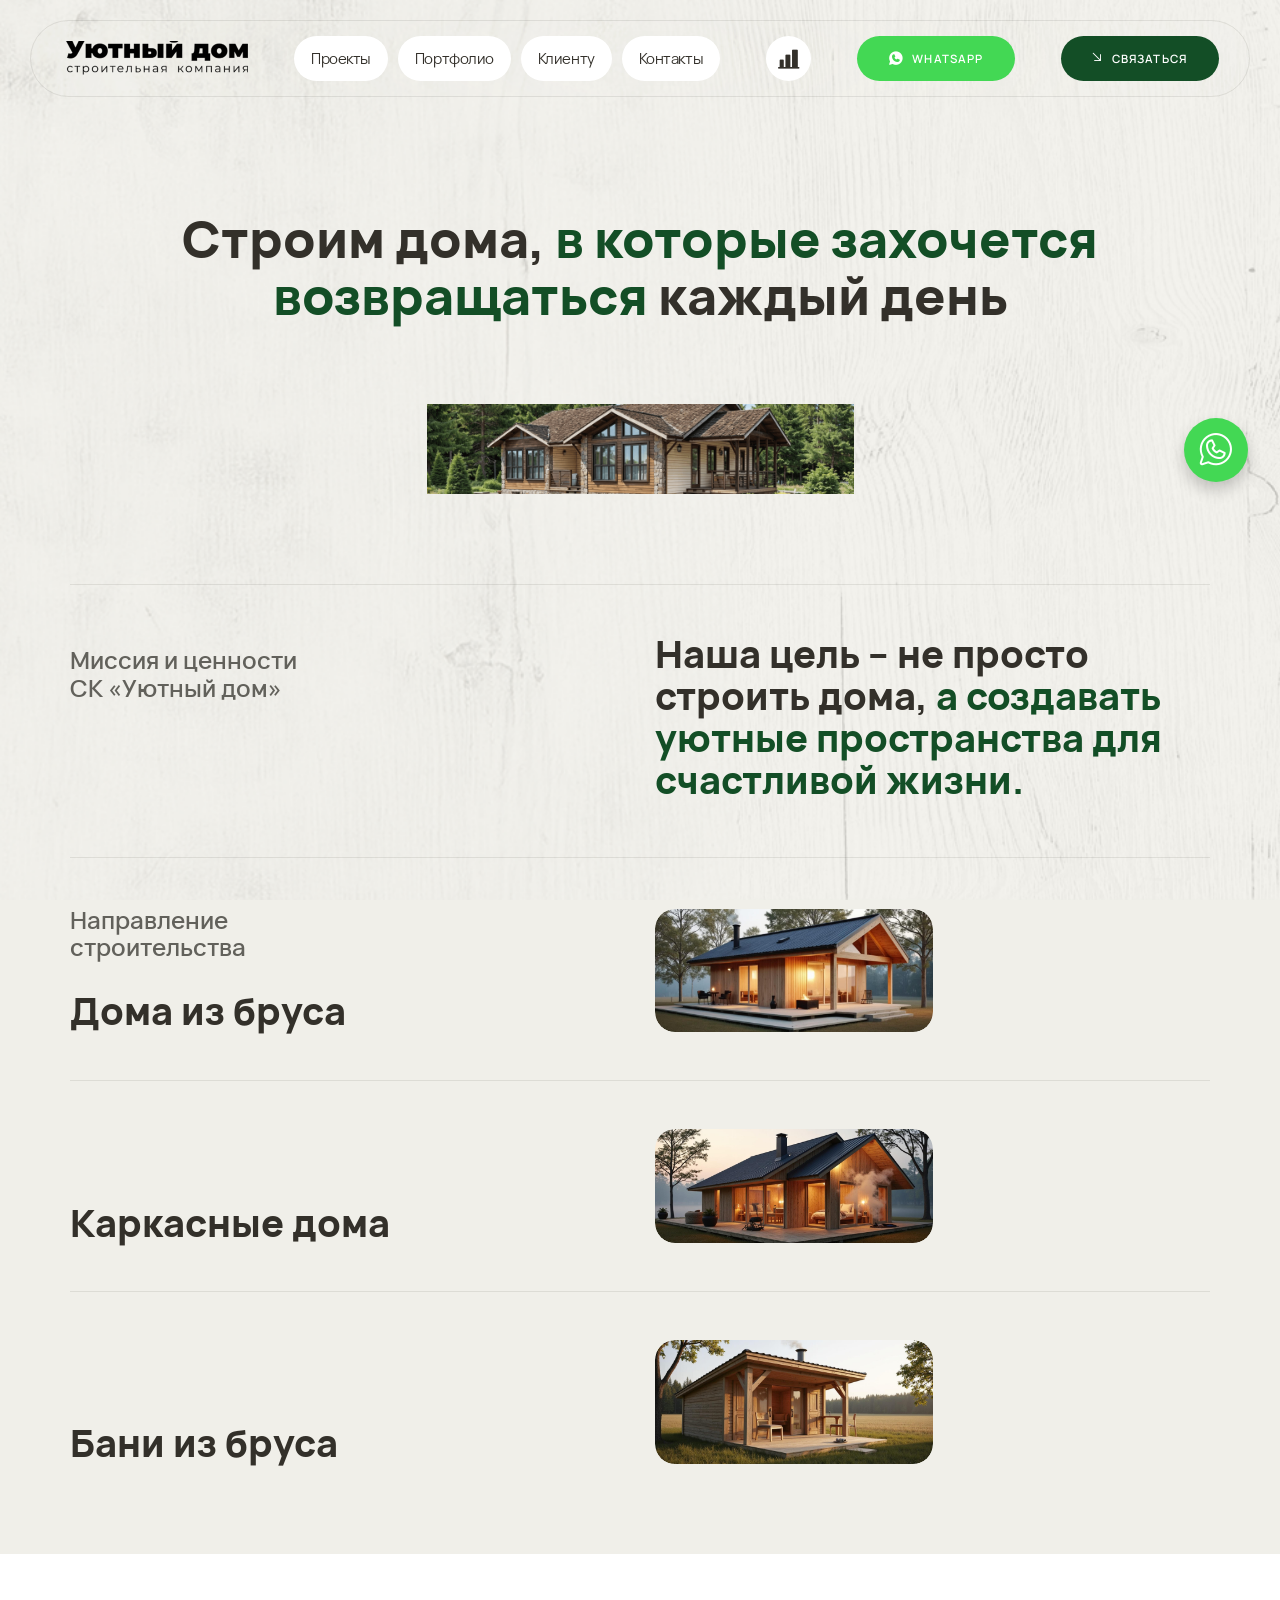
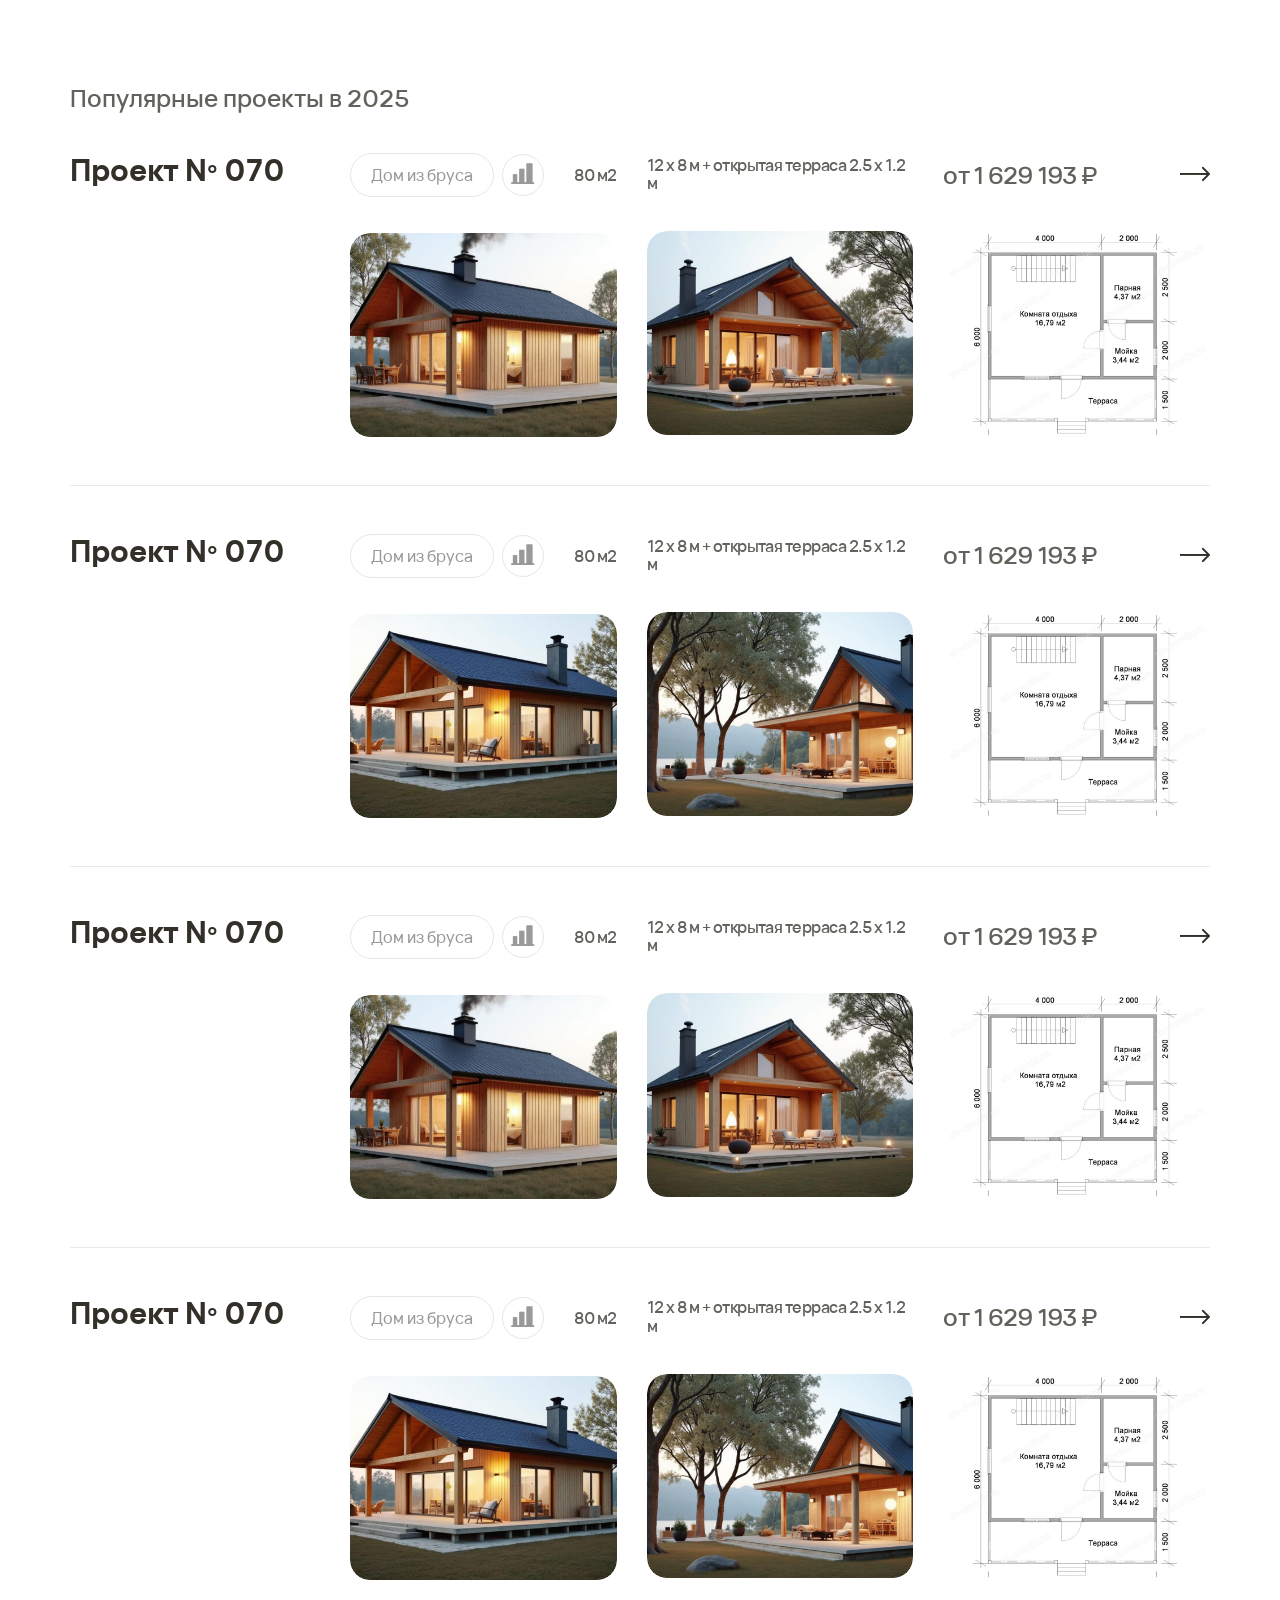
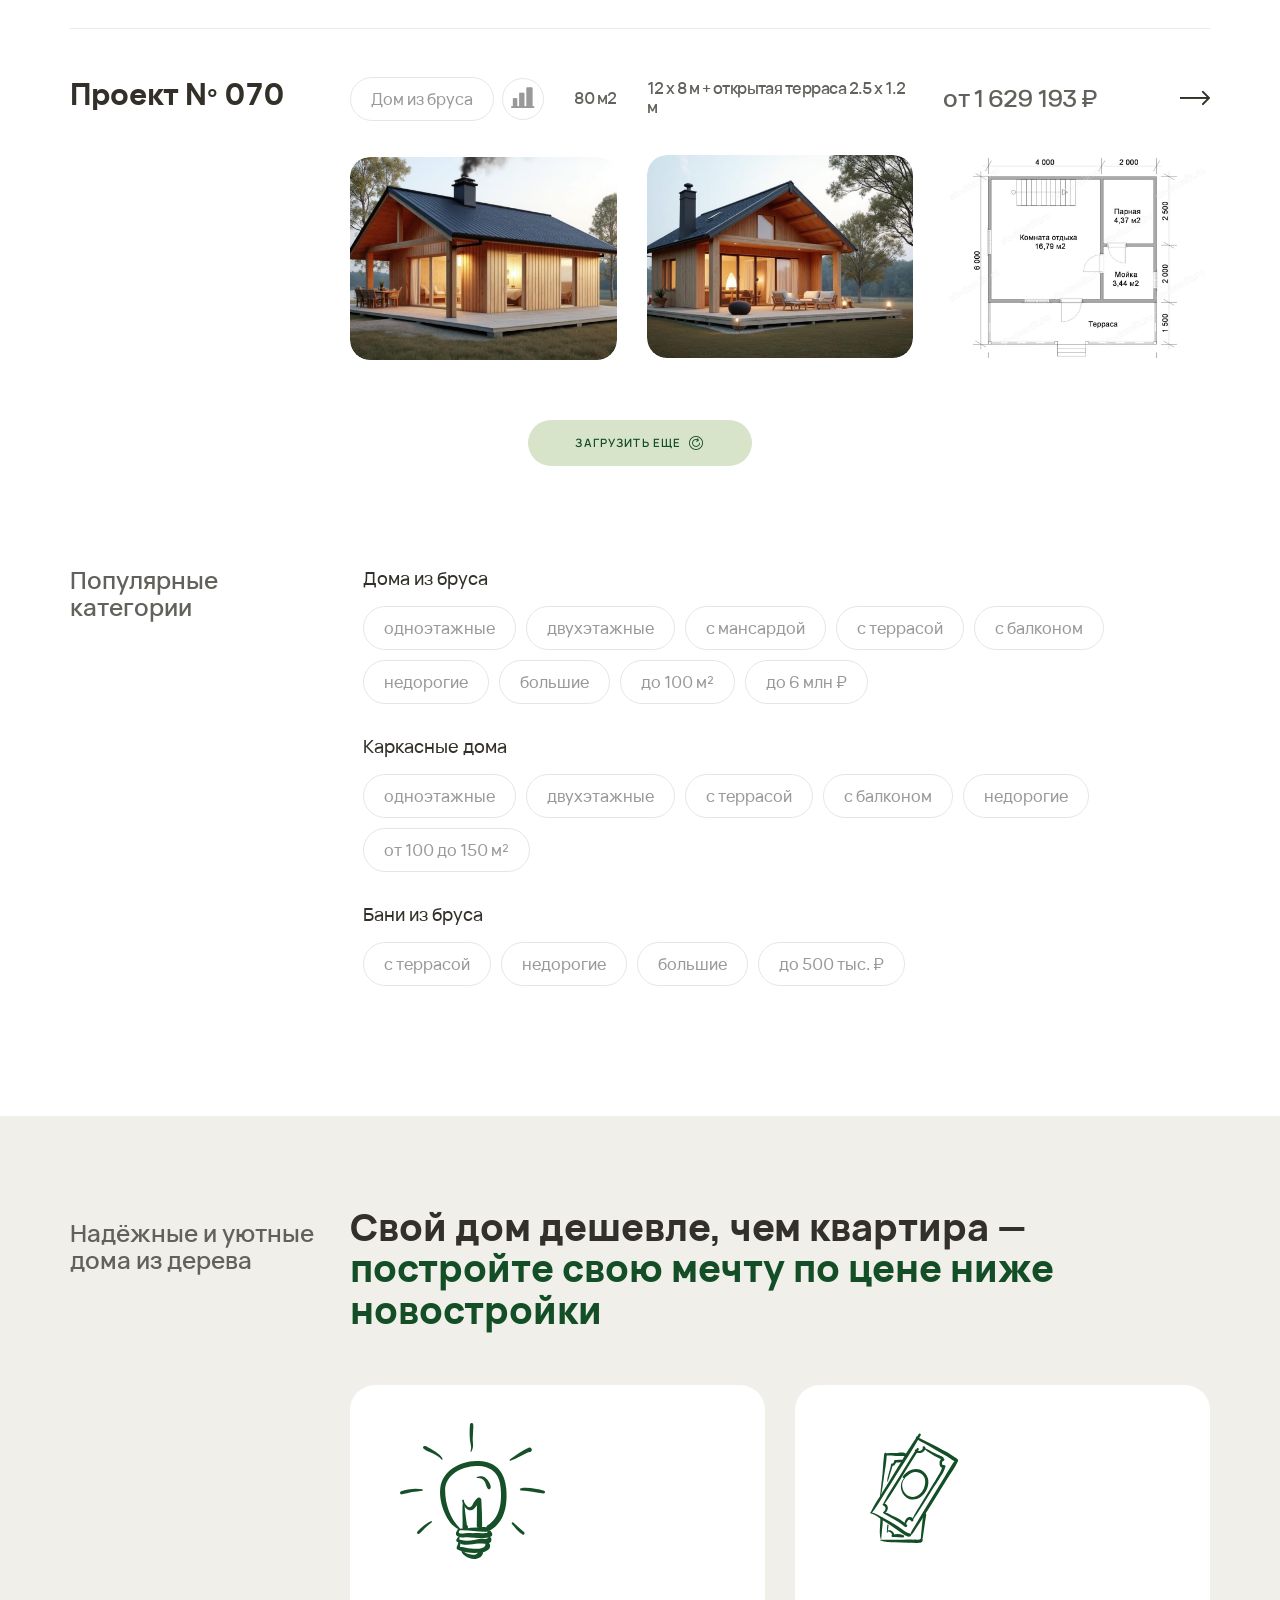
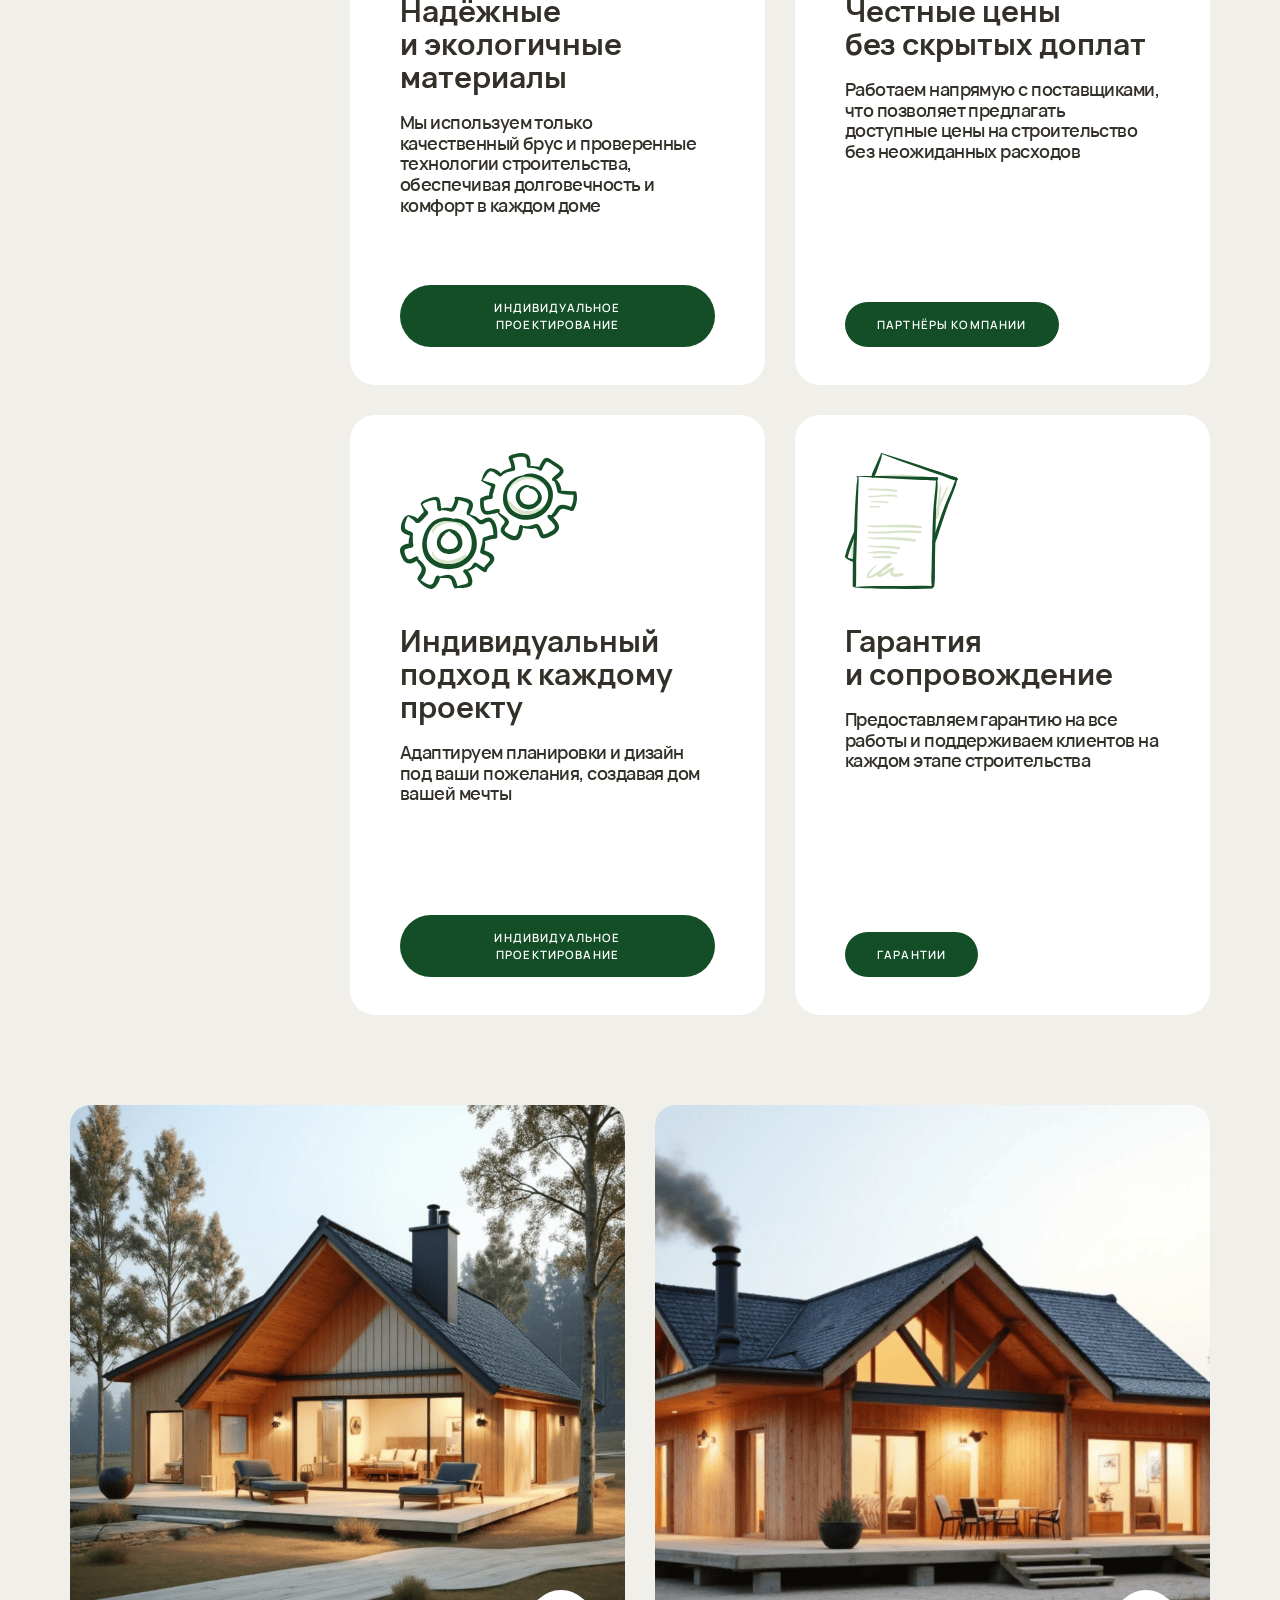
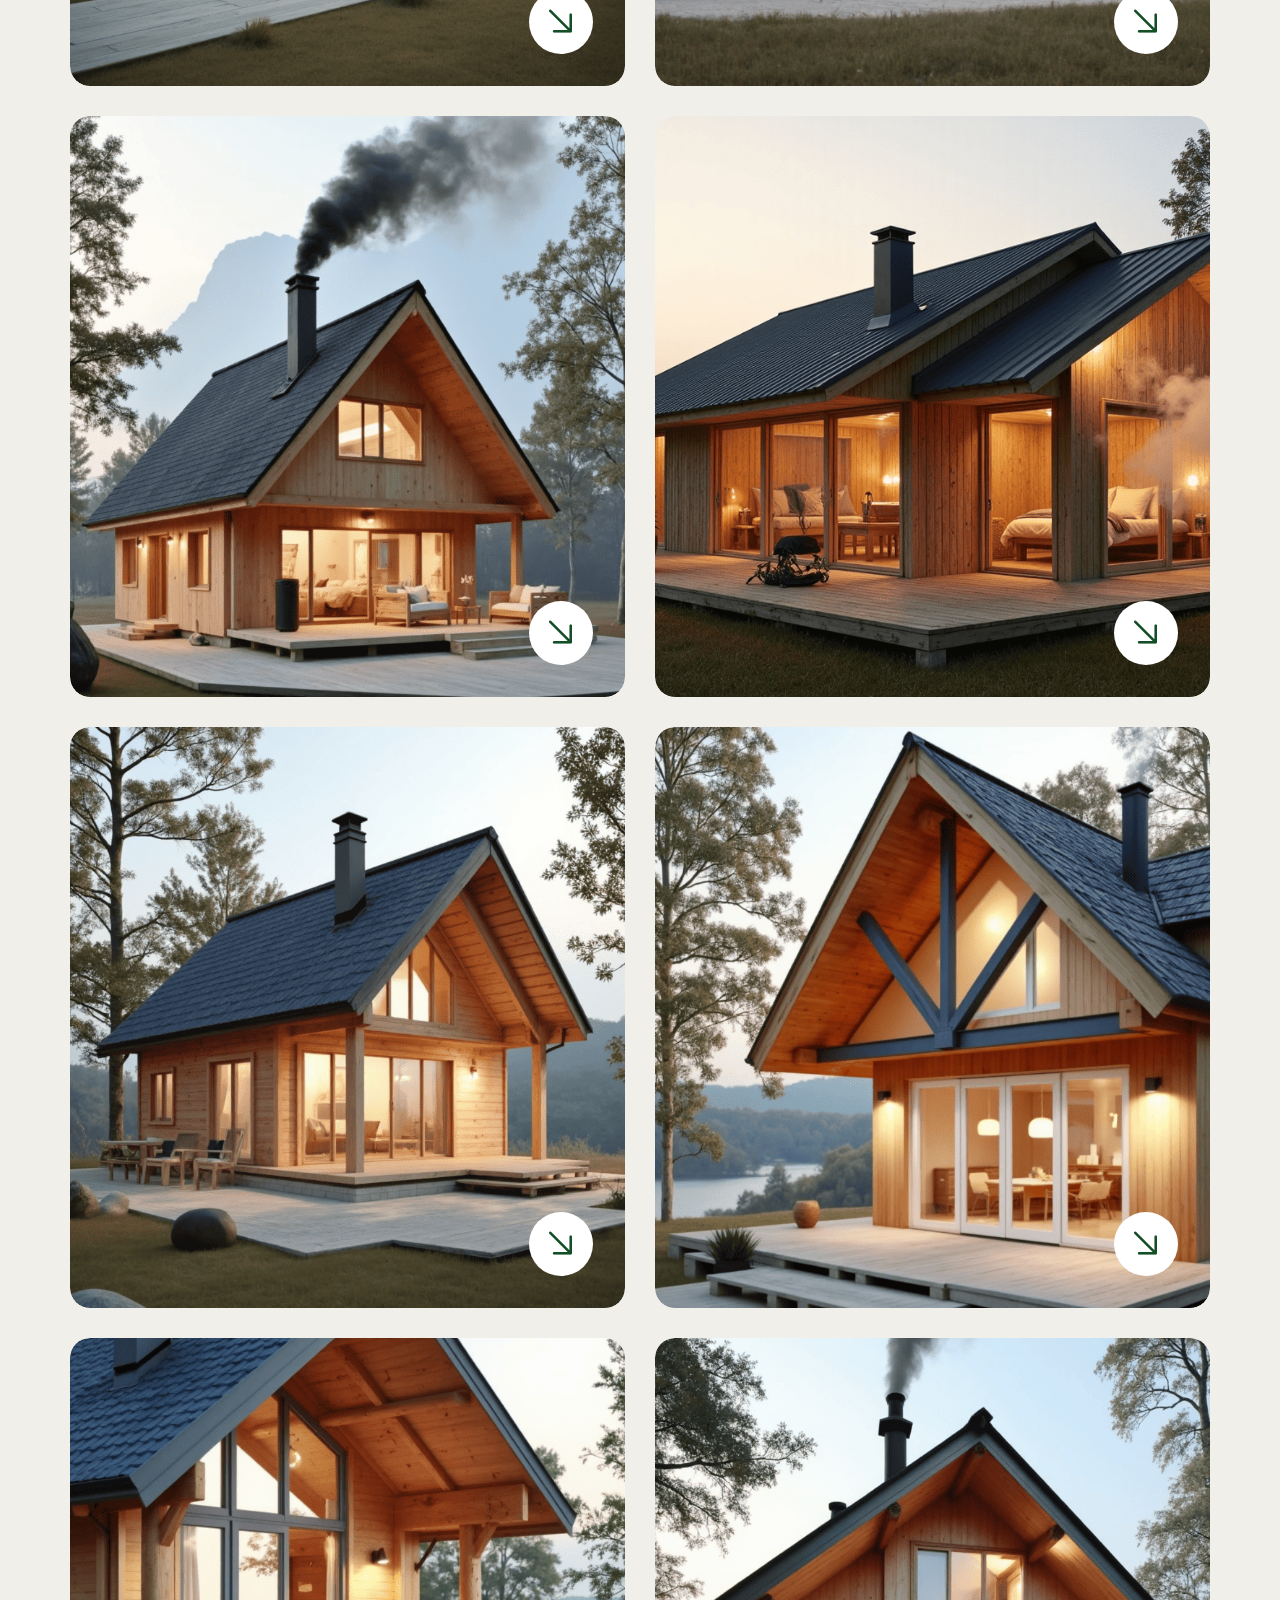
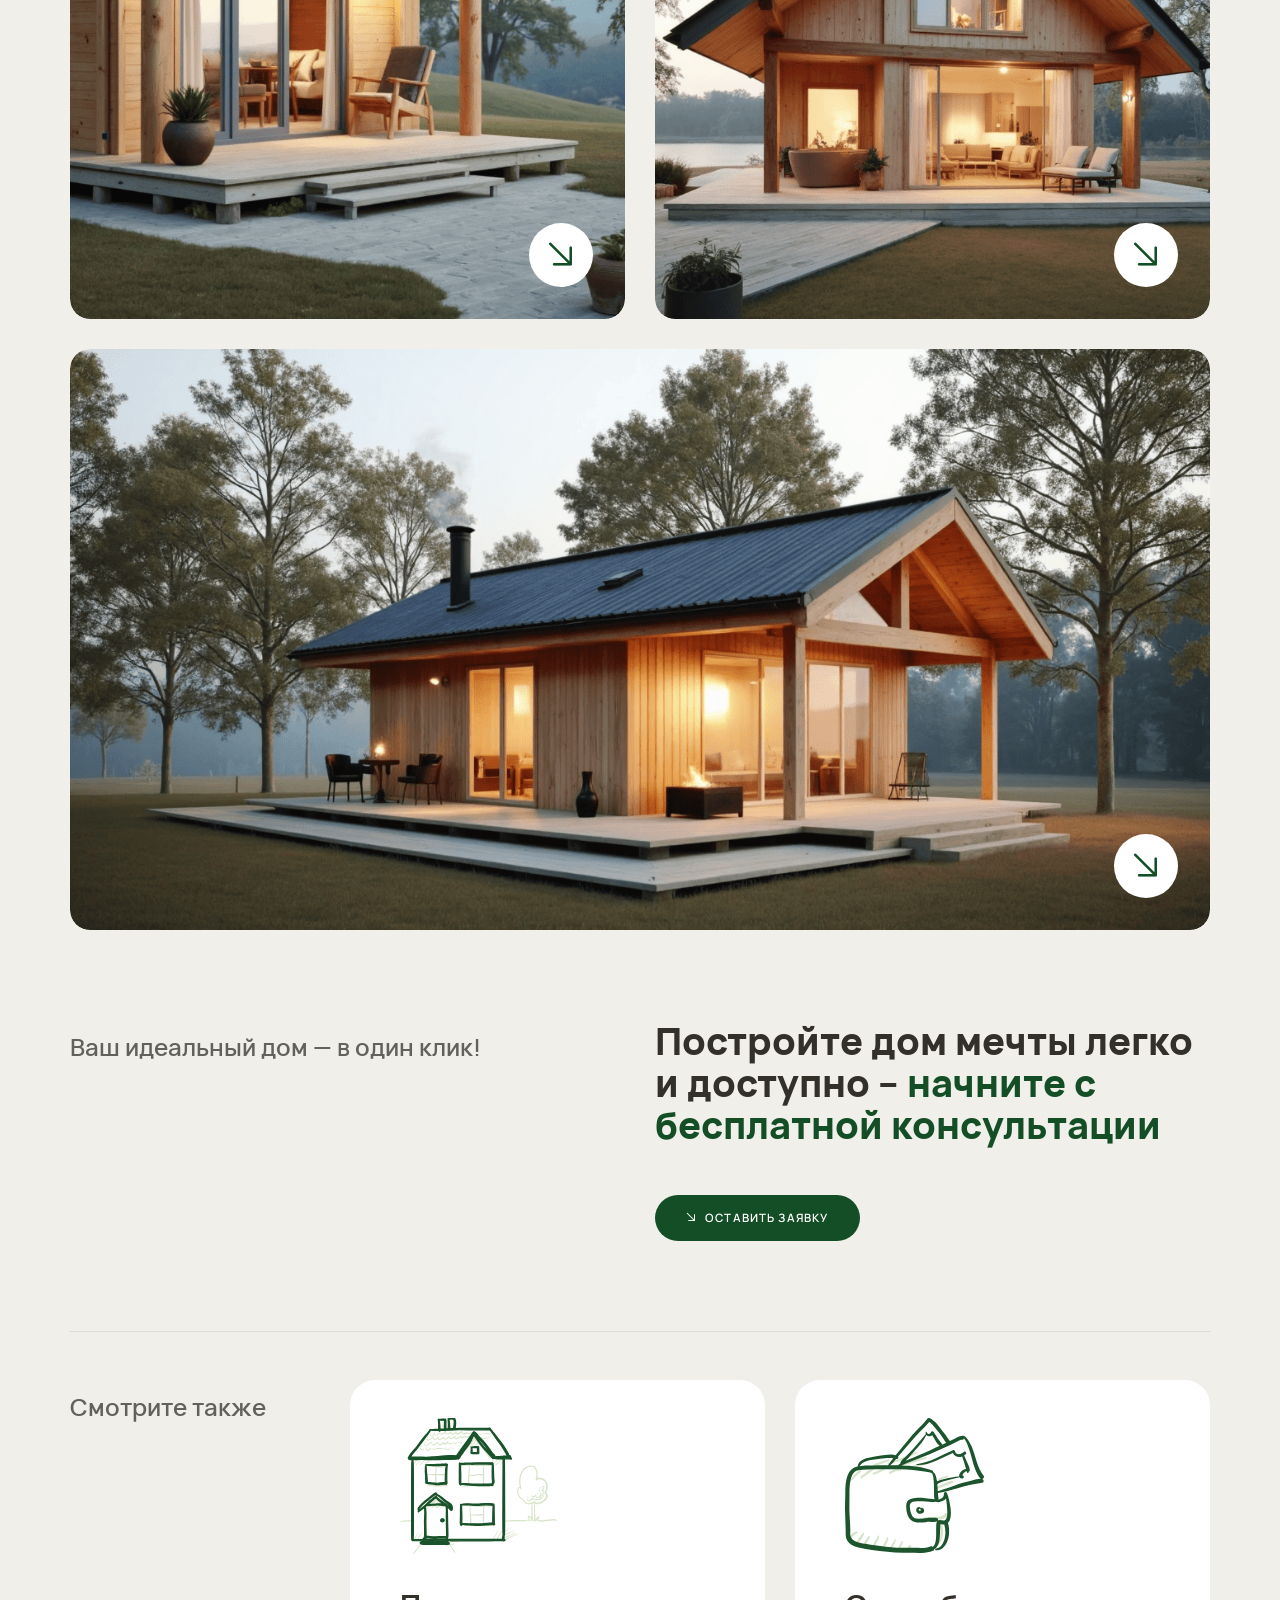
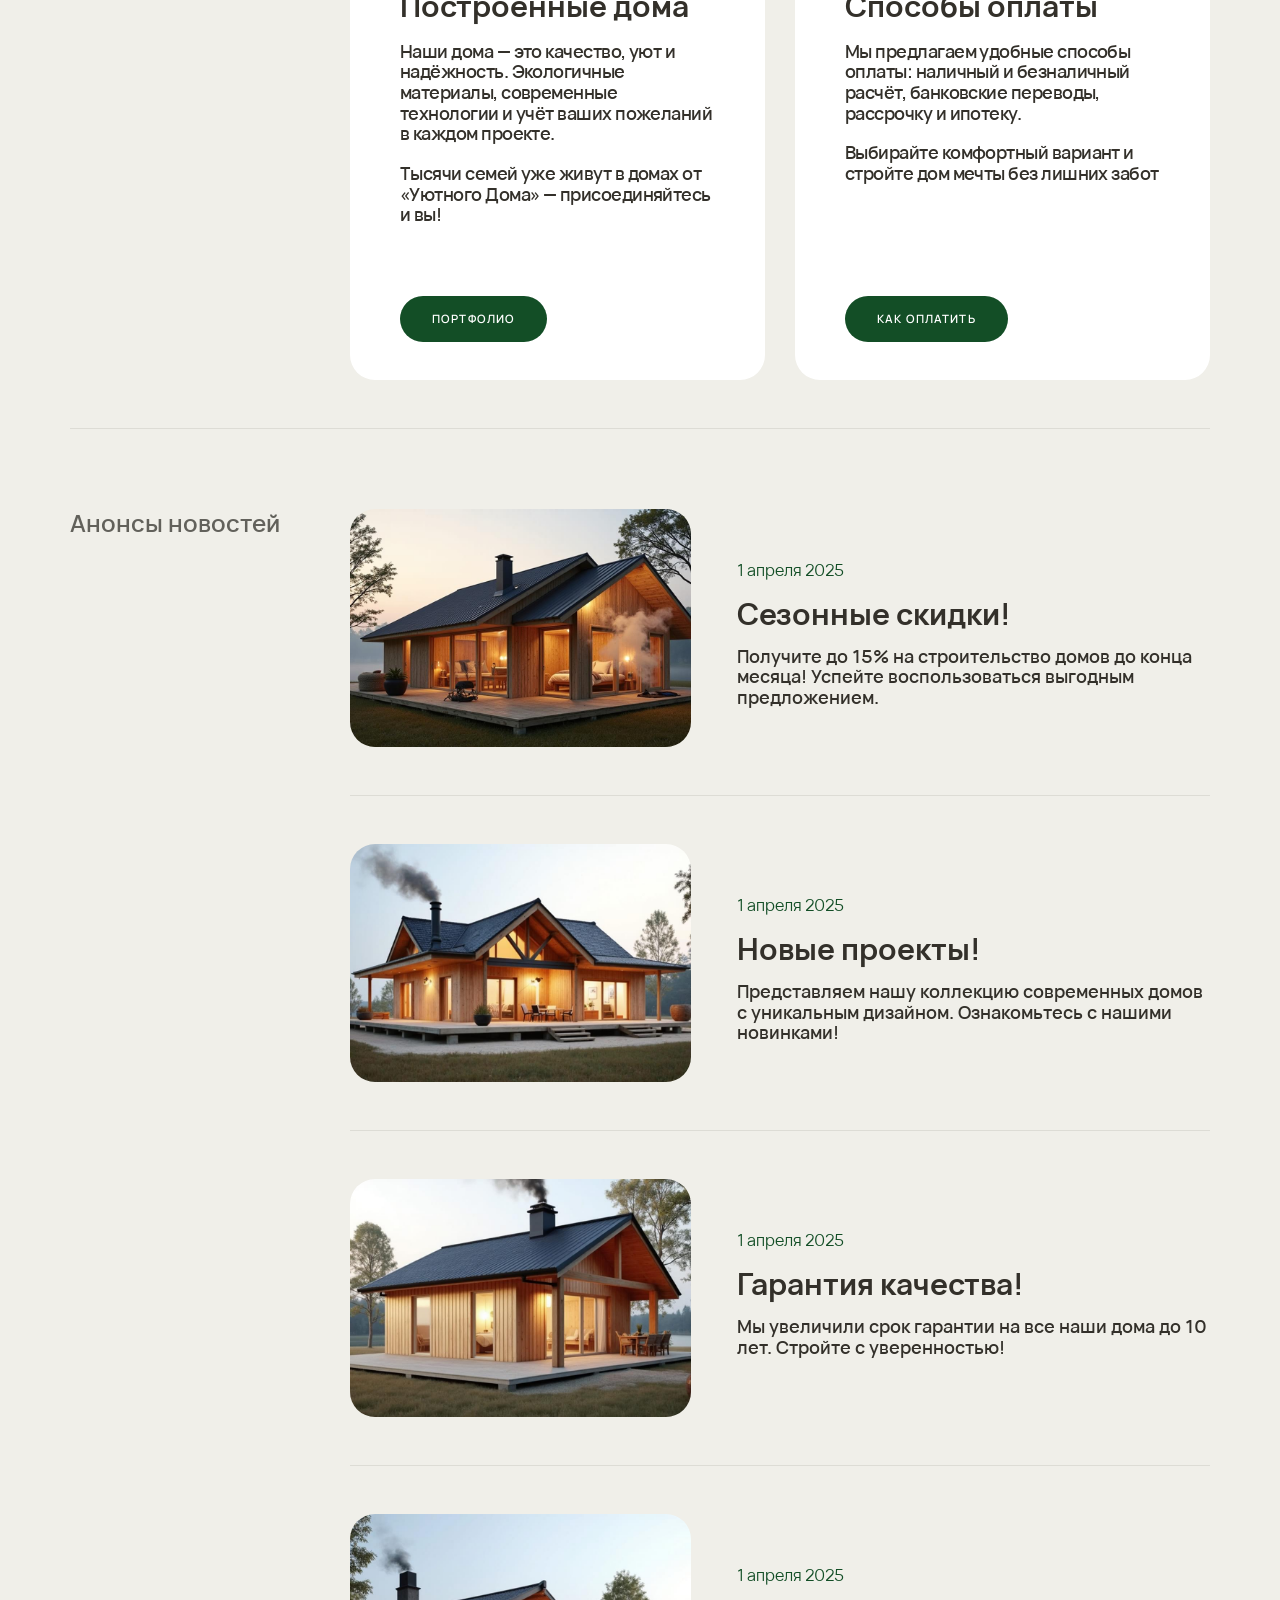
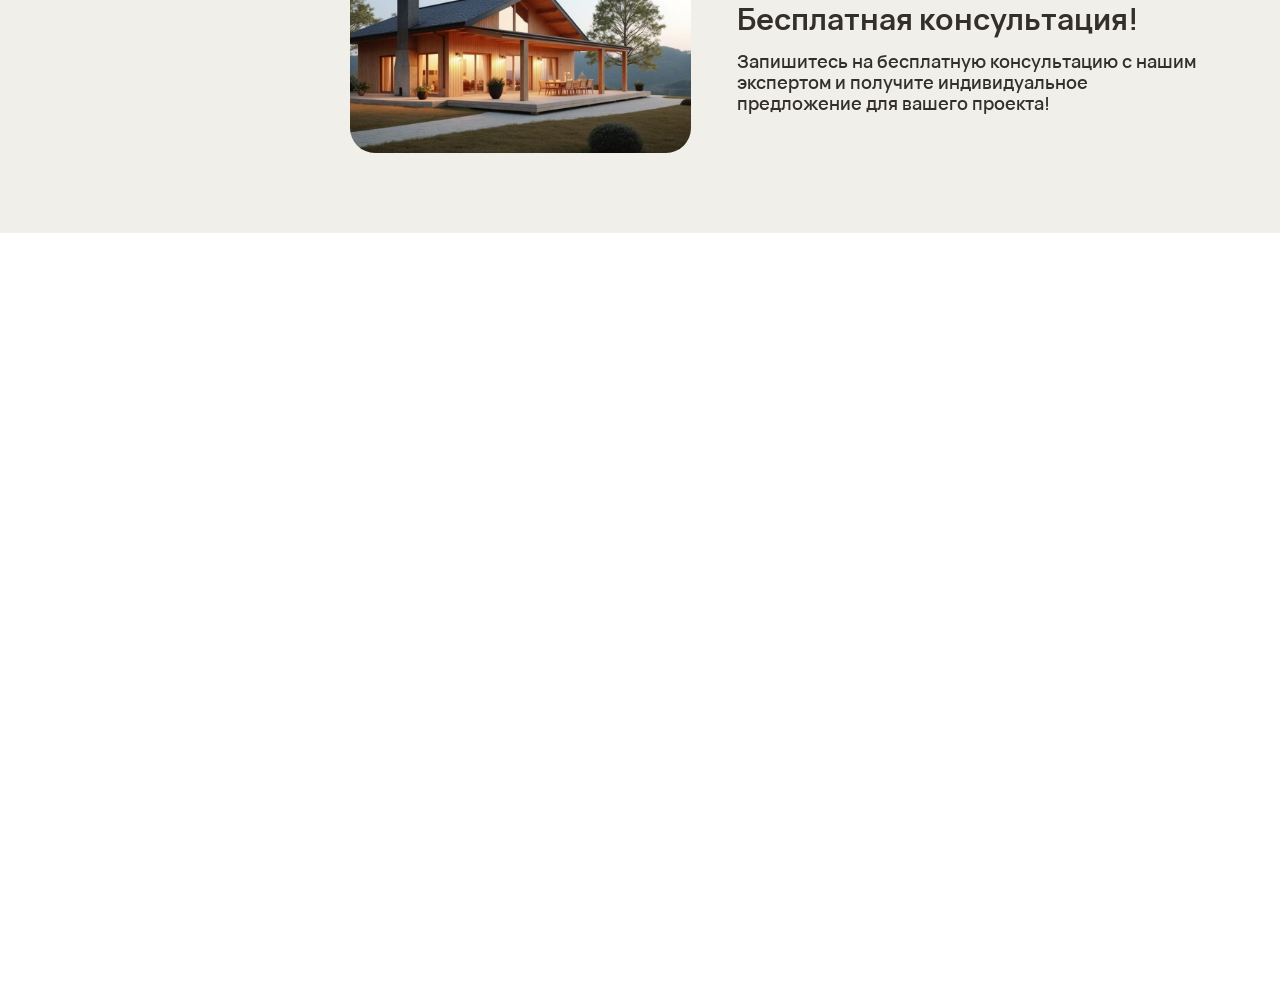
<file: Uyutniy-dom/index.html>
<!DOCTYPE html>
<html lang="ru">

<head>
    <title>Уютный дом | Главная</title>
    <meta charset="UTF-8" />
    <meta name="format-detection" content="telephone=no" />
    <meta http-equiv="X-UA-Compatible" content="IE=edge" />
    <meta name="viewport" content="width=device-width, initial-scale=1.0" />
    <meta name="description" content="" />
    <!-- Open Graph  -->
    <meta property="og:type" content="business.business" />
    <meta property="og:title" content="Уютный дом | Главная" />
    <meta property="og:description" content="" />
    <meta property="og:url" content="" />
    <meta property="og:image:width" content="1200" />
    <meta property="og:image:height" content="627" />
    <meta property="og:site_name" content="" />
    <meta property="og:locale" content="ru_RU" />
    <!-- Open Graph  -->
    <!-- Twitter -->
    <meta property="twitter:card" content="summary_large_image" />
    <meta property="twitter:title" content="" />
    <meta property="twitter:description" content="" />
    <meta property="twitter:site" content="" />
    <meta property="twitter:url" content="" />
    <!-- Twitter -->
    <!-- plugins -->
    <link rel="stylesheet" href="css/libs/bootstrap.min.css" />
    <link rel="stylesheet" href="css/libs/slick.css" />
    <link rel="stylesheet" href="css/libs/jquery.fancybox.min.css" />
    <!-- plugins -->
    <link rel="stylesheet" href="css/reset.min.css" />
    <link rel="stylesheet" href="css/style.min.css" />
</head>

<body>
    <div class="wrapper">
        <header class="header">
            <div class="container-xxl">
                <div class="header__body d-flex align-items-center justify-content-between">
                    <a href="/" class="header__logo flex-shrink-0 mr-lg-0 mr-auto">
                        <img src="img/logo.png" alt="logo">
                    </a>
                    <nav aria-label="Меню" class="header__menu menu">
                        <ul class="menu__list d-flex align-items-center flex-lg-nowrap flex-wrap justify-content-lg-center justify-content-end">
                            <li class="menu__item">
                                <a href="" class="menu__link" data-title="Проекты"><span>Проекты</span></a>
                                <ul class="submenu">
                                    <li class="submenu__item">
                                        <a href="" class="submenu__link" data-title="Дома из бруса">
                                            <span>Дома из бруса</span>
                                        </a>
                                    </li>
                                    <li class="submenu__item">
                                        <a href="" class="submenu__link" data-title="Каркасные дома">
                                            <span>Каркасные дома</span>
                                        </a>
                                    </li>
                                    <li class="submenu__item">
                                        <a href="" class="submenu__link" data-title="Бани из бруса">
                                            <span>Бани из бруса</span>
                                        </a>
                                    </li>
                                </ul>
                            </li>
                            <li class="menu__item">
                                <a href="" class="menu__link" data-title="Портфолио"><span>Портфолио</span></a>
                                <ul class="submenu">
                                    <li class="submenu__item">
                                        <a href="" class="submenu__link" data-title="Последние работы">
                                            <span>Последние работы</span>
                                        </a>
                                    </li>
                                    <li class="submenu__item">
                                        <a href="" class="submenu__link" data-title="География строительства">
                                            <span>География строительства</span>
                                        </a>
                                    </li>
                                </ul>
                            </li>
                            <li class="menu__item">
                                <a href="" class="menu__link" data-title="Клиенту"><span>Клиенту</span></a>
                                <ul class="submenu">
                                    <li class="submenu__item">
                                        <a href="" class="submenu__link" data-title="О компании">
                                            <span>О компании</span>
                                        </a>
                                    </li>
                                    <li class="submenu__item">
                                        <a href="" class="submenu__link" data-title="Новости">
                                            <span>Новости</span>
                                        </a>
                                    </li>
                                    <li class="submenu__item">
                                        <a href="" class="submenu__link" data-title="Способы оплаты">
                                            <span>Способы оплаты</span>
                                        </a>
                                    </li>
                                    <li class="submenu__item">
                                        <a href="" class="submenu__link" data-title="Типовые документы">
                                            <span>Типовые документы</span>
                                        </a>
                                    </li>
                                    <li class="submenu__item">
                                        <a href="" class="submenu__link" data-title="Русское деревянное зодчество">
                                            <span>Русское деревянное зодчество</span>
                                        </a>
                                    </li>
                                    <li class="submenu__item">
                                        <a href="" class="submenu__link" data-title="Технологии строительства">
                                            <span>Технологии строительства</span>
                                        </a>
                                    </li>
                                    <li class="submenu__item">
                                        <a href="" class="submenu__link" data-title="Частые вопросы">
                                            <span>Частые вопросы</span>
                                        </a>
                                    </li>
                                </ul>
                            </li>
                            <li class="menu__item">
                                <a href="" class="menu__link" data-title="Контакты"><span>Контакты</span></a>
                            </li>
                        </ul>
                    </nav>
                    <a href="" class="header__compare icon-compare"></a>
                    <a href="" class="header__btn btn btn-green icon-whatsapp"><span class="d-xl-inline d-none">WhatsApp</span></a>
                    <a href="#callback" data-fancybox class="header__btn btn btn-primary">
                        <span class="icon-arrow d-sm-block d-none"></span>
                        <span class="icon-phone d-sm-none"></span>
                        <span class="d-sm-inline d-none">Cвязаться</span>
                    </a>
                    <span role="button" aria-label="Открыть мобильное меню" class="header__menu-toggler icon-menu">
                        <span></span>
                        <span></span>
                        <span></span>
                    </span>
                </div>
            </div>
        </header>
        <main class="page">
            <section class="promo">
                <div class="container">
                    <h1 class="promo__title title-xl text-center ml-auto mr-auto"> Строим дома, <span class="color-accent">в которые захочется возвращаться</span> каждый день </h1>
                </div>
                <div class="promo__banner">
                    <img src="img/banner.png" class="cover-image" alt="Баннер">
                </div>
            </section>
            <section class="text-block">
                <div class="container">
                    <div class="text-block__body">
                        <div class="row">
                            <div class="col-md-6">
                                <p class="text-block__caption caption">Миссия и ценности СК «Уютный дом»</p>
                            </div>
                            <div class="col-md-6">
                                <h2 class="text-block__title title">Наша цель – не просто строить дома, <span class="color-accent">а создавать уютные пространства для счастливой жизни.</span></h2>
                            </div>
                        </div>
                    </div>
                </div>
            </section>
            <section class="directions">
                <div class="container">
                    <h2 class="directions__caption caption">Направление строительства</h2>
                    <ul class="directions__list">
                        <li class="directions__item">
                            <a href="" class="directions__item-link">
                                <span class="row align-items-end">
                                    <span class="col-lg-6">
                                        <span class="directions__item-title title">Дома из бруса</span>
                                    </span>
                                    <span class="col-lg-6">
                                        <span class="directions__item-image rounded-sm overflow-hidden d-block">
                                            <img src="img/directions/01.jpg" class="cover-image rounded-sm" alt="Фото дома">
                                        </span>
                                    </span>
                                </span>
                            </a>
                        </li>
                        <li class="directions__item">
                            <a href="" class="directions__item-link">
                                <span class="row align-items-end">
                                    <span class="col-lg-6">
                                        <span class="directions__item-title title">Каркасные дома</span>
                                    </span>
                                    <span class="col-lg-6">
                                        <span class="directions__item-image rounded-sm overflow-hidden d-block">
                                            <img src="img/directions/02.jpg" class="cover-image rounded-sm" alt="Фото дома">
                                        </span>
                                    </span>
                                </span>
                            </a>
                        </li>
                        <li class="directions__item">
                            <a href="" class="directions__item-link">
                                <span class="row align-items-end">
                                    <span class="col-lg-6">
                                        <span class="directions__item-title title">Бани из бруса</span>
                                    </span>
                                    <span class="col-lg-6">
                                        <span class="directions__item-image rounded-sm overflow-hidden d-block">
                                            <img src="img/directions/03.jpg" class="cover-image rounded-sm" alt="Фото дома">
                                        </span>
                                    </span>
                                </span>
                            </a>
                        </li>
                    </ul>
                </div>
            </section>
            <section class="projects">
                <div class="container">
                    <h2 class="projects__caption caption">Популярные проекты в 2025</h2>
                    <ul class="projects__list">
                        <li class="projects__item">
                            <div class="projects__item-row d-flex flex-xl-row flex-column align-items-start">
                                <a href="" class="projects__item-title title-sm font-weight-extrabold overflow-hidden" data-title="Проект Nº 070">
                                    <span>Проект Nº 070</span>
                                </a>
                                <div class="projects__item-body">
                                    <div class="row">
                                        <div class="col-lg-4 col-md-6">
                                            <div class="projects__item-header d-flex align-items-center">
                                                <a href="" class="projects__item-category category" data-title="Дом из бруса"><span>Дом из бруса</span></a>
                                                <a href="" class="projects__item-compare icon-compare"></a>
                                                <div class="projects__item-text ml-auto">80 м2</div>
                                            </div>
                                            <a href="img/projects/01.jpg" data-fancybox="project-1" class="projects__item-image d-block rounded-sm overflow-hidden">
                                                <img src="img/projects/01.jpg" class="cover-image rounded-sm" alt="Фото дома">
                                            </a>
                                        </div>
                                        <div class="col-lg-4 col-md-6">
                                            <div class="projects__item-header d-flex align-items-center">
                                                <div class=" projects__item-text">12 х 8 м + открытая терраса 2.5 х 1.2 м</div>
                                            </div>
                                            <a href="img/projects/02.jpg" data-fancybox="project-1" class="projects__item-image d-block rounded-sm overflow-hidden">
                                                <img src="img/projects/02.jpg" class="cover-image rounded-sm" alt="Фото дома">
                                            </a>
                                        </div>
                                        <div class="col-lg-4 ">
                                            <div class="projects__item-header d-flex align-items-center">
                                                <div class=" projects__item-price">от 1 629 193 ₽</div>
                                                <a href="" class="projects__item-link icon-right ml-auto overflow-hidden">
                                                    <span class="icon-right"></span>
                                                </a>
                                            </div>
                                            <a href="img/projects/03.jpg" data-fancybox="project-1" class="projects__item-image d-block rounded-sm overflow-hidden">
                                                <img src="img/projects/03.jpg" class="cover-image rounded-sm" alt="Фото дома">
                                            </a>
                                        </div>
                                    </div>
                                </div>
                            </div>
                        </li>
                        <li class="projects__item">
                            <div class="projects__item-row d-flex flex-xl-row flex-column align-items-start">
                                <a href="" class="projects__item-title title-sm font-weight-extrabold overflow-hidden" data-title="Проект Nº 070">
                                    <span>Проект Nº 070</span>
                                </a>
                                <div class="projects__item-body">
                                    <div class="row">
                                        <div class="col-lg-4 col-md-6">
                                            <div class="projects__item-header d-flex align-items-center">
                                                <a href="" class="projects__item-category category" data-title="Дом из бруса"><span>Дом из бруса</span></a>
                                                <a href="" class="projects__item-compare icon-compare"></a>
                                                <div class="projects__item-text ml-auto">80 м2</div>
                                            </div>
                                            <a href="img/projects/04.jpg" data-fancybox="project-2" class="projects__item-image d-block rounded-sm overflow-hidden">
                                                <img src="img/projects/04.jpg" class="cover-image rounded-sm" alt="Фото дома">
                                            </a>
                                        </div>
                                        <div class="col-lg-4 col-md-6">
                                            <div class="projects__item-header d-flex align-items-center">
                                                <div class=" projects__item-text">12 х 8 м + открытая терраса 2.5 х 1.2 м</div>
                                            </div>
                                            <a href="img/projects/05.jpg" data-fancybox="project-2" class="projects__item-image d-block rounded-sm overflow-hidden">
                                                <img src="img/projects/05.jpg" class="cover-image rounded-sm" alt="Фото дома">
                                            </a>
                                        </div>
                                        <div class="col-lg-4 ">
                                            <div class="projects__item-header d-flex align-items-center">
                                                <div class=" projects__item-price">от 1 629 193 ₽</div>
                                                <a href="" class="projects__item-link icon-right ml-auto overflow-hidden">
                                                    <span class="icon-right"></span>
                                                </a>
                                            </div>
                                            <a href="img/projects/06.jpg" data-fancybox="project-2" class="projects__item-image d-block rounded-sm overflow-hidden">
                                                <img src="img/projects/06.jpg" class="cover-image rounded-sm" alt="Фото дома">
                                            </a>
                                        </div>
                                    </div>
                                </div>
                            </div>
                        </li>
                        <li class="projects__item">
                            <div class="projects__item-row d-flex flex-xl-row flex-column align-items-start">
                                <a href="" class="projects__item-title title-sm font-weight-extrabold overflow-hidden" data-title="Проект Nº 070">
                                    <span>Проект Nº 070</span>
                                </a>
                                <div class="projects__item-body">
                                    <div class="row">
                                        <div class="col-lg-4 col-md-6">
                                            <div class="projects__item-header d-flex align-items-center">
                                                <a href="" class="projects__item-category category" data-title="Дом из бруса"><span>Дом из бруса</span></a>
                                                <a href="" class="projects__item-compare icon-compare"></a>
                                                <div class="projects__item-text ml-auto">80 м2</div>
                                            </div>
                                            <a href="img/projects/01.jpg" data-fancybox="project-3" class="projects__item-image d-block rounded-sm overflow-hidden">
                                                <img src="img/projects/01.jpg" class="cover-image rounded-sm" alt="Фото дома">
                                            </a>
                                        </div>
                                        <div class="col-lg-4 col-md-6">
                                            <div class="projects__item-header d-flex align-items-center">
                                                <div class=" projects__item-text">12 х 8 м + открытая терраса 2.5 х 1.2 м</div>
                                            </div>
                                            <a href="img/projects/02.jpg" data-fancybox="project-3" class="projects__item-image d-block rounded-sm overflow-hidden">
                                                <img src="img/projects/02.jpg" class="cover-image rounded-sm" alt="Фото дома">
                                            </a>
                                        </div>
                                        <div class="col-lg-4 ">
                                            <div class="projects__item-header d-flex align-items-center">
                                                <div class=" projects__item-price">от 1 629 193 ₽</div>
                                                <a href="" class="projects__item-link icon-right ml-auto overflow-hidden">
                                                    <span class="icon-right"></span>
                                                </a>
                                            </div>
                                            <a href="img/projects/03.jpg" data-fancybox="project-3" class="projects__item-image d-block rounded-sm overflow-hidden">
                                                <img src="img/projects/03.jpg" class="cover-image rounded-sm" alt="Фото дома">
                                            </a>
                                        </div>
                                    </div>
                                </div>
                            </div>
                        </li>
                        <li class="projects__item">
                            <div class="projects__item-row d-flex flex-xl-row flex-column align-items-start">
                                <a href="" class="projects__item-title title-sm font-weight-extrabold overflow-hidden" data-title="Проект Nº 070">
                                    <span>Проект Nº 070</span>
                                </a>
                                <div class="projects__item-body">
                                    <div class="row">
                                        <div class="col-lg-4 col-md-6">
                                            <div class="projects__item-header d-flex align-items-center">
                                                <a href="" class="projects__item-category category" data-title="Дом из бруса"><span>Дом из бруса</span></a>
                                                <a href="" class="projects__item-compare icon-compare"></a>
                                                <div class="projects__item-text ml-auto">80 м2</div>
                                            </div>
                                            <a href="img/projects/04.jpg" data-fancybox="project-4" class="projects__item-image d-block rounded-sm overflow-hidden">
                                                <img src="img/projects/04.jpg" class="cover-image rounded-sm" alt="Фото дома">
                                            </a>
                                        </div>
                                        <div class="col-lg-4 col-md-6">
                                            <div class="projects__item-header d-flex align-items-center">
                                                <div class=" projects__item-text">12 х 8 м + открытая терраса 2.5 х 1.2 м</div>
                                            </div>
                                            <a href="img/projects/05.jpg" data-fancybox="project-4" class="projects__item-image d-block rounded-sm overflow-hidden">
                                                <img src="img/projects/05.jpg" class="cover-image rounded-sm" alt="Фото дома">
                                            </a>
                                        </div>
                                        <div class="col-lg-4 ">
                                            <div class="projects__item-header d-flex align-items-center">
                                                <div class=" projects__item-price">от 1 629 193 ₽</div>
                                                <a href="" class="projects__item-link icon-right ml-auto overflow-hidden">
                                                    <span class="icon-right"></span>
                                                </a>
                                            </div>
                                            <a href="img/projects/06.jpg" data-fancybox="project-4" class="projects__item-image d-block rounded-sm overflow-hidden">
                                                <img src="img/projects/06.jpg" class="cover-image rounded-sm" alt="Фото дома">
                                            </a>
                                        </div>
                                    </div>
                                </div>
                            </div>
                        </li>
                        <li class="projects__item">
                            <div class="projects__item-row d-flex flex-xl-row flex-column align-items-start">
                                <a href="" class="projects__item-title title-sm font-weight-extrabold overflow-hidden" data-title="Проект Nº 070">
                                    <span>Проект Nº 070</span>
                                </a>
                                <div class="projects__item-body">
                                    <div class="row">
                                        <div class="col-lg-4 col-md-6">
                                            <div class="projects__item-header d-flex align-items-center">
                                                <a href="" class="projects__item-category category" data-title="Дом из бруса"><span>Дом из бруса</span></a>
                                                <a href="" class="projects__item-compare icon-compare"></a>
                                                <div class="projects__item-text ml-auto">80 м2</div>
                                            </div>
                                            <a href="img/projects/01.jpg" data-fancybox="project-5" class="projects__item-image d-block rounded-sm overflow-hidden">
                                                <img src="img/projects/01.jpg" class="cover-image rounded-sm" alt="Фото дома">
                                            </a>
                                        </div>
                                        <div class="col-lg-4 col-md-6">
                                            <div class="projects__item-header d-flex align-items-center">
                                                <div class=" projects__item-text">12 х 8 м + открытая терраса 2.5 х 1.2 м</div>
                                            </div>
                                            <a href="img/projects/02.jpg" data-fancybox="project-5" class="projects__item-image d-block rounded-sm overflow-hidden">
                                                <img src="img/projects/02.jpg" class="cover-image rounded-sm" alt="Фото дома">
                                            </a>
                                        </div>
                                        <div class="col-lg-4 ">
                                            <div class="projects__item-header d-flex align-items-center">
                                                <div class=" projects__item-price">от 1 629 193 ₽</div>
                                                <a href="" class="projects__item-link icon-right ml-auto overflow-hidden">
                                                    <span class="icon-right"></span>
                                                </a>
                                            </div>
                                            <a href="img/projects/03.jpg" data-fancybox="project-5" class="projects__item-image d-block rounded-sm overflow-hidden">
                                                <img src="img/projects/03.jpg" class="cover-image rounded-sm" alt="Фото дома">
                                            </a>
                                        </div>
                                    </div>
                                </div>
                            </div>
                        </li>
                    </ul>
                    <a href="" class="projects__more btn btn-secondary icon-refresh">ЗАГРУЗИТЬ ЕЩЕ</a>
                    <div class="projects__categories categories">
                        <div class="row">
                            <div class="col-xl-3">
                                <h2 class="categories__caption caption">Популярные категории</h2>
                            </div>
                            <div class="col-xl-9">
                                <ul class="categories__list d-flex flex-column">
                                    <li class="categories__row">
                                        <div class="categories__row-caption">Дома из бруса</div>
                                        <div class="categories__row-list d-flex align-items-center flex-wrap mt-3">
                                            <a href="" class="categories__item category" data-title="одноэтажные"><span>одноэтажные</span></a>
                                            <a href="" class="categories__item category" data-title="двухэтажные"><span>двухэтажные</span></a>
                                            <a href="" class="categories__item category" data-title="с мансардой"><span>с мансардой</span></a>
                                            <a href="" class="categories__item category" data-title="с террасой"><span>с террасой</span></a>
                                            <a href="" class="categories__item category" data-title="с балконом"><span>с балконом</span></a>
                                            <a href="" class="categories__item category" data-title="недорогие"><span>недорогие</span></a>
                                            <a href="" class="categories__item category" data-title="большие"><span>большие</span></a>
                                            <a href="" class="categories__item category" data-title="до 100 м²"><span>до 100 м²</span></a>
                                            <a href="" class="categories__item category" data-title="до 6 млн ₽"><span>до 6 млн ₽</span></a>
                                        </div>
                                    </li>
                                    <li class="categories__row">
                                        <div class="categories__row-caption">Каркасные дома</div>
                                        <div class="categories__row-list d-flex align-items-center flex-wrap mt-3">
                                            <a href="" class="categories__item category" data-title="одноэтажные"><span>одноэтажные</span></a>
                                            <a href="" class="categories__item category" data-title="двухэтажные"><span>двухэтажные</span></a>
                                            <a href="" class="categories__item category" data-title="с террасой"><span>с террасой</span></a>
                                            <a href="" class="categories__item category" data-title="с балконом"><span>с балконом</span></a>
                                            <a href="" class="categories__item category" data-title="недорогие"><span>недорогие</span></a>
                                            <a href="" class="categories__item category" data-title="от 100 до 150 м²"><span>от 100 до 150 м²</span></a>
                                        </div>
                                    </li>
                                    <li class="categories__row">
                                        <div class="categories__row-caption">Бани из бруса</div>
                                        <div class="categories__row-list d-flex align-items-center flex-wrap mt-3">
                                            <a href="" class="categories__item category" data-title="с террасой"><span>с террасой</span></a>
                                            <a href="" class="categories__item category" data-title="недорогие"><span>недорогие</span></a>
                                            <a href="" class="categories__item category" data-title="большие"><span>большие</span></a>
                                            <a href="" class="categories__item category" data-title="до 500 тыс. ₽"><span>до 500 тыс. ₽</span></a>
                                        </div>
                                    </li>
                                </ul>
                            </div>
                        </div>
                    </div>
                </div>
            </section>
            <section class="text-block">
                <div class="container">
                    <div class="text-block__row d-flex align-items-xl-start flex-xl-row flex-column">
                        <h2 class="text-block__caption caption">Надёжные и уютные дома из дерева</h2>
                        <div class="text-block__side ml-auto">
                            <h2 class="text-block__title title">Свой дом дешевле, чем&nbsp;квартира — <span class="color-accent">постройте свою мечту по цене ниже новостройки</span></h2>
                            <div class="benefits">
                                <ul class="benefits__list row">
                                    <li class="benefits__item col-md-6">
                                        <div class="benefits__card h-100 rounded-md d-flex flex-column">
                                            <div class="benefits__card-icon">
                                                <img src="img/icons/01.svg" alt="Иконка">
                                            </div>
                                            <div class="benefits__card-title title-sm font-weight-bold">Надёжные и&nbsp;экологичные материалы</div>
                                            <div class="benefits__card-desc mb-auto">
                                                <p>Мы используем только качественный брус и проверенные технологии строительства, обеспечивая долговечность и комфорт в каждом доме</p>
                                            </div>
                                            <a href="" class="benefits__card-btn btn btn-primary">Индивидуальное проектирование</a>
                                        </div>
                                    </li>
                                    <li class="benefits__item col-md-6">
                                        <div class="benefits__card h-100 rounded-md d-flex flex-column">
                                            <div class="benefits__card-icon">
                                                <img src="img/icons/02.svg" alt="Иконка">
                                            </div>
                                            <div class="benefits__card-title title-sm font-weight-bold">Честные цены без&nbsp;скрытых доплат</div>
                                            <div class="benefits__card-desc mb-auto">
                                                <p>Работаем напрямую с поставщиками, что позволяет предлагать доступные цены на строительство без неожиданных расходов</p>
                                            </div>
                                            <a href="" class="benefits__card-btn btn btn-primary">Партнёры компании</a>
                                        </div>
                                    </li>
                                    <li class="benefits__item col-md-6">
                                        <div class="benefits__card h-100 rounded-md d-flex flex-column">
                                            <div class="benefits__card-icon">
                                                <img src="img/icons/03.svg" alt="Иконка">
                                            </div>
                                            <div class="benefits__card-title title-sm font-weight-bold">Индивидуальный подход к каждому проекту</div>
                                            <div class="benefits__card-desc mb-auto">
                                                <p>Адаптируем планировки и дизайн под ваши пожелания, создавая дом вашей мечты</p>
                                            </div>
                                            <a href="" class="benefits__card-btn btn btn-primary">Индивидуальное проектирование</a>
                                        </div>
                                    </li>
                                    <li class="benefits__item col-md-6">
                                        <div class="benefits__card h-100 rounded-md d-flex flex-column">
                                            <div class="benefits__card-icon">
                                                <img src="img/icons/04.svg" alt="Иконка">
                                            </div>
                                            <div class="benefits__card-title title-sm font-weight-bold">Гарантия и&nbsp;сопровождение</div>
                                            <div class="benefits__card-desc mb-auto">
                                                <p>Предоставляем гарантию на все работы и поддерживаем клиентов на каждом этапе строительства</p>
                                            </div>
                                            <a href="" class="benefits__card-btn btn btn-primary">Гарантии</a>
                                        </div>
                                    </li>
                                </ul>
                            </div>
                        </div>
                    </div>
                </div>
            </section>
            <div class="cases">
                <div class="container">
                    <div class="row">
                        <div class="col-xxl-3 col-md-6"> <a href="" class="cases__block w-100 d-flex flex-column rounded-sm overflow-hidden icon-arrow">
                                <span class="cases__block-image d-block h-100">
                                    <img src="img/cases/01.png" class="cover-image rounded-sm" alt="Фото проекта">
                                </span>
                                <span class="cases__block-info d-flex flex-column">
                                    <span class="cases__block-title title-sm font-weight-bold">Каркасный дом</span>
                                    <span class="cases__block-size font-weight-semibold mt-2"> 6х6 с мансардой </span>
                                    <span class="cases__block-footer mt-auto">
                                        <span class="cases__block-row d-flex">
                                            <span class="cases__block-row-name font-weight-semibold flex-shrink-0">Адрес</span>
                                            <span class="cases__block-row-value">Белгородская область, город Зарайск, ул. Косиора, 26</span>
                                        </span>
                                        <span class="cases__block-row d-flex">
                                            <span class="cases__block-row-name font-weight-semibold flex-shrink-0">Дата сдачи</span>
                                            <span class="cases__block-row-value">27.03.2025</span>
                                        </span>
                                    </span>
                                </span>
                            </a> </div>
                        <div class="col-md-6"> <a href="" class="cases__block w-100 d-flex flex-column rounded-sm overflow-hidden icon-arrow">
                                <span class="cases__block-image d-block h-100">
                                    <img src="img/cases/02.png" class="cover-image rounded-sm" alt="Фото проекта">
                                </span>
                                <span class="cases__block-info d-flex flex-column">
                                    <span class="cases__block-title title-sm font-weight-bold">Каркасный дом</span>
                                    <span class="cases__block-size font-weight-semibold mt-2"> 6х6 с мансардой </span>
                                    <span class="cases__block-footer mt-auto">
                                        <span class="cases__block-row d-flex">
                                            <span class="cases__block-row-name font-weight-semibold flex-shrink-0">Адрес</span>
                                            <span class="cases__block-row-value">Белгородская область, город Зарайск, ул. Косиора, 26</span>
                                        </span>
                                        <span class="cases__block-row d-flex">
                                            <span class="cases__block-row-name font-weight-semibold flex-shrink-0">Дата сдачи</span>
                                            <span class="cases__block-row-value">27.03.2025</span>
                                        </span>
                                    </span>
                                </span>
                            </a> </div>
                        <div class="col-xxl-3 col-md-6"> <a href="" class="cases__block w-100 d-flex flex-column rounded-sm overflow-hidden icon-arrow">
                                <span class="cases__block-image d-block h-100">
                                    <img src="img/cases/03.png" class="cover-image rounded-sm" alt="Фото проекта">
                                </span>
                                <span class="cases__block-info d-flex flex-column">
                                    <span class="cases__block-title title-sm font-weight-bold">Каркасный дом</span>
                                    <span class="cases__block-size font-weight-semibold mt-2"> 6х6 с мансардой </span>
                                    <span class="cases__block-footer mt-auto">
                                        <span class="cases__block-row d-flex">
                                            <span class="cases__block-row-name font-weight-semibold flex-shrink-0">Адрес</span>
                                            <span class="cases__block-row-value">Белгородская область, город Зарайск, ул. Косиора, 26</span>
                                        </span>
                                        <span class="cases__block-row d-flex">
                                            <span class="cases__block-row-name font-weight-semibold flex-shrink-0">Дата сдачи</span>
                                            <span class="cases__block-row-value">27.03.2025</span>
                                        </span>
                                    </span>
                                </span>
                            </a> </div>
                        <div class="col-md-6"> <a href="" class="cases__block w-100 d-flex flex-column rounded-sm overflow-hidden icon-arrow">
                                <span class="cases__block-image d-block h-100">
                                    <img src="img/cases/04.png" class="cover-image rounded-sm" alt="Фото проекта">
                                </span>
                                <span class="cases__block-info d-flex flex-column">
                                    <span class="cases__block-title title-sm font-weight-bold">Каркасный дом</span>
                                    <span class="cases__block-size font-weight-semibold mt-2"> 6х6 с мансардой </span>
                                    <span class="cases__block-footer mt-auto">
                                        <span class="cases__block-row d-flex">
                                            <span class="cases__block-row-name font-weight-semibold flex-shrink-0">Адрес</span>
                                            <span class="cases__block-row-value">Белгородская область, город Зарайск, ул. Косиора, 26</span>
                                        </span>
                                        <span class="cases__block-row d-flex">
                                            <span class="cases__block-row-name font-weight-semibold flex-shrink-0">Дата сдачи</span>
                                            <span class="cases__block-row-value">27.03.2025</span>
                                        </span>
                                    </span>
                                </span>
                            </a> </div>
                        <div class="col-xxl-3 col-md-6"> <a href="" class="cases__block w-100 d-flex flex-column rounded-sm overflow-hidden icon-arrow">
                                <span class="cases__block-image d-block h-100">
                                    <img src="img/cases/05.png" class="cover-image rounded-sm" alt="Фото проекта">
                                </span>
                                <span class="cases__block-info d-flex flex-column">
                                    <span class="cases__block-title title-sm font-weight-bold">Каркасный дом</span>
                                    <span class="cases__block-size font-weight-semibold mt-2"> 6х6 с мансардой </span>
                                    <span class="cases__block-footer mt-auto">
                                        <span class="cases__block-row d-flex">
                                            <span class="cases__block-row-name font-weight-semibold flex-shrink-0">Адрес</span>
                                            <span class="cases__block-row-value">Белгородская область, город Зарайск, ул. Косиора, 26</span>
                                        </span>
                                        <span class="cases__block-row d-flex">
                                            <span class="cases__block-row-name font-weight-semibold flex-shrink-0">Дата сдачи</span>
                                            <span class="cases__block-row-value">27.03.2025</span>
                                        </span>
                                    </span>
                                </span>
                            </a> </div>
                        <div class="col-xxl-3 col-md-6"> <a href="" class="cases__block w-100 d-flex flex-column rounded-sm overflow-hidden icon-arrow">
                                <span class="cases__block-image d-block h-100">
                                    <img src="img/cases/06.png" class="cover-image rounded-sm" alt="Фото проекта">
                                </span>
                                <span class="cases__block-info d-flex flex-column">
                                    <span class="cases__block-title title-sm font-weight-bold">Каркасный дом</span>
                                    <span class="cases__block-size font-weight-semibold mt-2"> 6х6 с мансардой </span>
                                    <span class="cases__block-footer mt-auto">
                                        <span class="cases__block-row d-flex">
                                            <span class="cases__block-row-name font-weight-semibold flex-shrink-0">Адрес</span>
                                            <span class="cases__block-row-value">Белгородская область, город Зарайск, ул. Косиора, 26</span>
                                        </span>
                                        <span class="cases__block-row d-flex">
                                            <span class="cases__block-row-name font-weight-semibold flex-shrink-0">Дата сдачи</span>
                                            <span class="cases__block-row-value">27.03.2025</span>
                                        </span>
                                    </span>
                                </span>
                            </a> </div>
                        <div class="col-xxl-3 col-md-6"> <a href="" class="cases__block w-100 d-flex flex-column rounded-sm overflow-hidden icon-arrow">
                                <span class="cases__block-image d-block h-100">
                                    <img src="img/cases/07.png" class="cover-image rounded-sm" alt="Фото проекта">
                                </span>
                                <span class="cases__block-info d-flex flex-column">
                                    <span class="cases__block-title title-sm font-weight-bold">Каркасный дом</span>
                                    <span class="cases__block-size font-weight-semibold mt-2"> 6х6 с мансардой </span>
                                    <span class="cases__block-footer mt-auto">
                                        <span class="cases__block-row d-flex">
                                            <span class="cases__block-row-name font-weight-semibold flex-shrink-0">Адрес</span>
                                            <span class="cases__block-row-value">Белгородская область, город Зарайск, ул. Косиора, 26</span>
                                        </span>
                                        <span class="cases__block-row d-flex">
                                            <span class="cases__block-row-name font-weight-semibold flex-shrink-0">Дата сдачи</span>
                                            <span class="cases__block-row-value">27.03.2025</span>
                                        </span>
                                    </span>
                                </span>
                            </a> </div>
                        <div class="col-xxl-3 col-md-6"> <a href="" class="cases__block w-100 d-flex flex-column rounded-sm overflow-hidden icon-arrow">
                                <span class="cases__block-image d-block h-100">
                                    <img src="img/cases/08.png" class="cover-image rounded-sm" alt="Фото проекта">
                                </span>
                                <span class="cases__block-info d-flex flex-column">
                                    <span class="cases__block-title title-sm font-weight-bold">Каркасный дом</span>
                                    <span class="cases__block-size font-weight-semibold mt-2"> 6х6 с мансардой </span>
                                    <span class="cases__block-footer mt-auto">
                                        <span class="cases__block-row d-flex">
                                            <span class="cases__block-row-name font-weight-semibold flex-shrink-0">Адрес</span>
                                            <span class="cases__block-row-value">Белгородская область, город Зарайск, ул. Косиора, 26</span>
                                        </span>
                                        <span class="cases__block-row d-flex">
                                            <span class="cases__block-row-name font-weight-semibold flex-shrink-0">Дата сдачи</span>
                                            <span class="cases__block-row-value">27.03.2025</span>
                                        </span>
                                    </span>
                                </span>
                            </a> </div>
                        <div class="col-xxl-6"> <a href="" class="cases__block w-100 d-flex flex-column rounded-sm overflow-hidden icon-arrow">
                                <span class="cases__block-image d-block h-100">
                                    <img src="img/cases/09.png" class="cover-image rounded-sm" alt="Фото проекта">
                                </span>
                                <span class="cases__block-info d-flex flex-column">
                                    <span class="cases__block-title title-sm font-weight-bold">Каркасный дом</span>
                                    <span class="cases__block-size font-weight-semibold mt-2"> 6х6 с мансардой </span>
                                    <span class="cases__block-footer mt-auto">
                                        <span class="cases__block-row d-flex">
                                            <span class="cases__block-row-name font-weight-semibold flex-shrink-0">Адрес</span>
                                            <span class="cases__block-row-value">Белгородская область, город Зарайск, ул. Косиора, 26</span>
                                        </span>
                                        <span class="cases__block-row d-flex">
                                            <span class="cases__block-row-name font-weight-semibold flex-shrink-0">Дата сдачи</span>
                                            <span class="cases__block-row-value">27.03.2025</span>
                                        </span>
                                    </span>
                                </span>
                            </a> </div>
                    </div>
                </div>
            </div>
            <section class="text-block">
                <div class="container">
                    <div class="row">
                        <div class="col-md-6">
                            <p class="text-block__caption caption">Ваш идеальный дом — в один клик!</p>
                        </div>
                        <div class="col-md-6">
                            <h2 class="text-block__title title"> Постройте дом мечты легко и доступно – <span class="color-accent">начните с бесплатной консультации</span>
                            </h2>
                            <a href="#bid" data-fancybox class="text-block__btn btn btn-primary icon-arrow">ОСТАВИТЬ ЗАЯВКУ</a>
                        </div>
                    </div>
                </div>
            </section>
            <section class="text-block">
                <div class="container">
                    <div class="text-block__body">
                        <div class="text-block__row d-flex align-items-xl-start flex-xl-row flex-column">
                            <h2 class="text-block__caption caption">Смотрите также</h2>
                            <div class="text-block__side ml-auto">
                                <div class="benefits">
                                    <ul class="benefits__list row">
                                        <li class="benefits__item col-md-6">
                                            <div class="benefits__card h-100 rounded-md d-flex flex-column">
                                                <div class="benefits__card-icon">
                                                    <img src="img/icons/05.svg" alt="Иконка">
                                                </div>
                                                <div class="benefits__card-title title-sm font-weight-bold">Построенные дома</div>
                                                <div class="benefits__card-desc mb-auto">
                                                    <p>Наши дома — это качество, уют и надёжность. Экологичные материалы, современные технологии и учёт ваших пожеланий в каждом проекте.</p>
                                                    <p>Тысячи семей уже живут в домах от «Уютного Дома» — присоединяйтесь и вы!</p>
                                                </div>
                                                <a href="" class="benefits__card-btn btn btn-primary">портфолио</a>
                                            </div>
                                        </li>
                                        <li class="benefits__item col-md-6">
                                            <div class="benefits__card h-100 rounded-md d-flex flex-column">
                                                <div class="benefits__card-icon">
                                                    <img src="img/icons/06.svg" alt="Иконка">
                                                </div>
                                                <div class="benefits__card-title title-sm font-weight-bold">Способы оплаты</div>
                                                <div class="benefits__card-desc mb-auto">
                                                    <p>Мы предлагаем удобные способы оплаты: наличный и безналичный расчёт, банковские переводы, рассрочку и ипотеку.</p>
                                                    <p>Выбирайте комфортный вариант и стройте дом мечты без лишних забот</p>
                                                </div>
                                                <a href="" class="benefits__card-btn btn btn-primary">как оплатить</a>
                                            </div>
                                        </li>
                                    </ul>
                                </div>
                            </div>
                        </div>
                    </div>
                </div>
            </section>
            <section class="news">
                <div class="container">
                    <div class="news__body d-flex align-items-xl-start flex-xl-row flex-column">
                        <h2 class="news__caption caption">Анонсы новостей</h2>
                        <ul class="news__list">
                            <li class="news__item">
                                <a href="" class="news__card row">
                                    <span class="col-xxl-4 col-md-5 col-sm-6">
                                        <span class="news__card-image">
                                            <img src="img/news/01.jpg" class="cover-image rounded-md" alt="Постер">
                                        </span>
                                    </span>
                                    <span class="col-xxl-8 col-md-7 col-sm-6">
                                        <span class="news__card-body d-flex flex-column align-items-start pl-xxl-5 pl-md-3">
                                            <span class="news__card-time color-accent">1 апреля 2025</span>
                                            <span class="news__card-name title-sm font-weight-bold">Сезонные скидки!</span>
                                            <span class="news__card-desc font-weight-semibold">Получите до 15% на строительство домов до конца месяца! Успейте воспользоваться выгодным предложением.</span>
                                        </span>
                                    </span>
                                </a>
                            </li>
                            <li class="news__item">
                                <a href="" class="news__card row">
                                    <span class="col-xxl-4 col-md-5 col-sm-6">
                                        <span class="news__card-image">
                                            <img src="img/news/02.jpg" class="cover-image rounded-md" alt="Постер">
                                        </span>
                                    </span>
                                    <span class="col-xxl-8 col-md-7 col-sm-6">
                                        <span class="news__card-body d-flex flex-column align-items-start pl-xxl-5 pl-md-3">
                                            <span class="news__card-time color-accent">1 апреля 2025</span>
                                            <span class="news__card-name title-sm font-weight-bold">Новые проекты!</span>
                                            <span class="news__card-desc font-weight-semibold">Представляем нашу коллекцию современных домов с уникальным дизайном. Ознакомьтесь с нашими новинками!</span>
                                        </span>
                                    </span>
                                </a>
                            </li>
                            <li class="news__item">
                                <a href="" class="news__card row">
                                    <span class="col-xxl-4 col-md-5 col-sm-6">
                                        <span class="news__card-image">
                                            <img src="img/news/03.jpg" class="cover-image rounded-md" alt="Постер">
                                        </span>
                                    </span>
                                    <span class="col-xxl-8 col-md-7 col-sm-6">
                                        <span class="news__card-body d-flex flex-column align-items-start pl-xxl-5 pl-md-3">
                                            <span class="news__card-time color-accent">1 апреля 2025</span>
                                            <span class="news__card-name title-sm font-weight-bold">Гарантия качества!</span>
                                            <span class="news__card-desc font-weight-semibold">Мы увеличили срок гарантии на все наши дома до 10 лет. Стройте с уверенностью!</span>
                                        </span>
                                    </span>
                                </a>
                            </li>
                            <li class="news__item">
                                <a href="" class="news__card row">
                                    <span class="col-xxl-4 col-md-5 col-sm-6">
                                        <span class="news__card-image">
                                            <img src="img/news/04.jpg" class="cover-image rounded-md" alt="Постер">
                                        </span>
                                    </span>
                                    <span class="col-xxl-8 col-md-7 col-sm-6">
                                        <span class="news__card-body d-flex flex-column align-items-start pl-xxl-5 pl-md-3">
                                            <span class="news__card-time color-accent">1 апреля 2025</span>
                                            <span class="news__card-name title-sm font-weight-bold">Бесплатная консультация!</span>
                                            <span class="news__card-desc font-weight-semibold">Запишитесь на бесплатную консультацию с нашим экспертом и получите индивидуальное предложение для вашего проекта!</span>
                                        </span>
                                    </span>
                                </a>
                            </li>
                        </ul>
                    </div>
                </div>
            </section>
        </main>
        <footer class="footer">
            <div class="container">
                <div class="footer__header">
                    <div class="row">
                        <div class="col-lg-8">
                            <div class="footer__menu d-flex justify-content-between flex-lg-nowrap flex-wrap">
                                <nav class="footer__menu-block d-flex flex-column">
                                    <a href="" class="footer__menu-caption">Проекты</a>
                                    <ul class="footer__menu-list d-flex flex-column align-self-start">
                                        <li class="footer__menu-item">
                                            <a href="" class="footer__menu-link" data-title="Дома из бруса"><span>Дома из бруса</span></a>
                                        </li>
                                        <li class="footer__menu-item">
                                            <a href="" class="footer__menu-link" data-title="Каркасные дома"><span>Каркасные дома</span></a>
                                        </li>
                                        <li class="footer__menu-item">
                                            <a href="" class="footer__menu-link" data-title="Бани из бруса"><span>Бани из бруса</span></a>
                                        </li>
                                    </ul>
                                </nav>
                                <nav class="footer__menu-block d-flex flex-column">
                                    <a href="" class="footer__menu-caption">Портфолио</a>
                                    <ul class="footer__menu-list d-flex flex-column align-self-start">
                                        <li class="footer__menu-item">
                                            <a href="" class="footer__menu-link" data-title="Последние работы"><span>Последние работы</span></a>
                                        </li>
                                        <li class="footer__menu-item">
                                            <a href="" class="footer__menu-link" data-title="География строительства"><span>География строительства</span></a>
                                        </li>
                                    </ul>
                                </nav>
                                <nav class="footer__menu-block d-flex flex-column">
                                    <a href="" class="footer__menu-caption">Клиенту</a>
                                    <ul class="footer__menu-list d-flex flex-column align-self-start">
                                        <li class="footer__menu-item">
                                            <a href="" class="footer__menu-link" data-title="О компании"><span>О компании</span></a>
                                        </li>
                                        <li class="footer__menu-item">
                                            <a href="" class="footer__menu-link" data-title="Новости"><span>Новости</span></a>
                                        </li>
                                        <li class="footer__menu-item">
                                            <a href="" class="footer__menu-link" data-title="Способы оплаты"><span>Способы оплаты</span></a>
                                        </li>
                                        <li class="footer__menu-item">
                                            <a href="" class="footer__menu-link" data-title="Типовые документы"><span>Типовые документы</span></a>
                                        </li>
                                    </ul>
                                </nav>
                                <nav class="footer__menu-block d-flex flex-column mt-auto">
                                    <ul class="footer__menu-list d-flex flex-column align-self-start">
                                        <li class="footer__menu-item">
                                            <a href="" class="footer__menu-link" data-title="Русское деревянное зодчество"><span>Русское деревянное зодчество</span></a>
                                        </li>
                                        <li class="footer__menu-item">
                                            <a href="" class="footer__menu-link" data-title="Технологии строительства"><span>Технологии строительства</span></a>
                                        </li>
                                        <li class="footer__menu-item">
                                            <a href="" class="footer__menu-link" data-title="Частые вопросы"><span>Частые вопросы</span></a>
                                        </li>
                                        <li class="footer__menu-item">
                                            <a href="" class="footer__menu-link" data-title="Контакты"><span>Контакты</span></a>
                                        </li>
                                    </ul>
                                </nav>
                            </div>
                        </div>
                        <div class="col-lg-4">
                            <div class="footer__contacts d-flex flex-column align-items-start">
                                <a href="tel:+79092547063" class="footer__phone text-nowrap font-weight-medium" data-title="+7 (909) 254-70-63"><span>+7 (909) 254-70-63</span></a>
                                <div class="footer__socials d-flex flex-wrap mt-3">
                                    <a href="" class="footer__social d-flex justify-content-center align-items-center rounded-circle flex-shrink-0 icon-youtube"></a>
                                    <a href="" class="footer__social d-flex justify-content-center align-items-center rounded-circle flex-shrink-0 icon-telegram"></a>
                                    <a href="" class="footer__social d-flex justify-content-center align-items-center rounded-circle flex-shrink-0 icon-whatsapp"></a>
                                    <a href="" class="footer__social d-flex justify-content-center align-items-center rounded-circle flex-shrink-0 icon-vk"></a>
                                </div>
                                <a href="#bid" data-fancybox class="footer__btn btn btn-primary icon-arrow mt-3">ОСТАВИТЬ ЗАЯВКУ</a>
                            </div>
                        </div>
                    </div>
                </div>
                <div class="footer__bottom d-flex flex-column">
                    <p class="footer__bottom-text"> Строительство домов из бруса в Москве и Московской области. Собственное производство. Гарантия 3 года. Только качественные, экологическибезопасные материалы и проверенные технологии. Более 10 лет на рынке. Отсутствие посредников </p>
                    <div class="footer__row d-flex align-items-center flex-wrap">
                        <div class="footer__info font-weight-semibold">СК УЮТНЫЙ ДОМ 2015 — 2024 ◦ ИП Кораблев Евгений Борисович ◦ ИНН 442901152295 ◦ ОГРНИП 315443300000228</div>
                        <a href="" class="footer__privacy">Политика конфиденциальности</a>
                        <a href="" class="footer__prod d-flex align-items-center  mr-auto"> Разработка и продвижение <img src="img/prod-logo.svg" alt="Бобры">
                        </a>
                    </div>
                </div>
            </div>
        </footer>
        <a href="" target="_blank" class="whatsapp-btn">
            <span class="icon-whatsapp-outline"></span>
        </a>
    </div>
    <div id="callback" class="popup">
        <div class="popup__caption">
            <img src="img/woman-modal.jpg" class="cover-image" alt="Постер">
        </div>
        <div class="popup__body">
            <h2 class="popup__title title-sm font-weight-extrabold text-center">Чем можем вам помочь?</h2>
            <div class="popup__tabs d-flex flex-sm-row flex-column">
                <span class="popup__tab-btn">Задать вопрос</span>
                <span class="popup__tab-btn active">Перезвоните мне</span>
            </div>
            <div class="popup__tabs-blocks">
                <div class="popup__tabs-block">
                    <div role="form" class="form d-flex flex-column">
                        <div class="form__field icon-users">
                            <input type="text" name="name" class="form-control" placeholder="Ваше имя">
                        </div>
                        <div class="form__field icon-phone">
                            <input type="tel" name="phone" class="form-control" placeholder="Контактный телефон">
                        </div>
                        <div class="form__field icon-edit">
                            <textarea name="message" class="form-control" placeholder="Ваш вопрос"></textarea>
                        </div>
                        <span role="button" class="form__btn btn btn-primary w-100">Оставить заявку</span>
                        <div class="form__privacy text-center"> Нажимая эту кнопку вы соглашаетесь <a href="">с политикой обработки персональных данных</a>
                        </div>
                    </div>
                </div>
                <div class="popup__tabs-block active">
                    <div role="form" class="form d-flex flex-column">
                        <div class="form__field icon-users">
                            <input type="text" name="name" class="form-control" placeholder="Ваше имя">
                        </div>
                        <div class="form__field icon-phone">
                            <input type="tel" name="phone" class="form-control" placeholder="Контактный телефон">
                        </div>
                        <p class="form__caption font-weight-extrabold"> Мы перезвоним вам в течение часа <br class="d-sm-block d-none"> по будням с 09:00 до 18:00 </p>
                        <div class="form__field icon-calendar">
                            <input type="time" name="time" class="form-control" value="12:30">
                        </div>
                        <span role="button" class="form__btn btn btn-primary w-100">Оставить заявку</span>
                        <div class="form__privacy text-center"> Нажимая эту кнопку вы соглашаетесь <a href="">с политикой обработки персональных данных</a>
                        </div>
                    </div>
                </div>
            </div>
        </div>
    </div>
    <div id="bid" class="popup popup-lg">
        <div class="popup__caption">
            <img src="img/news/04.jpg" class="cover-image" alt="Постер">
        </div>
        <div class="popup__body">
            <h2 class="popup__title title-sm font-weight-extrabold text-center">Заявка на строительство</h2>
            <div class="popup__bid">
                <div class="popup__bid-caption"> Ваш выбор </div>
                <div class="popup__bid-body">
                    <p>Проект дома № 72 — это отличный выбор!</p>
                    <p> Вам не требуется монтаж фундамента. <br> Выбранная комплектация — «Простой брус 150 х 150 мм». <br> Крыша дома — рубероид. </p>
                    <p>Стоимость строительства составит 1 982 590 ₽. Срок — 5 недель.</p>
                </div>
            </div>
            <div role="form" class="form d-flex flex-column">
                <div class="form__field icon-users">
                    <input type="text" name="name" class="form-control" placeholder="Ваше имя">
                </div>
                <div class="form__field icon-phone">
                    <input type="tel" name="phone" class="form-control" placeholder="Контактный телефон">
                </div>
                <div class="form__field icon-time">
                    <input type="time" name="time" class="form-control">
                </div>
                <div class="form__hint text-center"> Мы перезвоним вам в течение часа по будням с 09:00 до 18:00 </div>
                <span role="button" class="form__btn btn btn-primary w-100">Оставить заявку</span>
                <div class="form__privacy text-center"> Нажимая эту кнопку вы соглашаетесь <a href="">с политикой обработки персональных данных</a>
                </div>
            </div>
        </div>
    </div> <!-- plugins -->
    <script src="js/libs/jquery-3.6.0.min.js"></script>
    <script src="js/libs/slick.min.js"></script>
    <script src="js/libs/jquery.fancybox.min.js"></script>
    <script src="js/libs/inputmask.min.js"></script>
    <script src="js/libs/gsap.min.js"></script>
    <script src="js/libs/ScrollTrigger.min.js"></script>
    <!-- plugins -->
    <script src="js/app.min.js"></script>
</body>

</html>
</file>
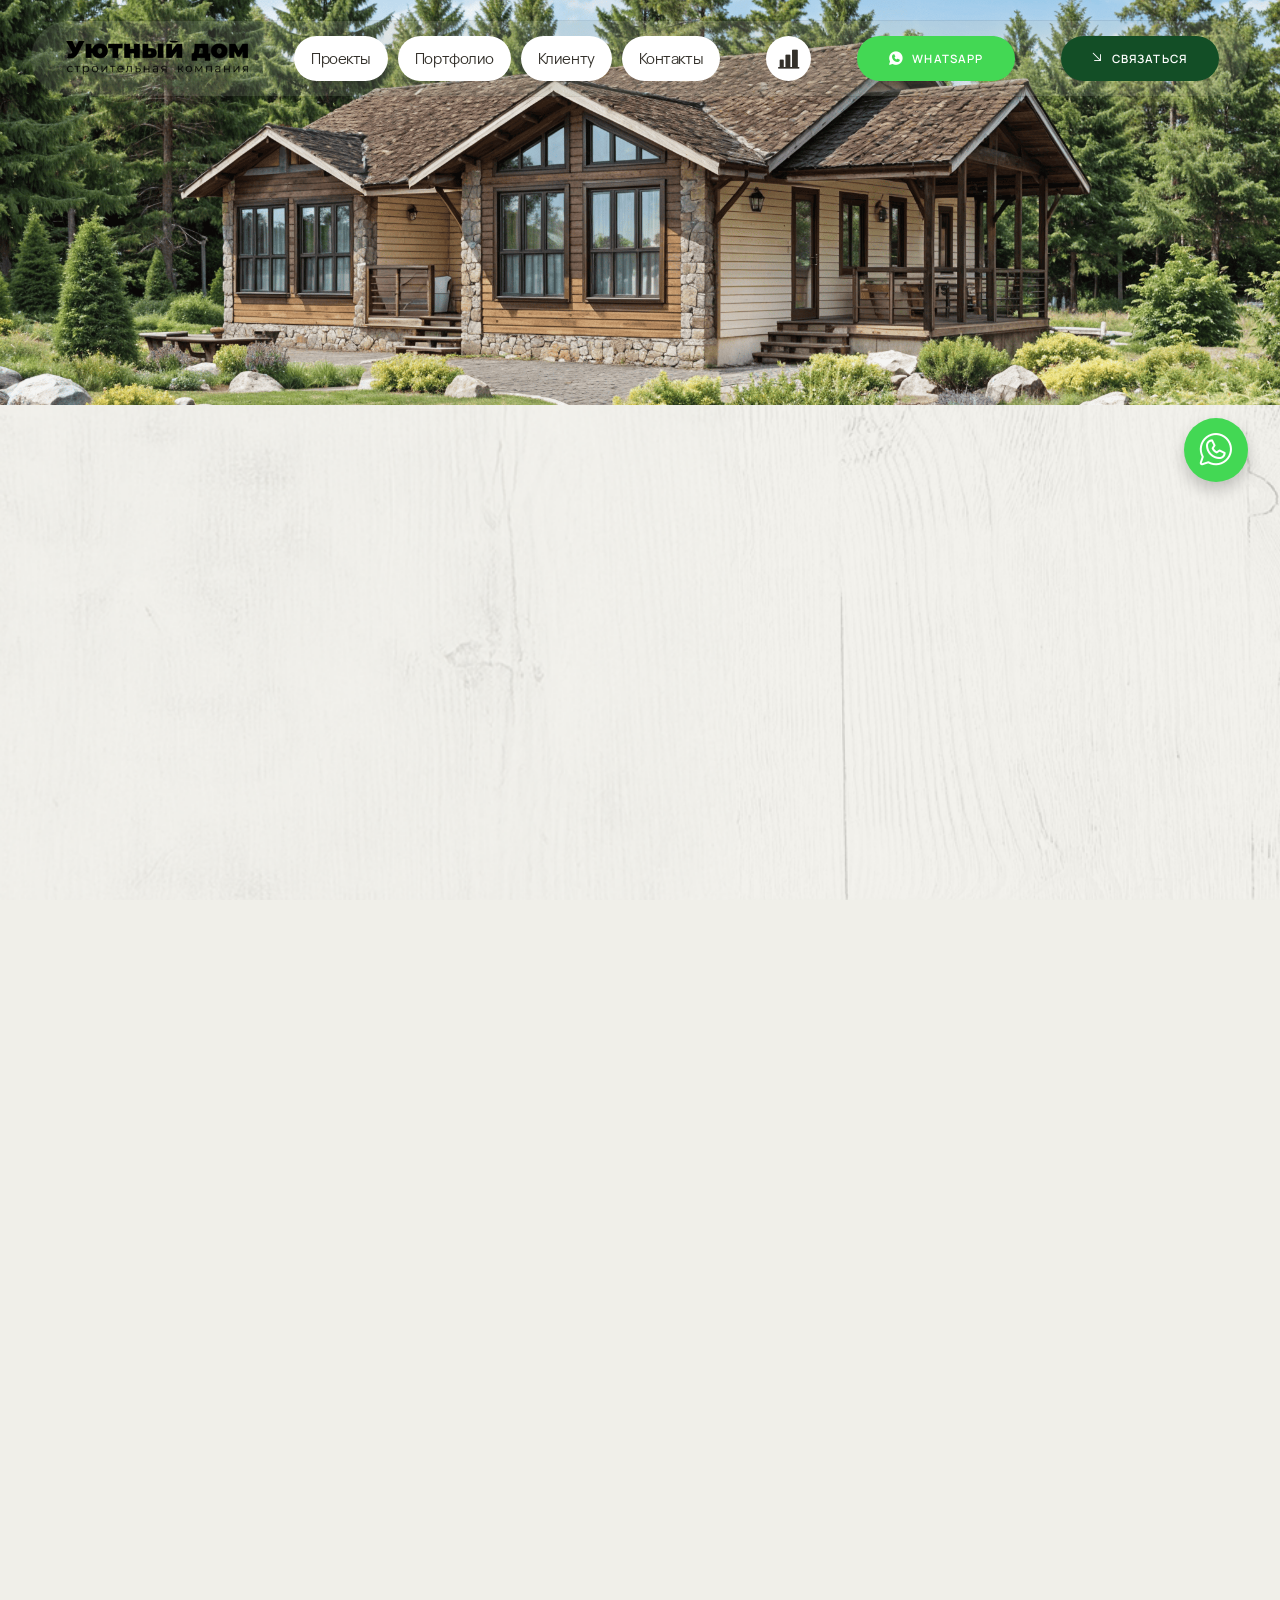
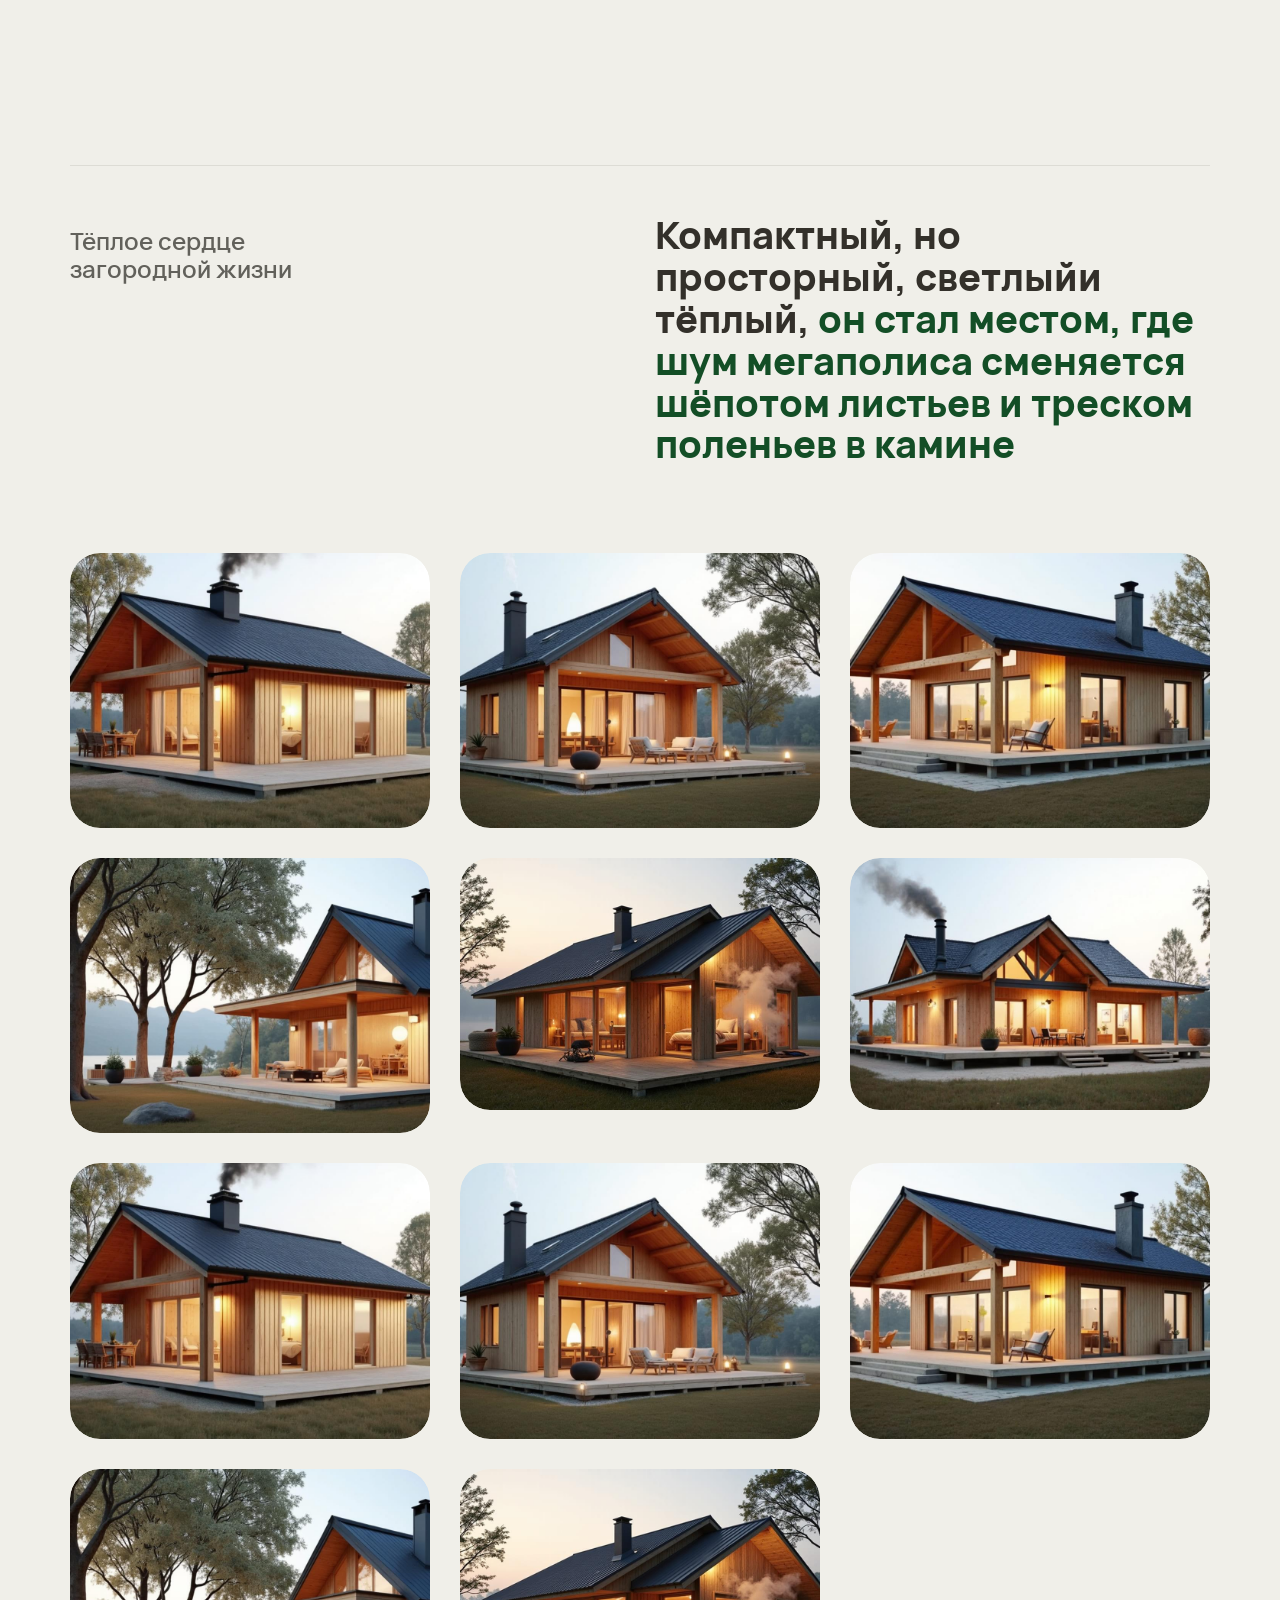
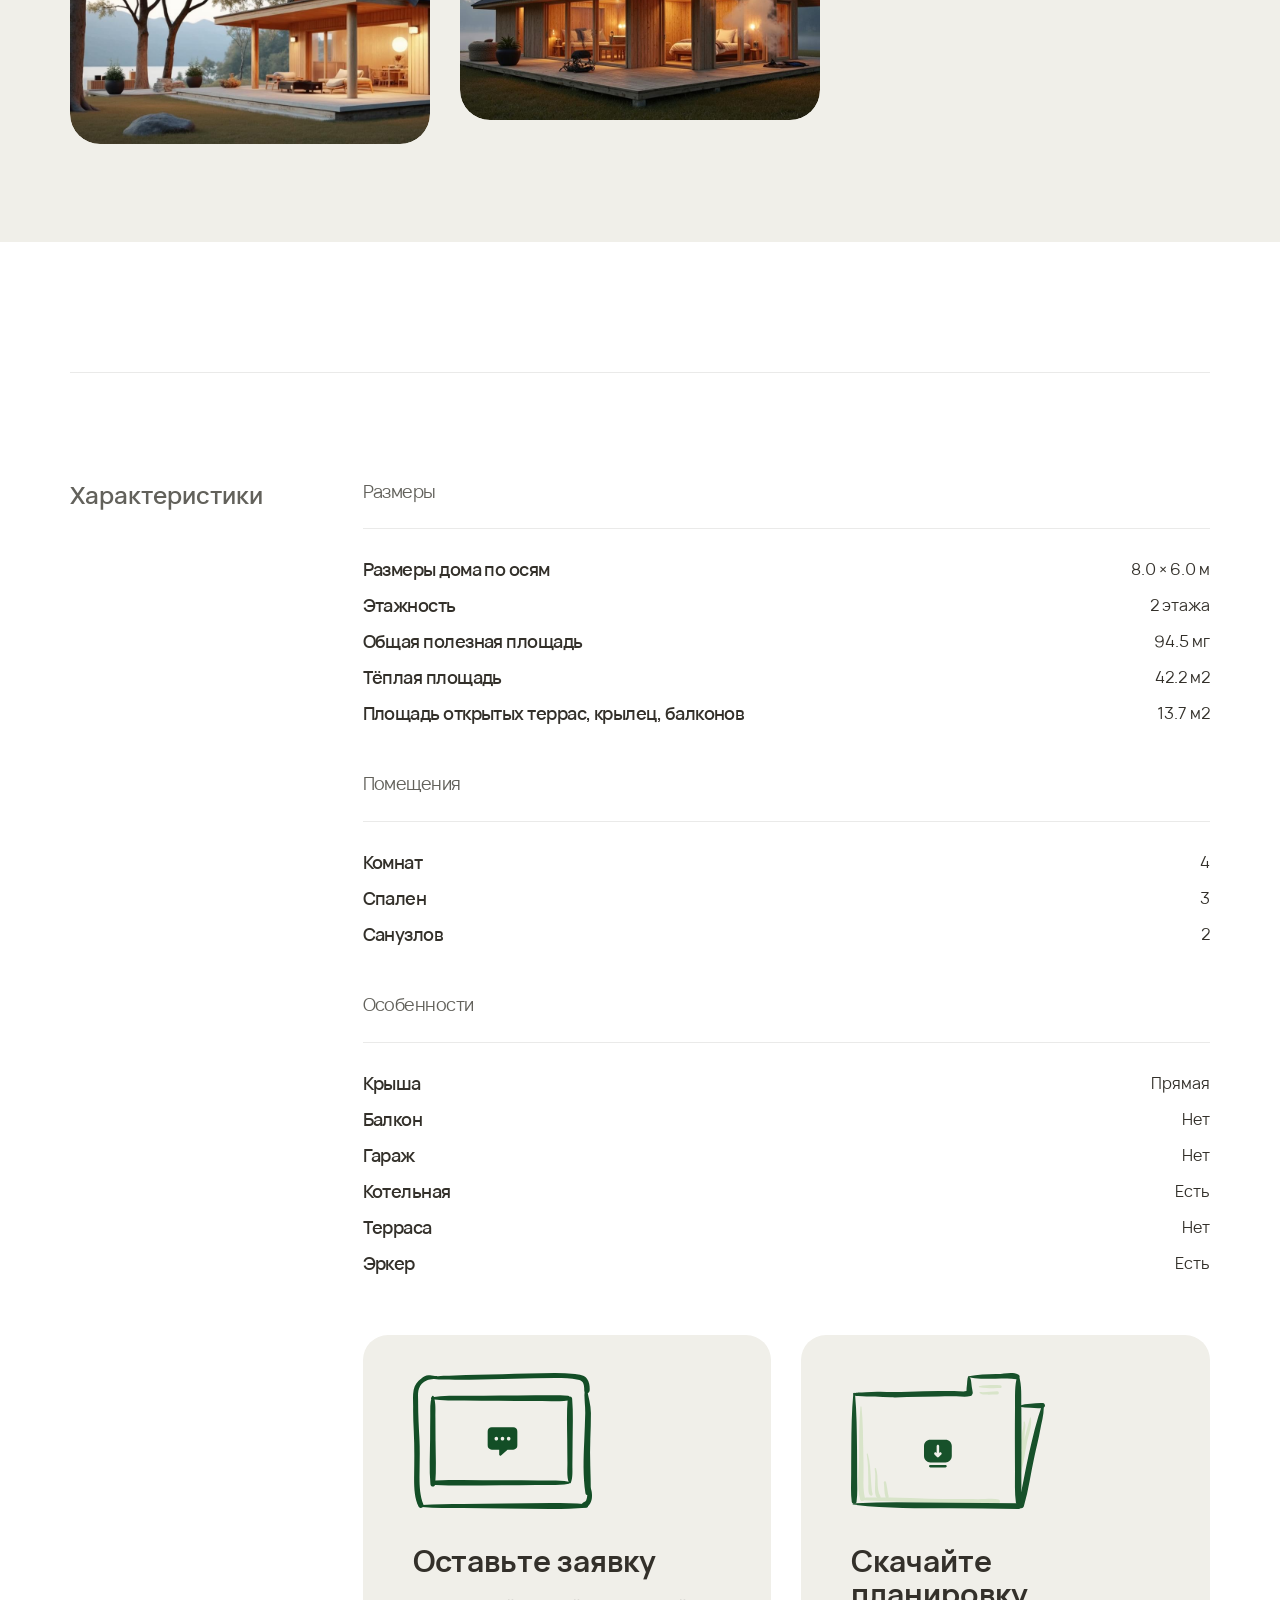
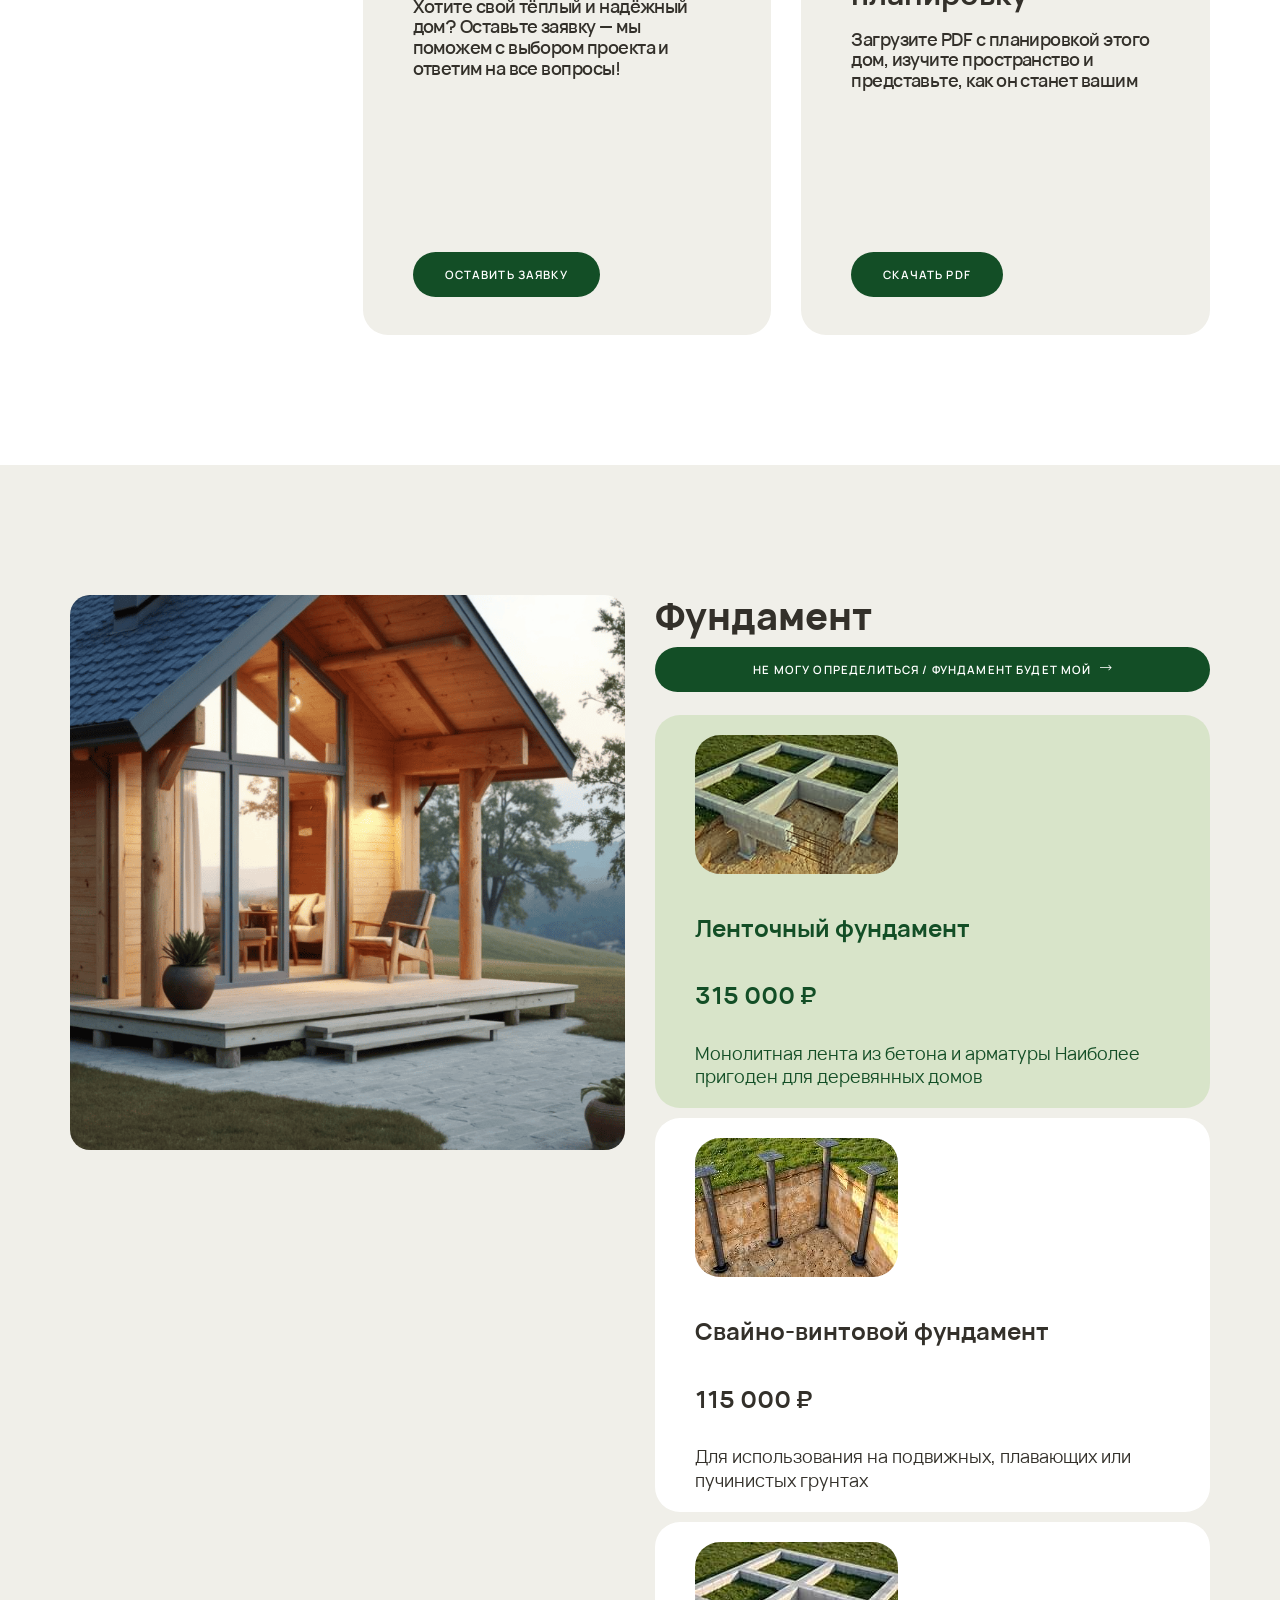
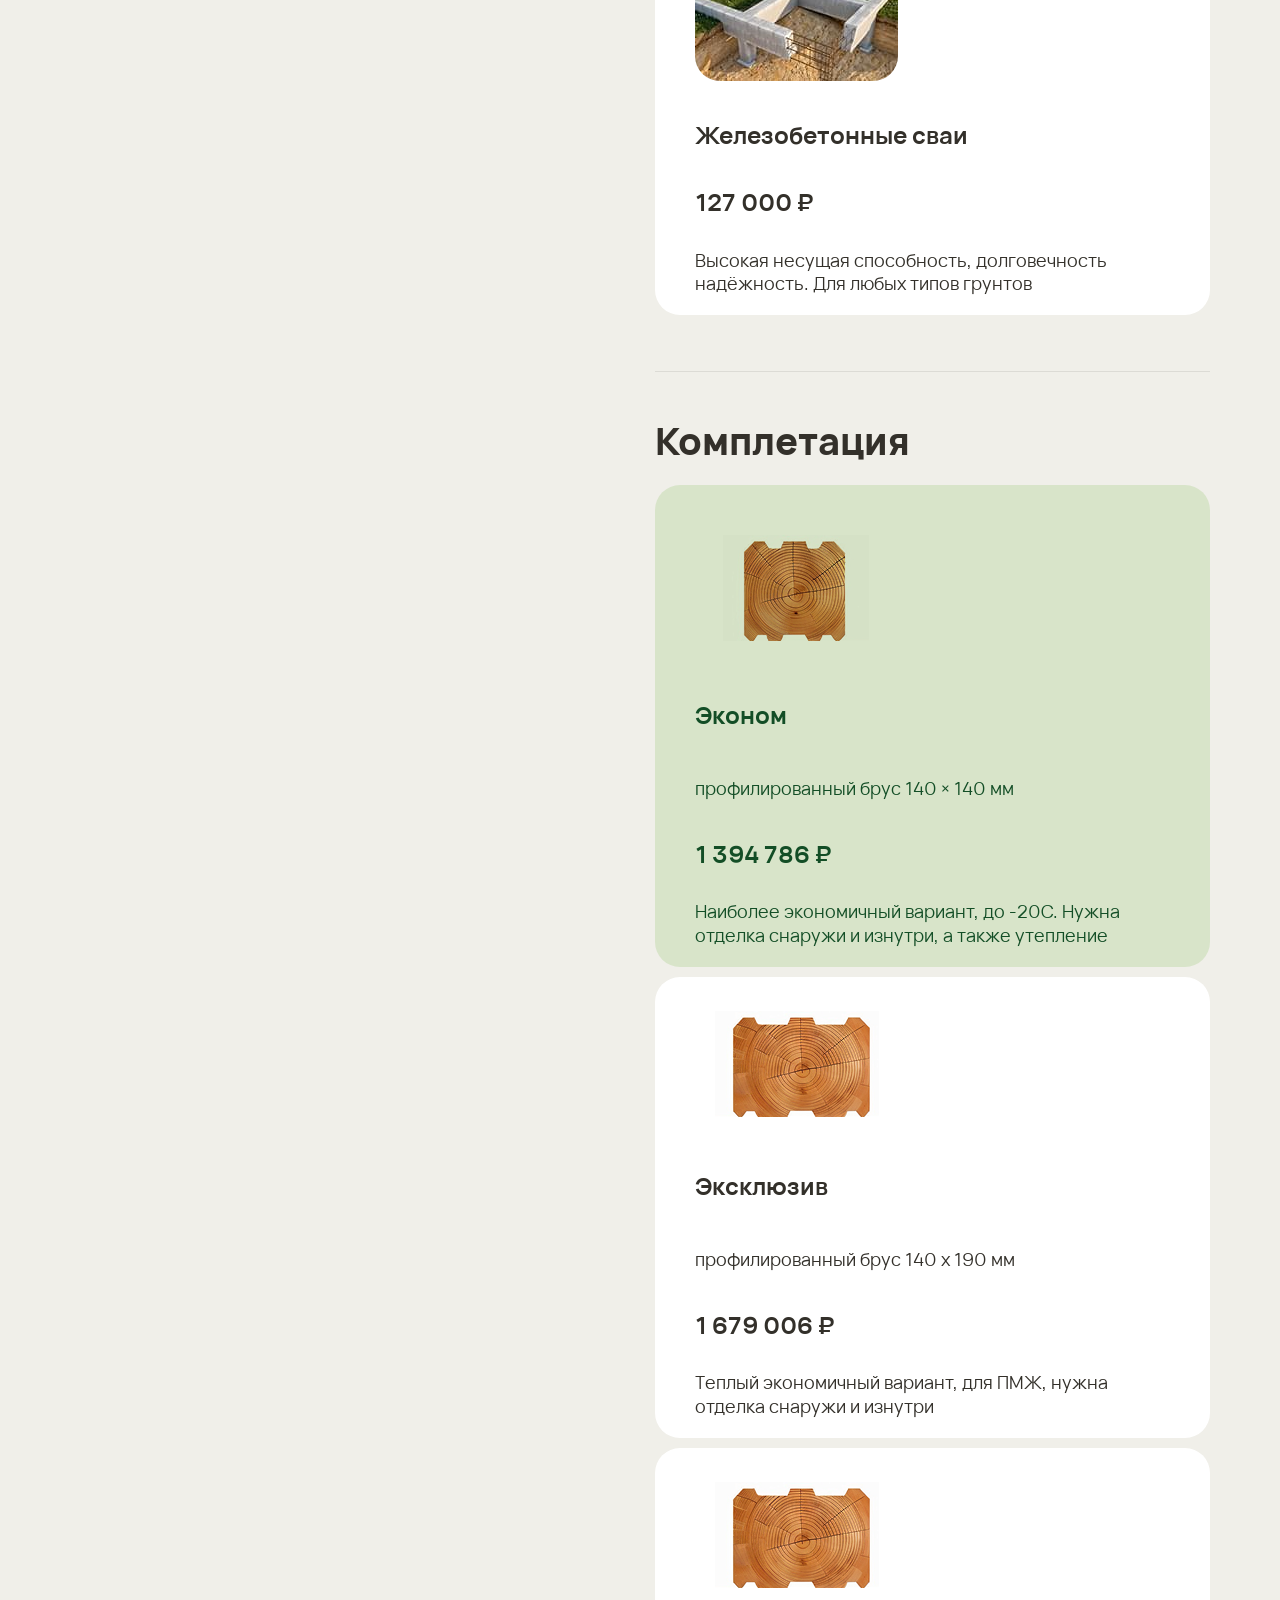
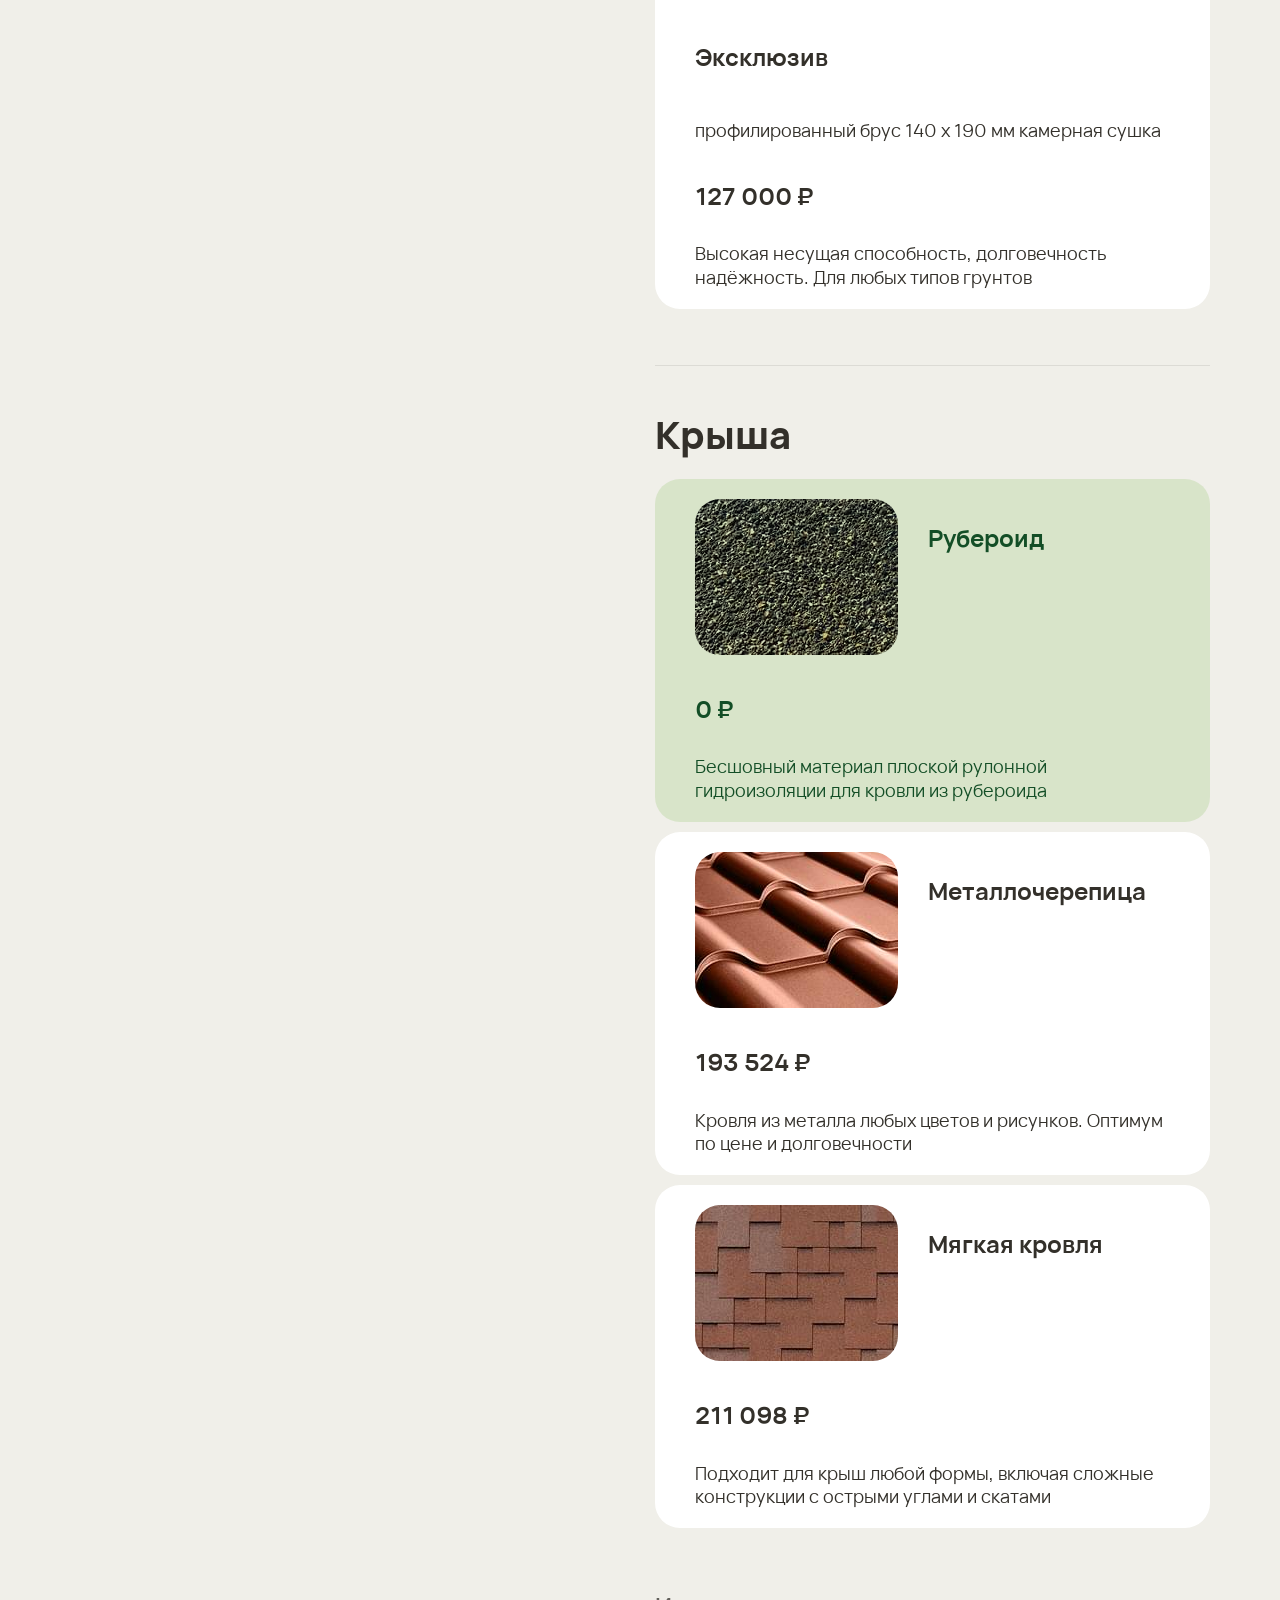
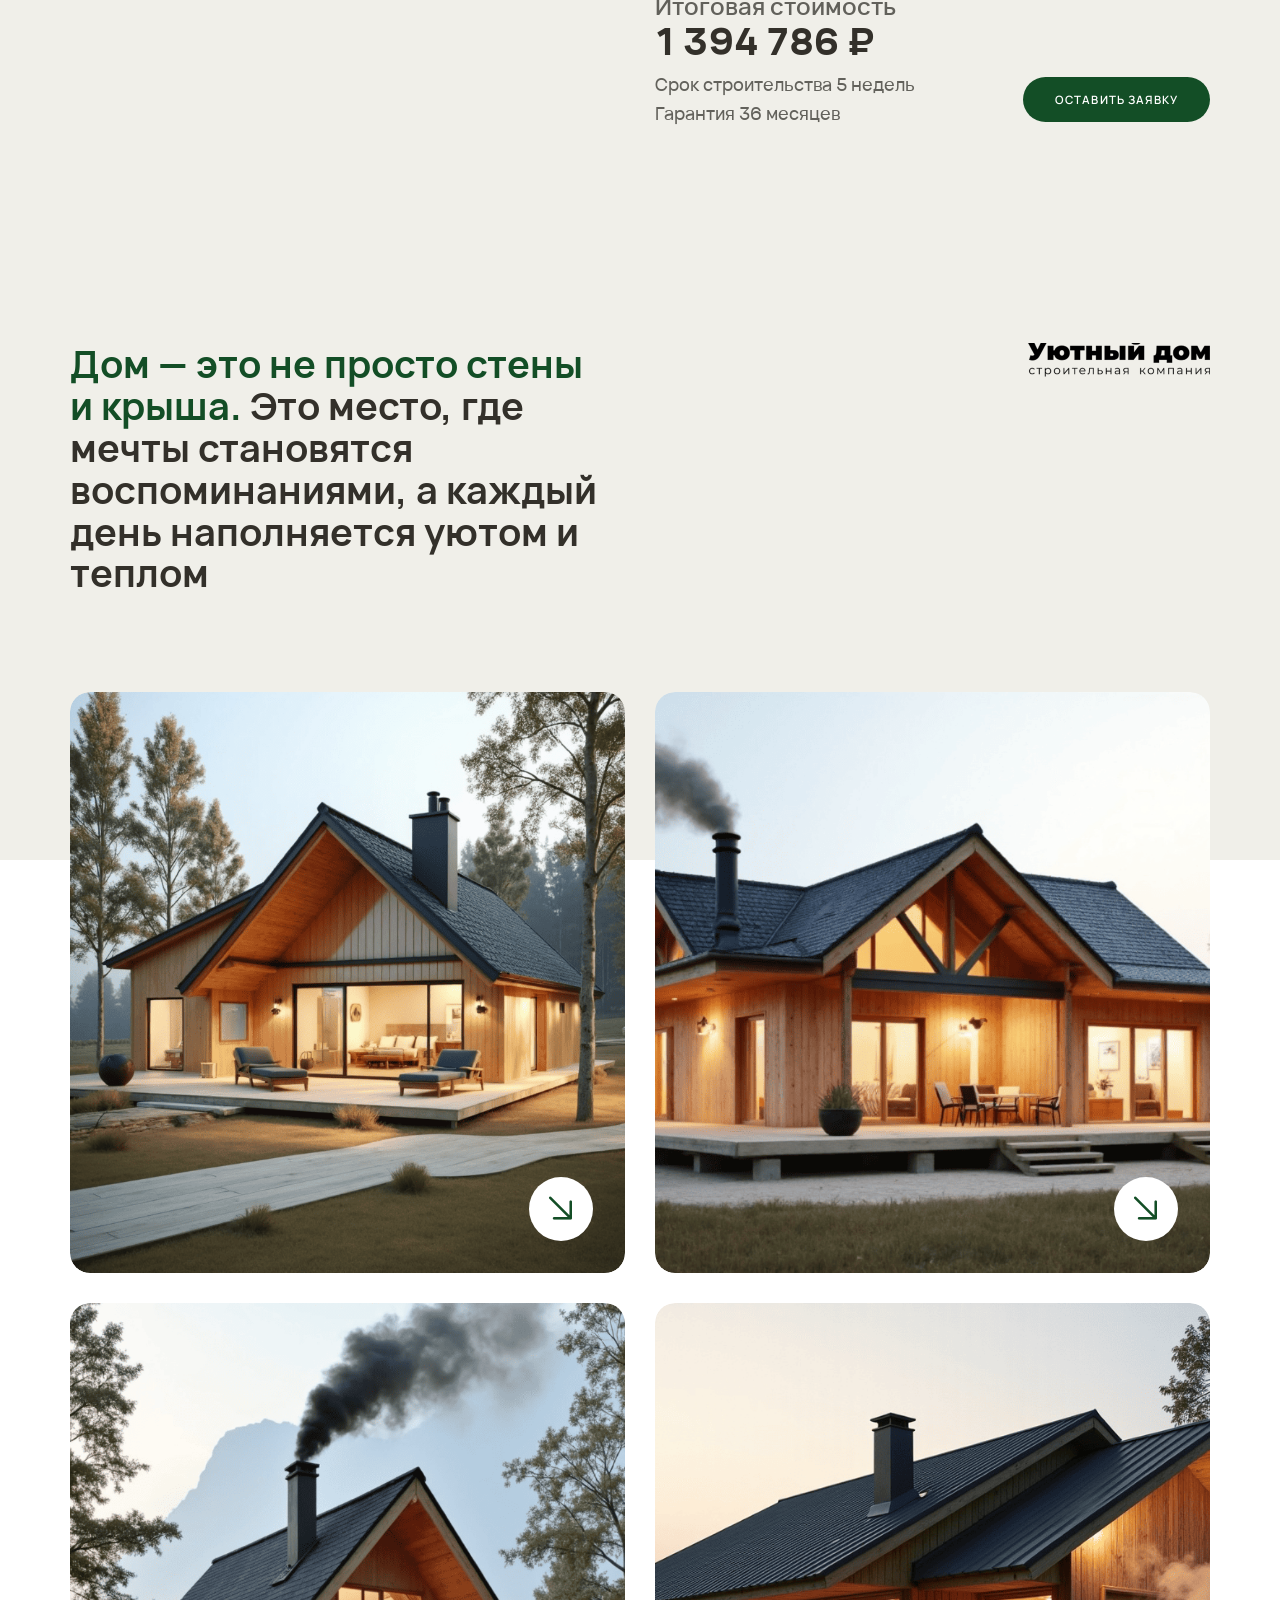
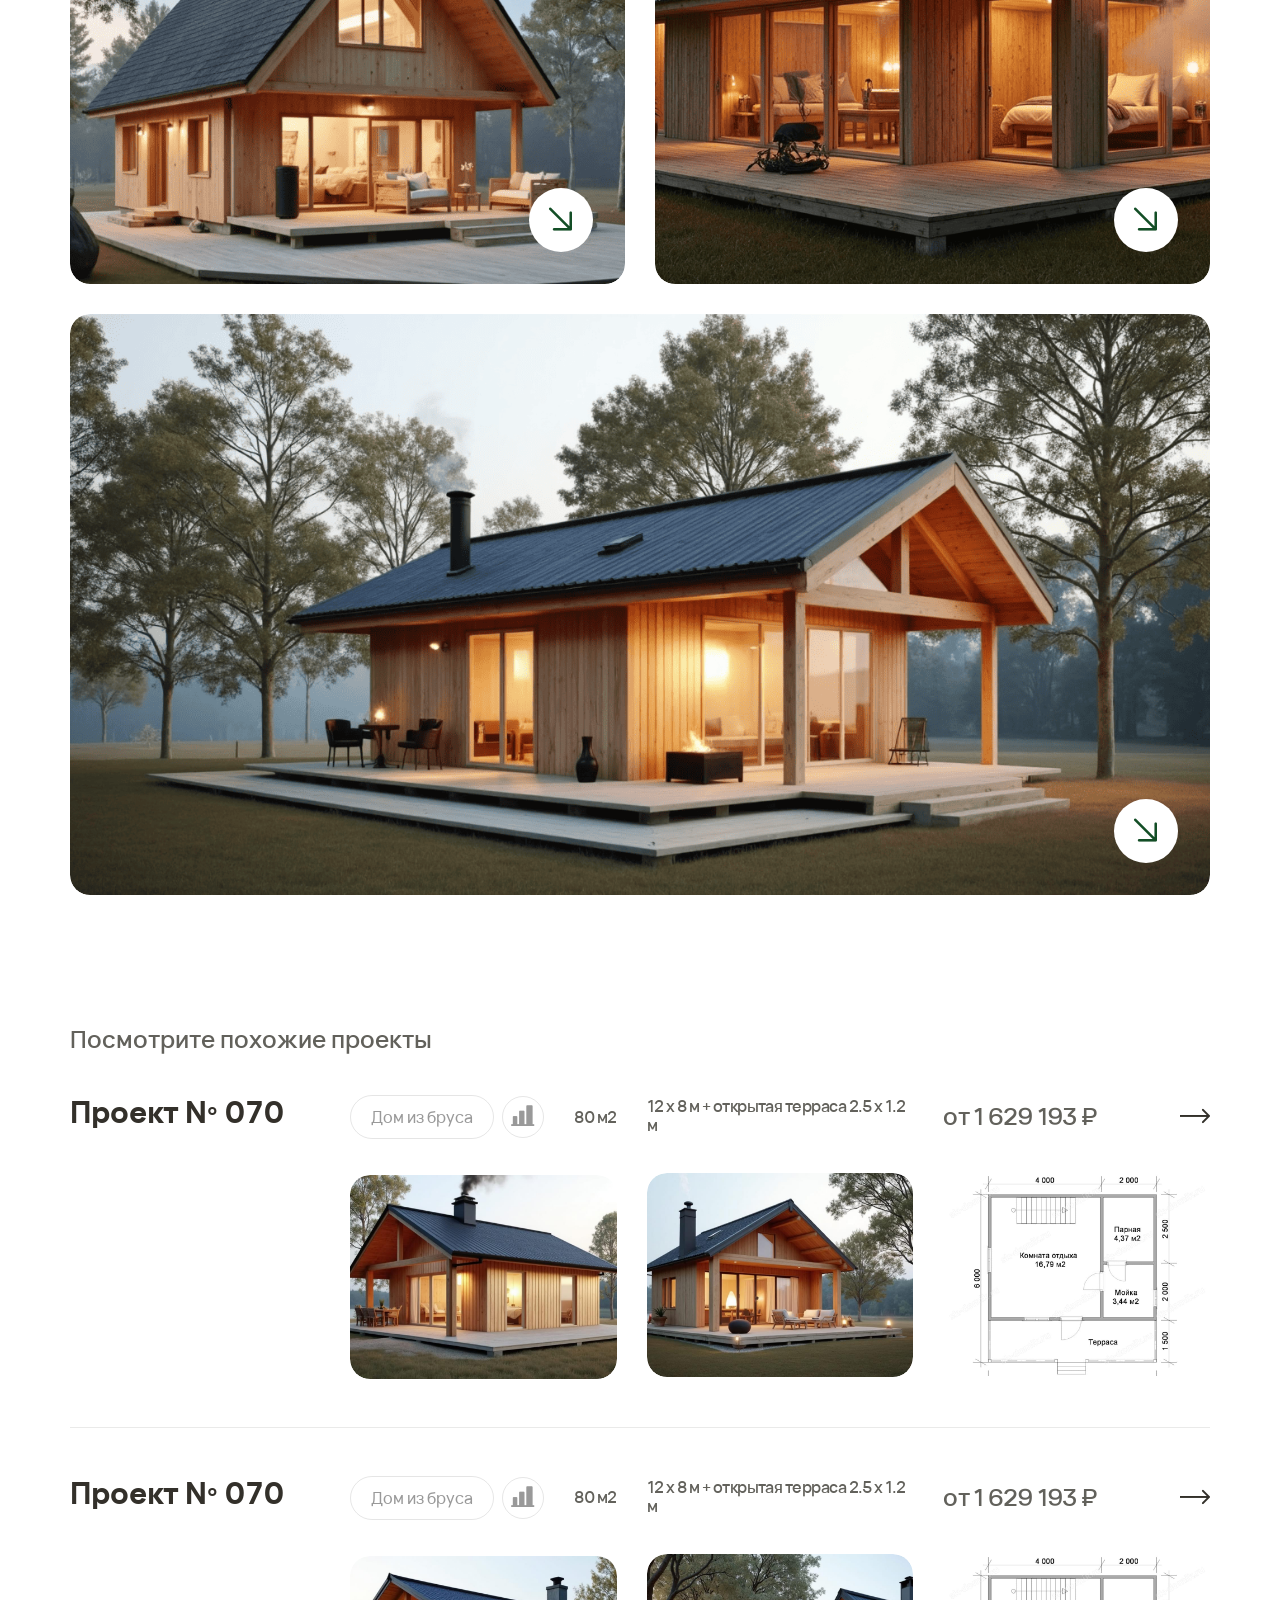
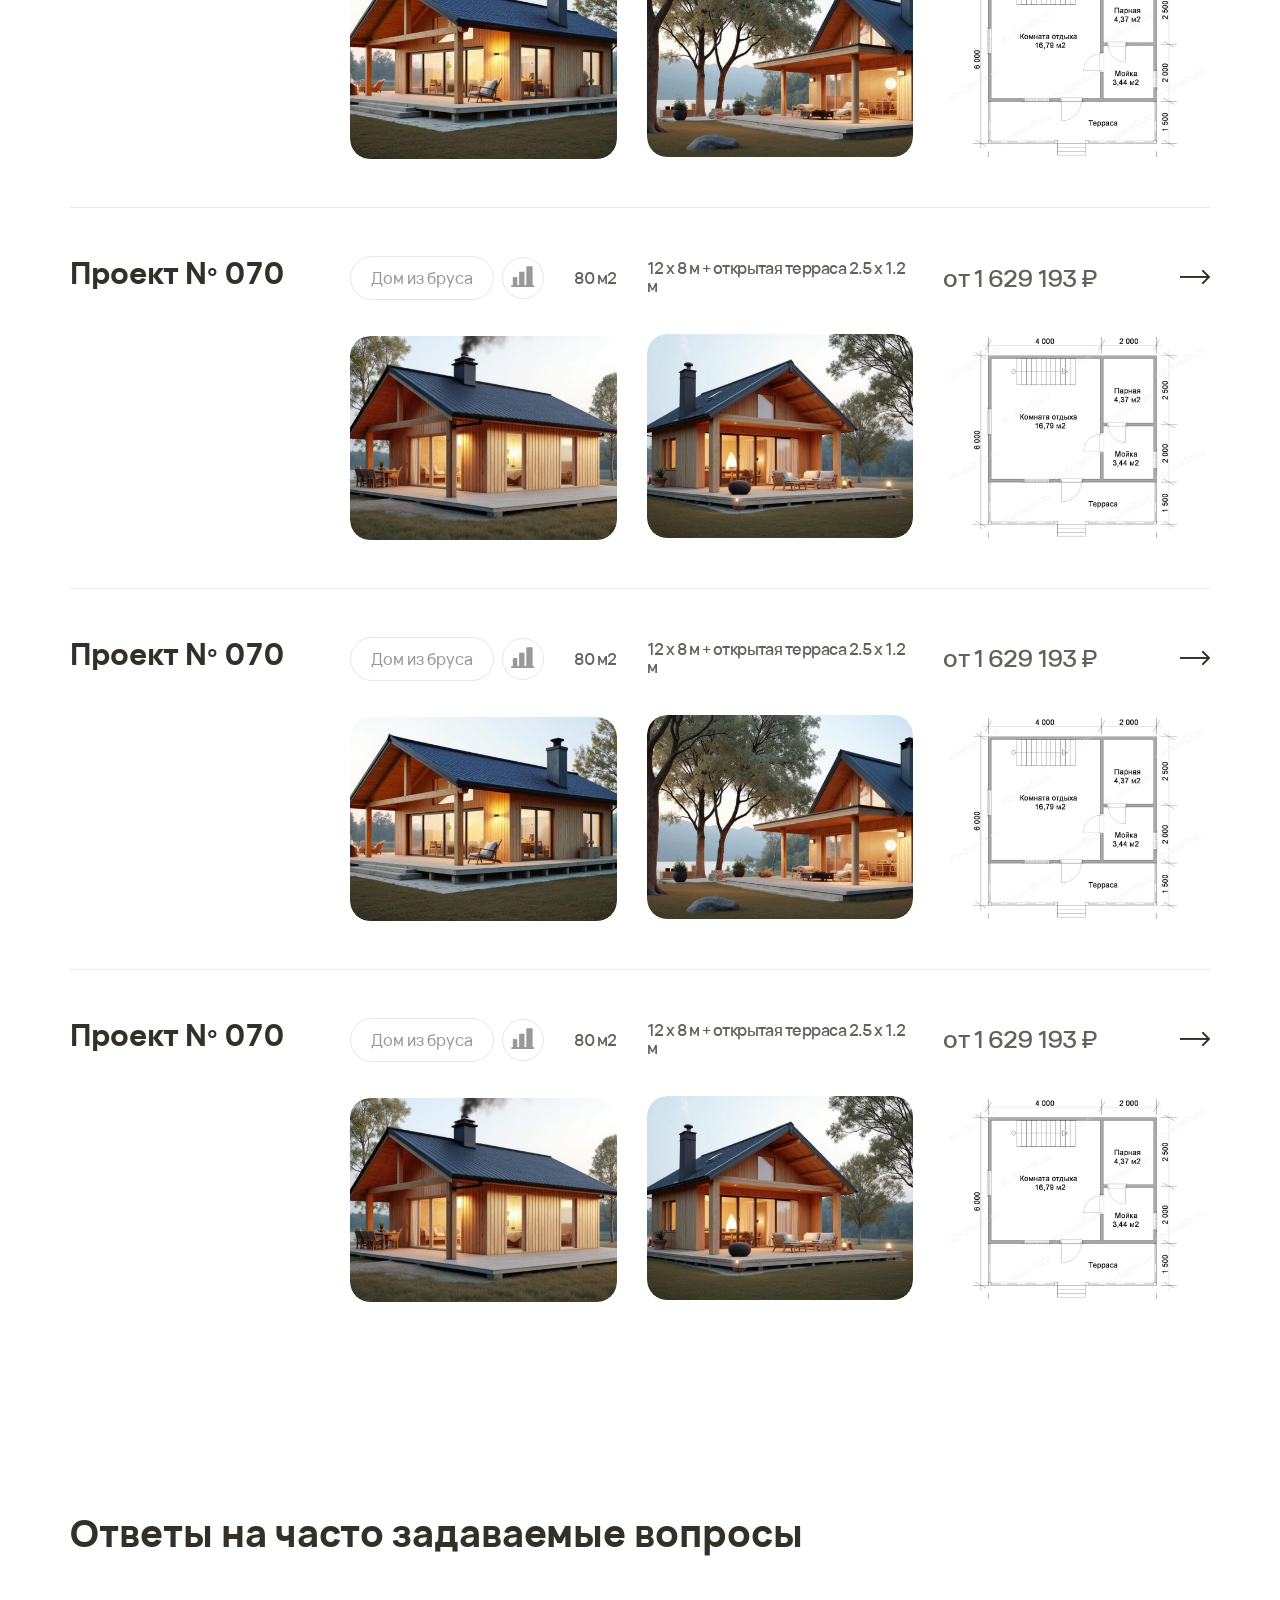
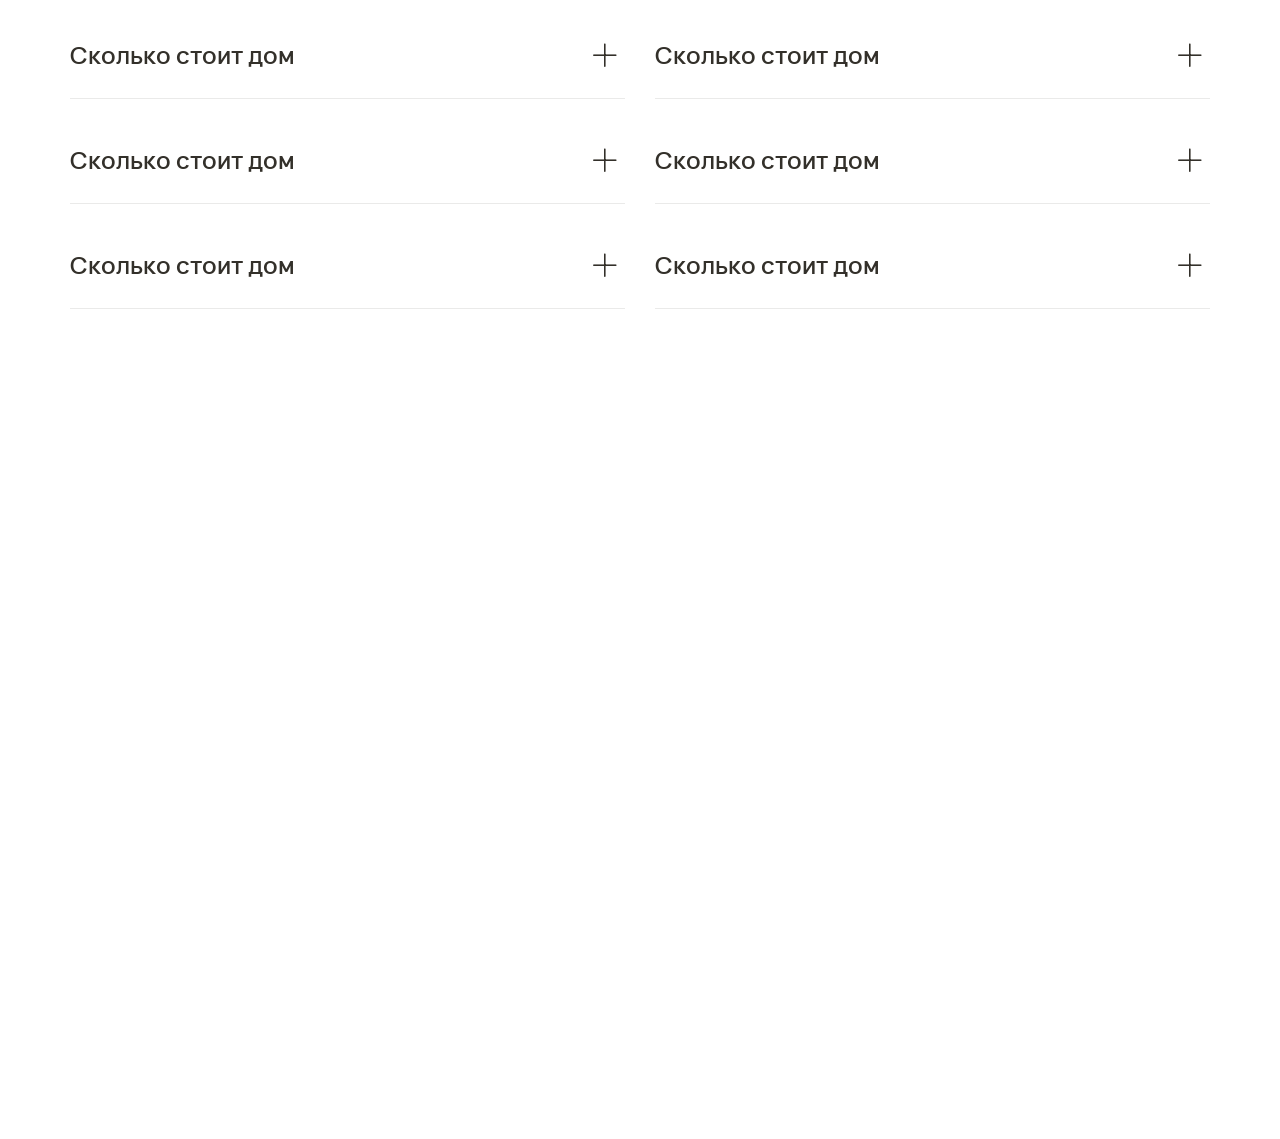
<file: Uyutniy-dom/project.html>
<!DOCTYPE html>
<html lang="ru">

<head>
    <title>Уютный дом | Страница проекта</title>
    <meta charset="UTF-8" />
    <meta name="format-detection" content="telephone=no" />
    <meta http-equiv="X-UA-Compatible" content="IE=edge" />
    <meta name="viewport" content="width=device-width, initial-scale=1.0" />
    <meta name="description" content="" />
    <!-- Open Graph  -->
    <meta property="og:type" content="business.business" />
    <meta property="og:title" content="Уютный дом | Страница проекта" />
    <meta property="og:description" content="" />
    <meta property="og:url" content="" />
    <meta property="og:image:width" content="1200" />
    <meta property="og:image:height" content="627" />
    <meta property="og:site_name" content="" />
    <meta property="og:locale" content="ru_RU" />
    <!-- Open Graph  -->
    <!-- Twitter -->
    <meta property="twitter:card" content="summary_large_image" />
    <meta property="twitter:title" content="" />
    <meta property="twitter:description" content="" />
    <meta property="twitter:site" content="" />
    <meta property="twitter:url" content="" />
    <!-- Twitter -->
    <!-- plugins -->
    <link rel="stylesheet" href="css/libs/bootstrap.min.css" />
    <link rel="stylesheet" href="css/libs/slick.css" />
    <link rel="stylesheet" href="css/libs/jquery.fancybox.min.css" />
    <!-- plugins -->
    <link rel="stylesheet" href="css/reset.min.css" />
    <link rel="stylesheet" href="css/style.min.css" />
</head>

<body>
    <div class="wrapper">
        <header class="header">
            <div class="container-xxl">
                <div class="header__body d-flex align-items-center justify-content-between">
                    <a href="/" class="header__logo flex-shrink-0 mr-lg-0 mr-auto">
                        <img src="img/logo.png" alt="logo">
                    </a>
                    <nav aria-label="Меню" class="header__menu menu">
                        <ul class="menu__list d-flex align-items-center flex-lg-nowrap flex-wrap justify-content-lg-center justify-content-end">
                            <li class="menu__item">
                                <a href="" class="menu__link" data-title="Проекты"><span>Проекты</span></a>
                                <ul class="submenu">
                                    <li class="submenu__item">
                                        <a href="" class="submenu__link" data-title="Дома из бруса">
                                            <span>Дома из бруса</span>
                                        </a>
                                    </li>
                                    <li class="submenu__item">
                                        <a href="" class="submenu__link" data-title="Каркасные дома">
                                            <span>Каркасные дома</span>
                                        </a>
                                    </li>
                                    <li class="submenu__item">
                                        <a href="" class="submenu__link" data-title="Бани из бруса">
                                            <span>Бани из бруса</span>
                                        </a>
                                    </li>
                                </ul>
                            </li>
                            <li class="menu__item">
                                <a href="" class="menu__link" data-title="Портфолио"><span>Портфолио</span></a>
                                <ul class="submenu">
                                    <li class="submenu__item">
                                        <a href="" class="submenu__link" data-title="Последние работы">
                                            <span>Последние работы</span>
                                        </a>
                                    </li>
                                    <li class="submenu__item">
                                        <a href="" class="submenu__link" data-title="География строительства">
                                            <span>География строительства</span>
                                        </a>
                                    </li>
                                </ul>
                            </li>
                            <li class="menu__item">
                                <a href="" class="menu__link" data-title="Клиенту"><span>Клиенту</span></a>
                                <ul class="submenu">
                                    <li class="submenu__item">
                                        <a href="" class="submenu__link" data-title="О компании">
                                            <span>О компании</span>
                                        </a>
                                    </li>
                                    <li class="submenu__item">
                                        <a href="" class="submenu__link" data-title="Новости">
                                            <span>Новости</span>
                                        </a>
                                    </li>
                                    <li class="submenu__item">
                                        <a href="" class="submenu__link" data-title="Способы оплаты">
                                            <span>Способы оплаты</span>
                                        </a>
                                    </li>
                                    <li class="submenu__item">
                                        <a href="" class="submenu__link" data-title="Типовые документы">
                                            <span>Типовые документы</span>
                                        </a>
                                    </li>
                                    <li class="submenu__item">
                                        <a href="" class="submenu__link" data-title="Русское деревянное зодчество">
                                            <span>Русское деревянное зодчество</span>
                                        </a>
                                    </li>
                                    <li class="submenu__item">
                                        <a href="" class="submenu__link" data-title="Технологии строительства">
                                            <span>Технологии строительства</span>
                                        </a>
                                    </li>
                                    <li class="submenu__item">
                                        <a href="" class="submenu__link" data-title="Частые вопросы">
                                            <span>Частые вопросы</span>
                                        </a>
                                    </li>
                                </ul>
                            </li>
                            <li class="menu__item">
                                <a href="" class="menu__link" data-title="Контакты"><span>Контакты</span></a>
                            </li>
                        </ul>
                    </nav>
                    <a href="" class="header__compare icon-compare"></a>
                    <a href="" class="header__btn btn btn-green icon-whatsapp"><span class="d-xl-inline d-none">WhatsApp</span></a>
                    <a href="#callback" data-fancybox class="header__btn btn btn-primary">
                        <span class="icon-arrow d-sm-block d-none"></span>
                        <span class="icon-phone d-sm-none"></span>
                        <span class="d-sm-inline d-none">Cвязаться</span>
                    </a>
                    <span role="button" aria-label="Открыть мобильное меню" class="header__menu-toggler icon-menu">
                        <span></span>
                        <span></span>
                        <span></span>
                    </span>
                </div>
            </div>
        </header>
        <main class="page">
            <section class="project">
                <div class="project__image">
                    <img src="img/banner.png" class="cover-image" alt="Фото проекта">
                </div>
                <div class="project__body">
                    <div class="container">
                        <div class="project__header d-flex flex-md-row flex-column justify-content-between align-items-md-center">
                            <nav class="breadcrumbs">
                                <ul class="breadcrumbs__list d-flex flex-wrap caption">
                                    <li class="breadcrumbs__item">
                                        <a href="" class="breadcrumbs__item">Дома из бруса</a>
                                    </li>
                                    <li class="breadcrumbs__item">
                                        <a href="" class="breadcrumbs__item">Двухэтажные</a>
                                    </li>
                                    <li class="breadcrumbs__item">
                                        <span class="breadcrumbs__item">Проект дома Nº 72</span>
                                    </li>
                                </ul>
                            </nav>
                            <a href="" class="project__compare btn btn-primary-outline icon-compare">Сравнить</a>
                        </div>
                        <div class="project__row d-flex align-items-center flex-wrap">
                            <div class="project__row-image">
                                <img src="img/banner.png" class="cover-image" alt="Фото проекта">
                            </div>
                            <h1 class="project__row-title">72</h1>
                        </div>
                        <div class="project__props row">
                            <div class="col-lg-3 col-sm-6">
                                <div class="project__props-column d-flex flex-column pr-4">
                                    <div class="project__props-caption">Площади</div>
                                    <div class="project__props-value">42 м² — жилая, 94 м² — общая</div>
                                </div>
                            </div>
                            <div class="col-lg-3 col-sm-6">
                                <div class="project__props-column d-flex flex-column pr-4">
                                    <div class="project__props-caption">Размеры</div>
                                    <div class="project__props-value">12 х 8 м + открытая терраса 2.5 х 1.2 м</div>
                                </div>
                            </div>
                            <div class="col-lg-6 col-12">
                                <div class="project__props-column d-flex flex-column pr-4">
                                    <div class="project__props-caption">Особенности</div>
                                    <div class="project__props-value">балкон, 2 санузла, 4 жилых комнаты, терраса, сауна, котельная, кухня-гостиная</div>
                                </div>
                            </div>
                        </div>
                        <video class="project__video overflow-hidden rounded-sm" muted loop playsinline autoplay="true" preload="metadata" poster="img/poster.jpg">
                            <source src="./files/banner.mp4" type="video/mp4; codecs=&quot;avc1.42E01E, mp4a.40.2&quot;">
                        </video>
                    </div>
                </div>
            </section>
            <section class="text-block">
                <div class="container">
                    <div class="text-block__body border-bottom-0">
                        <div class="row">
                            <div class="col-md-6">
                                <p class="text-block__caption caption">Тёплое сердце загородной жизни</p>
                            </div>
                            <div class="col-md-6">
                                <h2 class="text-block__title title">Компактный, но просторный, светлыйи тёплый, <span class="color-accent">он стал местом, где шум мегаполиса сменяется шёпотом листьев и&nbsp;треском поленьев в камине</span></h2>
                            </div>
                            <div class="col-12">
                                <div class="gallery">
                                    <div class="row">
                                        <div class="col-xxl-3 col-lg-4 col-6">
                                            <a href="img/projects/01.jpg" data-fancybox="project-gallery" class="gallery__item">
                                                <img src="img/projects/01.jpg" class="cover-image" alt="Фото проекта">
                                            </a>
                                        </div>
                                        <div class="col-xxl-3 col-lg-4 col-6">
                                            <a href="img/projects/02.jpg" data-fancybox="project-gallery" class="gallery__item">
                                                <img src="img/projects/02.jpg" class="cover-image" alt="Фото проекта">
                                            </a>
                                        </div>
                                        <div class="col-xxl-3 col-lg-4 col-6">
                                            <a href="img/projects/04.jpg" data-fancybox="project-gallery" class="gallery__item">
                                                <img src="img/projects/04.jpg" class="cover-image" alt="Фото проекта">
                                            </a>
                                        </div>
                                        <div class="col-xxl-3 col-lg-4 col-6">
                                            <a href="img/projects/05.jpg" data-fancybox="project-gallery" class="gallery__item">
                                                <img src="img/projects/05.jpg" class="cover-image" alt="Фото проекта">
                                            </a>
                                        </div>
                                        <div class="col-xxl-3 col-lg-4 col-6">
                                            <a href="img/projects/07.jpg" data-fancybox="project-gallery" class="gallery__item">
                                                <img src="img/projects/07.jpg" class="cover-image" alt="Фото проекта">
                                            </a>
                                        </div>
                                        <div class="col-xxl-3 col-lg-4 col-6">
                                            <a href="img/projects/08.jpg" data-fancybox="project-gallery" class="gallery__item">
                                                <img src="img/projects/08.jpg" class="cover-image" alt="Фото проекта">
                                            </a>
                                        </div>
                                        <div class="col-xxl-3 col-lg-4 col-6">
                                            <a href="img/projects/01.jpg" data-fancybox="project-gallery" class="gallery__item">
                                                <img src="img/projects/01.jpg" class="cover-image" alt="Фото проекта">
                                            </a>
                                        </div>
                                        <div class="col-xxl-3 col-lg-4 col-6">
                                            <a href="img/projects/02.jpg" data-fancybox="project-gallery" class="gallery__item">
                                                <img src="img/projects/02.jpg" class="cover-image" alt="Фото проекта">
                                            </a>
                                        </div>
                                        <div class="col-xxl-3 col-lg-4 col-6">
                                            <a href="img/projects/04.jpg" data-fancybox="project-gallery" class="gallery__item">
                                                <img src="img/projects/04.jpg" class="cover-image" alt="Фото проекта">
                                            </a>
                                        </div>
                                        <div class="col-xxl-3 col-lg-4 col-6">
                                            <a href="img/projects/05.jpg" data-fancybox="project-gallery" class="gallery__item">
                                                <img src="img/projects/05.jpg" class="cover-image" alt="Фото проекта">
                                            </a>
                                        </div>
                                        <div class="col-xxl-3 col-lg-4 col-6">
                                            <a href="img/projects/07.jpg" data-fancybox="project-gallery" class="gallery__item">
                                                <img src="img/projects/07.jpg" class="cover-image" alt="Фото проекта">
                                            </a>
                                        </div>
                                    </div>
                                </div>
                            </div>
                        </div>
                    </div>
                </div>
            </section>
            <section class="specification">
                <div class="container">
                    <div class="specification__body">
                        <div class="row">
                            <div class="col-xxl-6 col-lg-3">
                                <h2 class="specification__caption caption">Характеристики</h2>
                            </div>
                            <div class="col-xxl-6 col-lg-9">
                                <div class="specification__blocks">
                                    <div class="specification__block">
                                        <div class="specification__block-caption">Размеры</div>
                                        <ul class="specification__list">
                                            <li class="specification__row d-flex align-items-center justify-content-between">
                                                <div class="specification__name">Размеры дома по осям</div>
                                                <div class="specification__value text-right">8.0 × 6.0 м</div>
                                            </li>
                                            <li class="specification__row d-flex align-items-center justify-content-between">
                                                <div class="specification__name">Этажность</div>
                                                <div class="specification__value text-right">2 этажа</div>
                                            </li>
                                            <li class="specification__row d-flex align-items-center justify-content-between">
                                                <div class="specification__name">Общая полезная площадь</div>
                                                <div class="specification__value text-right">94.5 мг</div>
                                            </li>
                                            <li class="specification__row d-flex align-items-center justify-content-between">
                                                <div class="specification__name">Тёплая площадь</div>
                                                <div class="specification__value text-right">42.2 м2</div>
                                            </li>
                                            <li class="specification__row d-flex align-items-center justify-content-between">
                                                <div class="specification__name">Площадь открытых террас, крылец, балконов</div>
                                                <div class="specification__value text-right">13.7 м2</div>
                                            </li>
                                        </ul>
                                    </div>
                                    <div class="specification__block">
                                        <div class="specification__block-caption">Помещения</div>
                                        <ul class="specification__list">
                                            <li class="specification__row d-flex align-items-center justify-content-between">
                                                <div class="specification__name">Комнат</div>
                                                <div class="specification__value text-right">4</div>
                                            </li>
                                            <li class="specification__row d-flex align-items-center justify-content-between">
                                                <div class="specification__name">Спален</div>
                                                <div class="specification__value text-right">3</div>
                                            </li>
                                            <li class="specification__row d-flex align-items-center justify-content-between">
                                                <div class="specification__name">Санузлов</div>
                                                <div class="specification__value text-right">2</div>
                                            </li>
                                        </ul>
                                    </div>
                                    <div class="specification__block">
                                        <div class="specification__block-caption">Особенности</div>
                                        <ul class="specification__list">
                                            <li class="specification__row d-flex align-items-center justify-content-between">
                                                <div class="specification__name">Крыша</div>
                                                <div class="specification__value text-right">Прямая</div>
                                            </li>
                                            <li class="specification__row d-flex align-items-center justify-content-between">
                                                <div class="specification__name">Балкон</div>
                                                <div class="specification__value text-right">Нет</div>
                                            </li>
                                            <li class="specification__row d-flex align-items-center justify-content-between">
                                                <div class="specification__name">Гараж</div>
                                                <div class="specification__value text-right">Нет</div>
                                            </li>
                                            <li class="specification__row d-flex align-items-center justify-content-between">
                                                <div class="specification__name">Котельная</div>
                                                <div class="specification__value text-right">Есть</div>
                                            </li>
                                            <li class="specification__row d-flex align-items-center justify-content-between">
                                                <div class="specification__name">Терраса</div>
                                                <div class="specification__value text-right">Нет</div>
                                            </li>
                                            <li class="specification__row d-flex align-items-center justify-content-between">
                                                <div class="specification__name">Эркер</div>
                                                <div class="specification__value text-right">Есть</div>
                                            </li>
                                        </ul>
                                    </div>
                                </div>
                                <div class="benefits">
                                    <ul class="benefits__list row">
                                        <li class="benefits__item col-md-6">
                                            <div class="benefits__card h-100 rounded-md d-flex flex-column">
                                                <div class="benefits__card-icon">
                                                    <img src="img/icons/07.svg" alt="Иконка">
                                                </div>
                                                <div class="benefits__card-title title-sm font-weight-bold">Оставьте заявку</div>
                                                <div class="benefits__card-desc mb-auto">
                                                    <p>Хотите свой тёплый и надёжный дом? Оставьте заявку — мы поможем с выбором проекта и ответим на все вопросы!</p>
                                                </div>
                                                <a href="" class="benefits__card-btn btn btn-primary">оставить заявку</a>
                                            </div>
                                        </li>
                                        <li class="benefits__item col-md-6">
                                            <div class="benefits__card h-100 rounded-md d-flex flex-column">
                                                <div class="benefits__card-icon">
                                                    <img src="img/icons/08.svg" alt="Иконка">
                                                </div>
                                                <div class="benefits__card-title title-sm font-weight-bold">Скачайте планировку</div>
                                                <div class="benefits__card-desc mb-auto">
                                                    <p>Загрузите PDF с планировкой этого дом, изучите пространство и представьте, как он станет вашим</p>
                                                </div>
                                                <a href="" class="benefits__card-btn btn btn-primary">сКАЧАТЬ Pdf</a>
                                            </div>
                                        </li>
                                    </ul>
                                </div>
                            </div>
                        </div>
                    </div>
                </div>
            </section>
            <div class="calc">
                <div class="container">
                    <div class="row">
                        <div class="col-lg-6 d-lg-block d-none">
                            <div class="calc__image">
                                <img src="img/calc.png" class="cover-image rounded-sm" alt="Фото проекта">
                            </div>
                        </div>
                        <div class="col-lg-6">
                            <div class="calc__blocks">
                                <div class="calc__block">
                                    <div class="calc__block-title title">Фундамент</div>
                                    <div class="calc__block-body">
                                        <a href="" class="calc__btn btn btn-primary w-100">
                                            <span>Не могу определиться <span class="d-xxl-inline d-none">с выбором</span> / <span class="text-nowrap">Фундамент будет мой</span></span>
                                            <span class="icon-right"></span>
                                        </a>
                                        <div class="calc__items">
                                            <label class="calc__item rounded-md">
                                                <input type="radio" name="foundation" checked value="1" class="calc__item-input hidden" hidden>
                                                <span class="calc__item-body rounded-md d-flex">
                                                    <span class="row flex-grow-1">
                                                        <span class="col-xxl-4">
                                                            <span class="calc__item-image d-block">
                                                                <img src="img/materials/fundament-1.jpg" class="cover-image rounded-md" alt="Фото материала">
                                                            </span>
                                                        </span>
                                                        <span class="col-xxl-3">
                                                            <span class="calc__item-name d-block">Ленточный фундамент</span>
                                                        </span>
                                                        <span class="col-xxl-5">
                                                            <span class="calc__item-side  d-flex flex-column align-items-xxl-end">
                                                                <span class="calc__item-price">315 000 ₽</span>
                                                                <span class="calc__item-desc">Монолитная лента из бетона и арматуры Наиболее пригоден для деревянных домов</span>
                                                            </span>
                                                        </span>
                                                    </span>
                                                </span>
                                            </label>
                                            <label class="calc__item rounded-md">
                                                <input type="radio" name="foundation" value="2" class="calc__item-input hidden" hidden>
                                                <span class="calc__item-body rounded-md d-flex">
                                                    <span class="row">
                                                        <span class="col-xxl-4">
                                                            <span class="calc__item-image d-block">
                                                                <img src="img/materials/fundament-2.jpg" class="cover-image rounded-md" alt="Фото материала">
                                                            </span>
                                                        </span>
                                                        <span class="col-xxl-3">
                                                            <span class="calc__item-name d-block">Свайно-винтовой фундамент</span>
                                                        </span>
                                                        <span class="col-xxl-5">
                                                            <span class="calc__item-side d-flex flex-column align-items-xxl-end">
                                                                <span class="calc__item-price">115 000 ₽</span>
                                                                <span class="calc__item-desc">Для использования на подвижных, плавающих или пучинистых грунтах</span>
                                                            </span>
                                                        </span>
                                                    </span>
                                                </span>
                                            </label>
                                            <label class="calc__item rounded-md">
                                                <input type="radio" name="foundation" value="3" class="calc__item-input hidden" hidden>
                                                <span class="calc__item-body rounded-md d-flex">
                                                    <span class="row">
                                                        <span class="col-xxl-4">
                                                            <span class="calc__item-image d-block">
                                                                <img src="img/materials/fundament-3.jpg" class="cover-image rounded-md" alt="Фото материала">
                                                            </span>
                                                        </span>
                                                        <span class="col-xxl-3">
                                                            <span class="calc__item-name d-block">Железобетонные сваи</span>
                                                        </span>
                                                        <span class="col-xxl-5">
                                                            <span class="calc__item-side d-flex flex-column align-items-xxl-end">
                                                                <span class="calc__item-price">127 000 ₽</span>
                                                                <span class="calc__item-desc">Высокая несущая способность, долговечность надёжность. Для любых типов грунтов</span>
                                                            </span>
                                                        </span>
                                                    </span>
                                                </span>
                                            </label>
                                        </div>
                                    </div>
                                </div>
                                <div class="calc__block">
                                    <div class="calc__block-title title">Комплетация</div>
                                    <div class="calc__block-body">
                                        <div class="calc__items">
                                            <label class="calc__item rounded-md">
                                                <input type="radio" name="completion" checked value="1" class="calc__item-input hidden" hidden>
                                                <span class="calc__item-body rounded-md d-flex">
                                                    <span class="row flex-grow-1">
                                                        <span class="col-xxl-4">
                                                            <span class="calc__item-image d-block">
                                                                <img src="img/materials/complectation-1.png" class="cover-image rounded-md" alt="Фото материала">
                                                            </span>
                                                        </span>
                                                        <span class="col-xxl-3">
                                                            <span class="calc__item-name d-block">Эконом</span>
                                                            <span class="calc__item-desc d-block mt-5">профилированный брус 140 × 140 мм</span>
                                                        </span>
                                                        <span class="col-xxl-5">
                                                            <span class="calc__item-side  d-flex flex-column align-items-xxl-end">
                                                                <span class="calc__item-price">1 394 786 ₽</span>
                                                                <span class="calc__item-desc">Наиболее экономичный вариант, до -20С. Нужна отделка снаружи и изнутри, а также утепление</span>
                                                            </span>
                                                        </span>
                                                    </span>
                                                </span>
                                            </label>
                                            <label class="calc__item rounded-md">
                                                <input type="radio" name="completion" value="2" class="calc__item-input hidden" hidden>
                                                <span class="calc__item-body rounded-md d-flex">
                                                    <span class="row">
                                                        <span class="col-xxl-4">
                                                            <span class="calc__item-image d-block">
                                                                <img src="img/materials/complectation-2.png" class="cover-image rounded-md" alt="Фото материала">
                                                            </span>
                                                        </span>
                                                        <span class="col-xxl-3">
                                                            <span class="calc__item-name d-block">Эксклюзив</span>
                                                            <span class="calc__item-desc d-block mt-5">профилированный брус 140 х 190 мм</span>
                                                        </span>
                                                        <span class="col-xxl-5">
                                                            <span class="calc__item-side d-flex flex-column align-items-xxl-end">
                                                                <span class="calc__item-price">1 679 006 ₽</span>
                                                                <span class="calc__item-desc">Теплый экономичный вариант, для ПМЖ, нужна отделка снаружи и изнутри</span>
                                                            </span>
                                                        </span>
                                                    </span>
                                                </span>
                                            </label>
                                            <label class="calc__item rounded-md">
                                                <input type="radio" name="completion" value="3" class="calc__item-input hidden" hidden>
                                                <span class="calc__item-body rounded-md d-flex">
                                                    <span class="row">
                                                        <span class="col-xxl-4">
                                                            <span class="calc__item-image d-block">
                                                                <img src="img/materials/complectation-2.png" class="cover-image rounded-md" alt="Фото материала">
                                                            </span>
                                                        </span>
                                                        <span class="col-xxl-3">
                                                            <span class="calc__item-name d-block">Эксклюзив</span>
                                                            <span class="calc__item-desc d-block mt-5">профилированный брус 140 х 190 мм камерная сушка</span>
                                                        </span>
                                                        <span class="col-xxl-5">
                                                            <span class="calc__item-side d-flex flex-column align-items-xxl-end">
                                                                <span class="calc__item-price">127 000 ₽</span>
                                                                <span class="calc__item-desc">Высокая несущая способность, долговечность надёжность. Для любых типов грунтов</span>
                                                            </span>
                                                        </span>
                                                    </span>
                                                </span>
                                            </label>
                                        </div>
                                    </div>
                                </div>
                                <div class="calc__block">
                                    <div class="calc__block-title title">Крыша</div>
                                    <div class="calc__block-body">
                                        <div class="calc__items">
                                            <label class="calc__item rounded-md">
                                                <input type="radio" name="roof" checked value="1" class="calc__item-input hidden" hidden>
                                                <span class="calc__item-body rounded-md d-flex">
                                                    <span class="row flex-grow-1">
                                                        <span class="col-xxl-4">
                                                            <span class="calc__item-image d-block">
                                                                <img src="img/materials/roof-1.jpg" class="cover-image rounded-md" alt="Фото материала">
                                                            </span>
                                                        </span>
                                                        <span class="col-xxl-3">
                                                            <span class="calc__item-name d-block">Рубероид</span>
                                                        </span>
                                                        <span class="col-xxl-5">
                                                            <span class="calc__item-side  d-flex flex-column align-items-xxl-end">
                                                                <span class="calc__item-price">0 ₽</span>
                                                                <span class="calc__item-desc">Бесшовный материал плоской рулонной гидроизоляции для кровли из рубероида</span>
                                                            </span>
                                                        </span>
                                                    </span>
                                                </span>
                                            </label>
                                            <label class="calc__item rounded-md">
                                                <input type="radio" name="roof" value="2" class="calc__item-input hidden" hidden>
                                                <span class="calc__item-body rounded-md d-flex">
                                                    <span class="row">
                                                        <span class="col-xxl-4">
                                                            <span class="calc__item-image d-block">
                                                                <img src="img/materials/roof-2.jpg" class="cover-image rounded-md" alt="Фото материала">
                                                            </span>
                                                        </span>
                                                        <span class="col-xxl-3">
                                                            <span class="calc__item-name d-block">Металлочерепица</span>
                                                        </span>
                                                        <span class="col-xxl-5">
                                                            <span class="calc__item-side d-flex flex-column align-items-xxl-end">
                                                                <span class="calc__item-price">193 524 ₽</span>
                                                                <span class="calc__item-desc">Кровля из металла любых цветов и рисунков. Оптимум по цене и долговечности</span>
                                                            </span>
                                                        </span>
                                                    </span>
                                                </span>
                                            </label>
                                            <label class="calc__item rounded-md">
                                                <input type="radio" name="roof" value="3" class="calc__item-input hidden" hidden>
                                                <span class="calc__item-body rounded-md d-flex">
                                                    <span class="row">
                                                        <span class="col-xxl-4">
                                                            <span class="calc__item-image d-block">
                                                                <img src="img/materials/roof-3.jpg" class="cover-image rounded-md" alt="Фото материала">
                                                            </span>
                                                        </span>
                                                        <span class="col-xxl-3">
                                                            <span class="calc__item-name d-block">Мягкая кровля</span>
                                                        </span>
                                                        <span class="col-xxl-5">
                                                            <span class="calc__item-side d-flex flex-column align-items-xxl-end">
                                                                <span class="calc__item-price">211 098 ₽</span>
                                                                <span class="calc__item-desc">Подходит для крыш любой формы, включая сложные конструкции с острыми углами и скатами</span>
                                                            </span>
                                                        </span>
                                                    </span>
                                                </span>
                                            </label>
                                        </div>
                                    </div>
                                </div>
                            </div>
                            <div class="calc__total">
                                <div class="calc__total-caption caption">Итоговая стоимость</div>
                                <div class="calc__total-value title">1 394 786 ₽</div>
                                <div class="calc__total-footer d-flex justify-content-between align-items-center flex-wrap">
                                    <div class="calc__total-column">
                                        <div class="calc__total-text">Срок строительства 5 недель</div>
                                        <div class="calc__total-text">Гарантия 36 месяцев</div>
                                    </div>
                                    <span role="button" class="calc__total-btn btn btn-primary">оставить заявку</span>
                                </div>
                            </div>
                        </div>
                    </div>
                </div>
            </div>
            <section class="text-block">
                <div class="container">
                    <div class="row">
                        <div class="col-md-6">
                            <h2 class="text-block__title title font-weight-bold">
                                <span class="color-accent">Дом — это не просто стены и&nbsp;крыша.</span> Это место, где мечты становятся воспоминаниями, а каждый день наполняется уютом и теплом
                            </h2>
                        </div>
                        <div class="col-md-6">
                            <div class="text-block__logo ml-auto">
                                <img src="img/logo.png" alt="Логотип">
                            </div>
                        </div>
                    </div>
                </div>
            </section>
            <div class="cases">
                <div class="cases__body">
                    <div class="container">
                        <div class="row">
                            <div class="col-xxl-3 col-md-6"> <a href="" class="cases__block w-100 d-flex flex-column rounded-sm overflow-hidden icon-arrow">
                                    <span class="cases__block-image d-block h-100">
                                        <img src="img/cases/01.png" class="cover-image rounded-sm" alt="Фото проекта">
                                    </span>
                                    <span class="cases__block-info d-flex flex-column">
                                        <span class="cases__block-title title-sm font-weight-bold">Каркасный дом</span>
                                        <span class="cases__block-size font-weight-semibold mt-2"> 6х6 с мансардой </span>
                                        <span class="cases__block-footer mt-auto">
                                            <span class="cases__block-row d-flex">
                                                <span class="cases__block-row-name font-weight-semibold flex-shrink-0">Адрес</span>
                                                <span class="cases__block-row-value">Белгородская область, город Зарайск, ул. Косиора, 26</span>
                                            </span>
                                            <span class="cases__block-row d-flex">
                                                <span class="cases__block-row-name font-weight-semibold flex-shrink-0">Дата сдачи</span>
                                                <span class="cases__block-row-value">27.03.2025</span>
                                            </span>
                                        </span>
                                    </span>
                                </a> </div>
                            <div class="col-md-6"> <a href="" class="cases__block w-100 d-flex flex-column rounded-sm overflow-hidden icon-arrow">
                                    <span class="cases__block-image d-block h-100">
                                        <img src="img/cases/02.png" class="cover-image rounded-sm" alt="Фото проекта">
                                    </span>
                                    <span class="cases__block-info d-flex flex-column">
                                        <span class="cases__block-title title-sm font-weight-bold">Каркасный дом</span>
                                        <span class="cases__block-size font-weight-semibold mt-2"> 6х6 с мансардой </span>
                                        <span class="cases__block-footer mt-auto">
                                            <span class="cases__block-row d-flex">
                                                <span class="cases__block-row-name font-weight-semibold flex-shrink-0">Адрес</span>
                                                <span class="cases__block-row-value">Белгородская область, город Зарайск, ул. Косиора, 26</span>
                                            </span>
                                            <span class="cases__block-row d-flex">
                                                <span class="cases__block-row-name font-weight-semibold flex-shrink-0">Дата сдачи</span>
                                                <span class="cases__block-row-value">27.03.2025</span>
                                            </span>
                                        </span>
                                    </span>
                                </a> </div>
                            <div class="col-xxl-3 col-md-6"> <a href="" class="cases__block w-100 d-flex flex-column rounded-sm overflow-hidden icon-arrow">
                                    <span class="cases__block-image d-block h-100">
                                        <img src="img/cases/03.png" class="cover-image rounded-sm" alt="Фото проекта">
                                    </span>
                                    <span class="cases__block-info d-flex flex-column">
                                        <span class="cases__block-title title-sm font-weight-bold">Каркасный дом</span>
                                        <span class="cases__block-size font-weight-semibold mt-2"> 6х6 с мансардой </span>
                                        <span class="cases__block-footer mt-auto">
                                            <span class="cases__block-row d-flex">
                                                <span class="cases__block-row-name font-weight-semibold flex-shrink-0">Адрес</span>
                                                <span class="cases__block-row-value">Белгородская область, город Зарайск, ул. Косиора, 26</span>
                                            </span>
                                            <span class="cases__block-row d-flex">
                                                <span class="cases__block-row-name font-weight-semibold flex-shrink-0">Дата сдачи</span>
                                                <span class="cases__block-row-value">27.03.2025</span>
                                            </span>
                                        </span>
                                    </span>
                                </a> </div>
                            <div class="col-md-6"> <a href="" class="cases__block w-100 d-flex flex-column rounded-sm overflow-hidden icon-arrow">
                                    <span class="cases__block-image d-block h-100">
                                        <img src="img/cases/04.png" class="cover-image rounded-sm" alt="Фото проекта">
                                    </span>
                                    <span class="cases__block-info d-flex flex-column">
                                        <span class="cases__block-title title-sm font-weight-bold">Каркасный дом</span>
                                        <span class="cases__block-size font-weight-semibold mt-2"> 6х6 с мансардой </span>
                                        <span class="cases__block-footer mt-auto">
                                            <span class="cases__block-row d-flex">
                                                <span class="cases__block-row-name font-weight-semibold flex-shrink-0">Адрес</span>
                                                <span class="cases__block-row-value">Белгородская область, город Зарайск, ул. Косиора, 26</span>
                                            </span>
                                            <span class="cases__block-row d-flex">
                                                <span class="cases__block-row-name font-weight-semibold flex-shrink-0">Дата сдачи</span>
                                                <span class="cases__block-row-value">27.03.2025</span>
                                            </span>
                                        </span>
                                    </span>
                                </a> </div>
                            <div class="col-xxl-6"> <a href="" class="cases__block w-100 d-flex flex-column rounded-sm overflow-hidden icon-arrow">
                                    <span class="cases__block-image d-block h-100">
                                        <img src="img/cases/09.png" class="cover-image rounded-sm" alt="Фото проекта">
                                    </span>
                                    <span class="cases__block-info d-flex flex-column">
                                        <span class="cases__block-title title-sm font-weight-bold">Каркасный дом</span>
                                        <span class="cases__block-size font-weight-semibold mt-2"> 6х6 с мансардой </span>
                                        <span class="cases__block-footer mt-auto">
                                            <span class="cases__block-row d-flex">
                                                <span class="cases__block-row-name font-weight-semibold flex-shrink-0">Адрес</span>
                                                <span class="cases__block-row-value">Белгородская область, город Зарайск, ул. Косиора, 26</span>
                                            </span>
                                            <span class="cases__block-row d-flex">
                                                <span class="cases__block-row-name font-weight-semibold flex-shrink-0">Дата сдачи</span>
                                                <span class="cases__block-row-value">27.03.2025</span>
                                            </span>
                                        </span>
                                    </span>
                                </a> </div>
                        </div>
                    </div>
                </div>
            </div>
            <section class="projects">
                <div class="container">
                    <h2 class="projects__caption caption">Посмотрите похожие проекты</h2>
                    <ul class="projects__list">
                        <li class="projects__item">
                            <div class="projects__item-row d-flex flex-xl-row flex-column align-items-start">
                                <a href="" class="projects__item-title title-sm font-weight-extrabold overflow-hidden" data-title="Проект Nº 070">
                                    <span>Проект Nº 070</span>
                                </a>
                                <div class="projects__item-body">
                                    <div class="row">
                                        <div class="col-lg-4 col-md-6">
                                            <div class="projects__item-header d-flex align-items-center">
                                                <a href="" class="projects__item-category category" data-title="Дом из бруса"><span>Дом из бруса</span></a>
                                                <a href="" class="projects__item-compare icon-compare"></a>
                                                <div class="projects__item-text ml-auto">80 м2</div>
                                            </div>
                                            <a href="img/projects/01.jpg" data-fancybox="project-1" class="projects__item-image d-block rounded-sm overflow-hidden">
                                                <img src="img/projects/01.jpg" class="cover-image rounded-sm" alt="Фото дома">
                                            </a>
                                        </div>
                                        <div class="col-lg-4 col-md-6">
                                            <div class="projects__item-header d-flex align-items-center">
                                                <div class=" projects__item-text">12 х 8 м + открытая терраса 2.5 х 1.2 м</div>
                                            </div>
                                            <a href="img/projects/02.jpg" data-fancybox="project-1" class="projects__item-image d-block rounded-sm overflow-hidden">
                                                <img src="img/projects/02.jpg" class="cover-image rounded-sm" alt="Фото дома">
                                            </a>
                                        </div>
                                        <div class="col-lg-4 ">
                                            <div class="projects__item-header d-flex align-items-center">
                                                <div class=" projects__item-price">от 1 629 193 ₽</div>
                                                <a href="" class="projects__item-link icon-right ml-auto overflow-hidden">
                                                    <span class="icon-right"></span>
                                                </a>
                                            </div>
                                            <a href="img/projects/03.jpg" data-fancybox="project-1" class="projects__item-image d-block rounded-sm overflow-hidden">
                                                <img src="img/projects/03.jpg" class="cover-image rounded-sm" alt="Фото дома">
                                            </a>
                                        </div>
                                    </div>
                                </div>
                            </div>
                        </li>
                        <li class="projects__item">
                            <div class="projects__item-row d-flex flex-xl-row flex-column align-items-start">
                                <a href="" class="projects__item-title title-sm font-weight-extrabold overflow-hidden" data-title="Проект Nº 070">
                                    <span>Проект Nº 070</span>
                                </a>
                                <div class="projects__item-body">
                                    <div class="row">
                                        <div class="col-lg-4 col-md-6">
                                            <div class="projects__item-header d-flex align-items-center">
                                                <a href="" class="projects__item-category category" data-title="Дом из бруса"><span>Дом из бруса</span></a>
                                                <a href="" class="projects__item-compare icon-compare"></a>
                                                <div class="projects__item-text ml-auto">80 м2</div>
                                            </div>
                                            <a href="img/projects/04.jpg" data-fancybox="project-2" class="projects__item-image d-block rounded-sm overflow-hidden">
                                                <img src="img/projects/04.jpg" class="cover-image rounded-sm" alt="Фото дома">
                                            </a>
                                        </div>
                                        <div class="col-lg-4 col-md-6">
                                            <div class="projects__item-header d-flex align-items-center">
                                                <div class=" projects__item-text">12 х 8 м + открытая терраса 2.5 х 1.2 м</div>
                                            </div>
                                            <a href="img/projects/05.jpg" data-fancybox="project-2" class="projects__item-image d-block rounded-sm overflow-hidden">
                                                <img src="img/projects/05.jpg" class="cover-image rounded-sm" alt="Фото дома">
                                            </a>
                                        </div>
                                        <div class="col-lg-4 ">
                                            <div class="projects__item-header d-flex align-items-center">
                                                <div class=" projects__item-price">от 1 629 193 ₽</div>
                                                <a href="" class="projects__item-link icon-right ml-auto overflow-hidden">
                                                    <span class="icon-right"></span>
                                                </a>
                                            </div>
                                            <a href="img/projects/06.jpg" data-fancybox="project-2" class="projects__item-image d-block rounded-sm overflow-hidden">
                                                <img src="img/projects/06.jpg" class="cover-image rounded-sm" alt="Фото дома">
                                            </a>
                                        </div>
                                    </div>
                                </div>
                            </div>
                        </li>
                        <li class="projects__item">
                            <div class="projects__item-row d-flex flex-xl-row flex-column align-items-start">
                                <a href="" class="projects__item-title title-sm font-weight-extrabold overflow-hidden" data-title="Проект Nº 070">
                                    <span>Проект Nº 070</span>
                                </a>
                                <div class="projects__item-body">
                                    <div class="row">
                                        <div class="col-lg-4 col-md-6">
                                            <div class="projects__item-header d-flex align-items-center">
                                                <a href="" class="projects__item-category category" data-title="Дом из бруса"><span>Дом из бруса</span></a>
                                                <a href="" class="projects__item-compare icon-compare"></a>
                                                <div class="projects__item-text ml-auto">80 м2</div>
                                            </div>
                                            <a href="img/projects/01.jpg" data-fancybox="project-3" class="projects__item-image d-block rounded-sm overflow-hidden">
                                                <img src="img/projects/01.jpg" class="cover-image rounded-sm" alt="Фото дома">
                                            </a>
                                        </div>
                                        <div class="col-lg-4 col-md-6">
                                            <div class="projects__item-header d-flex align-items-center">
                                                <div class=" projects__item-text">12 х 8 м + открытая терраса 2.5 х 1.2 м</div>
                                            </div>
                                            <a href="img/projects/02.jpg" data-fancybox="project-3" class="projects__item-image d-block rounded-sm overflow-hidden">
                                                <img src="img/projects/02.jpg" class="cover-image rounded-sm" alt="Фото дома">
                                            </a>
                                        </div>
                                        <div class="col-lg-4 ">
                                            <div class="projects__item-header d-flex align-items-center">
                                                <div class=" projects__item-price">от 1 629 193 ₽</div>
                                                <a href="" class="projects__item-link icon-right ml-auto overflow-hidden">
                                                    <span class="icon-right"></span>
                                                </a>
                                            </div>
                                            <a href="img/projects/03.jpg" data-fancybox="project-3" class="projects__item-image d-block rounded-sm overflow-hidden">
                                                <img src="img/projects/03.jpg" class="cover-image rounded-sm" alt="Фото дома">
                                            </a>
                                        </div>
                                    </div>
                                </div>
                            </div>
                        </li>
                        <li class="projects__item">
                            <div class="projects__item-row d-flex flex-xl-row flex-column align-items-start">
                                <a href="" class="projects__item-title title-sm font-weight-extrabold overflow-hidden" data-title="Проект Nº 070">
                                    <span>Проект Nº 070</span>
                                </a>
                                <div class="projects__item-body">
                                    <div class="row">
                                        <div class="col-lg-4 col-md-6">
                                            <div class="projects__item-header d-flex align-items-center">
                                                <a href="" class="projects__item-category category" data-title="Дом из бруса"><span>Дом из бруса</span></a>
                                                <a href="" class="projects__item-compare icon-compare"></a>
                                                <div class="projects__item-text ml-auto">80 м2</div>
                                            </div>
                                            <a href="img/projects/04.jpg" data-fancybox="project-4" class="projects__item-image d-block rounded-sm overflow-hidden">
                                                <img src="img/projects/04.jpg" class="cover-image rounded-sm" alt="Фото дома">
                                            </a>
                                        </div>
                                        <div class="col-lg-4 col-md-6">
                                            <div class="projects__item-header d-flex align-items-center">
                                                <div class=" projects__item-text">12 х 8 м + открытая терраса 2.5 х 1.2 м</div>
                                            </div>
                                            <a href="img/projects/05.jpg" data-fancybox="project-4" class="projects__item-image d-block rounded-sm overflow-hidden">
                                                <img src="img/projects/05.jpg" class="cover-image rounded-sm" alt="Фото дома">
                                            </a>
                                        </div>
                                        <div class="col-lg-4 ">
                                            <div class="projects__item-header d-flex align-items-center">
                                                <div class=" projects__item-price">от 1 629 193 ₽</div>
                                                <a href="" class="projects__item-link icon-right ml-auto overflow-hidden">
                                                    <span class="icon-right"></span>
                                                </a>
                                            </div>
                                            <a href="img/projects/06.jpg" data-fancybox="project-4" class="projects__item-image d-block rounded-sm overflow-hidden">
                                                <img src="img/projects/06.jpg" class="cover-image rounded-sm" alt="Фото дома">
                                            </a>
                                        </div>
                                    </div>
                                </div>
                            </div>
                        </li>
                        <li class="projects__item">
                            <div class="projects__item-row d-flex flex-xl-row flex-column align-items-start">
                                <a href="" class="projects__item-title title-sm font-weight-extrabold overflow-hidden" data-title="Проект Nº 070">
                                    <span>Проект Nº 070</span>
                                </a>
                                <div class="projects__item-body">
                                    <div class="row">
                                        <div class="col-lg-4 col-md-6">
                                            <div class="projects__item-header d-flex align-items-center">
                                                <a href="" class="projects__item-category category" data-title="Дом из бруса"><span>Дом из бруса</span></a>
                                                <a href="" class="projects__item-compare icon-compare"></a>
                                                <div class="projects__item-text ml-auto">80 м2</div>
                                            </div>
                                            <a href="img/projects/01.jpg" data-fancybox="project-5" class="projects__item-image d-block rounded-sm overflow-hidden">
                                                <img src="img/projects/01.jpg" class="cover-image rounded-sm" alt="Фото дома">
                                            </a>
                                        </div>
                                        <div class="col-lg-4 col-md-6">
                                            <div class="projects__item-header d-flex align-items-center">
                                                <div class=" projects__item-text">12 х 8 м + открытая терраса 2.5 х 1.2 м</div>
                                            </div>
                                            <a href="img/projects/02.jpg" data-fancybox="project-5" class="projects__item-image d-block rounded-sm overflow-hidden">
                                                <img src="img/projects/02.jpg" class="cover-image rounded-sm" alt="Фото дома">
                                            </a>
                                        </div>
                                        <div class="col-lg-4 ">
                                            <div class="projects__item-header d-flex align-items-center">
                                                <div class=" projects__item-price">от 1 629 193 ₽</div>
                                                <a href="" class="projects__item-link icon-right ml-auto overflow-hidden">
                                                    <span class="icon-right"></span>
                                                </a>
                                            </div>
                                            <a href="img/projects/03.jpg" data-fancybox="project-5" class="projects__item-image d-block rounded-sm overflow-hidden">
                                                <img src="img/projects/03.jpg" class="cover-image rounded-sm" alt="Фото дома">
                                            </a>
                                        </div>
                                    </div>
                                </div>
                            </div>
                        </li>
                    </ul>
                </div>
            </section>
            <section class="faq">
                <div class="container">
                    <h2 class="faq__title title">Ответы на часто задаваемые вопросы</h2>
                    <div class="faq__row row">
                        <div class="col-md-6">
                            <div class="faq__item">
                                <span role="button" class="faq__item-btn">Сколько стоит дом</span>
                                <p class="faq__item-answer"> Lorem ipsum dolor sit amet, consectetur adipisicing elit. Ipsum officia quod, repellat praesentium sequi eveniet quaerat, sit dolor beatae atque neque nobis asperiores quos nam tempore quo facere dicta commodi? </p>
                            </div>
                            <div class="faq__item">
                                <span role="button" class="faq__item-btn">Сколько стоит дом</span>
                                <p class="faq__item-answer"> Lorem ipsum dolor sit amet, consectetur adipisicing elit. Ipsum officia quod, repellat praesentium sequi eveniet quaerat, sit dolor beatae atque neque nobis asperiores quos nam tempore quo facere dicta commodi? </p>
                            </div>
                            <div class="faq__item">
                                <span role="button" class="faq__item-btn">Сколько стоит дом</span>
                                <p class="faq__item-answer"> Lorem ipsum dolor sit amet, consectetur adipisicing elit. Ipsum officia quod, repellat praesentium sequi eveniet quaerat, sit dolor beatae atque neque nobis asperiores quos nam tempore quo facere dicta commodi? </p>
                            </div>
                        </div>
                        <div class="col-md-6">
                            <div class="faq__item">
                                <span role="button" class="faq__item-btn">Сколько стоит дом</span>
                                <p class="faq__item-answer"> Lorem ipsum dolor sit amet, consectetur adipisicing elit. Ipsum officia quod, repellat praesentium sequi eveniet quaerat, sit dolor beatae atque neque nobis asperiores quos nam tempore quo facere dicta commodi? </p>
                            </div>
                            <div class="faq__item">
                                <span role="button" class="faq__item-btn">Сколько стоит дом</span>
                                <p class="faq__item-answer"> Lorem ipsum dolor sit amet, consectetur adipisicing elit. Ipsum officia quod, repellat praesentium sequi eveniet quaerat, sit dolor beatae atque neque nobis asperiores quos nam tempore quo facere dicta commodi? </p>
                            </div>
                            <div class="faq__item">
                                <span role="button" class="faq__item-btn">Сколько стоит дом</span>
                                <p class="faq__item-answer"> Lorem ipsum dolor sit amet, consectetur adipisicing elit. Ipsum officia quod, repellat praesentium sequi eveniet quaerat, sit dolor beatae atque neque nobis asperiores quos nam tempore quo facere dicta commodi? </p>
                            </div>
                        </div>
                    </div>
                </div>
            </section>
        </main>
        <footer class="footer">
            <div class="container">
                <div class="footer__header">
                    <div class="row">
                        <div class="col-lg-8">
                            <div class="footer__menu d-flex justify-content-between flex-lg-nowrap flex-wrap">
                                <nav class="footer__menu-block d-flex flex-column">
                                    <a href="" class="footer__menu-caption">Проекты</a>
                                    <ul class="footer__menu-list d-flex flex-column align-self-start">
                                        <li class="footer__menu-item">
                                            <a href="" class="footer__menu-link" data-title="Дома из бруса"><span>Дома из бруса</span></a>
                                        </li>
                                        <li class="footer__menu-item">
                                            <a href="" class="footer__menu-link" data-title="Каркасные дома"><span>Каркасные дома</span></a>
                                        </li>
                                        <li class="footer__menu-item">
                                            <a href="" class="footer__menu-link" data-title="Бани из бруса"><span>Бани из бруса</span></a>
                                        </li>
                                    </ul>
                                </nav>
                                <nav class="footer__menu-block d-flex flex-column">
                                    <a href="" class="footer__menu-caption">Портфолио</a>
                                    <ul class="footer__menu-list d-flex flex-column align-self-start">
                                        <li class="footer__menu-item">
                                            <a href="" class="footer__menu-link" data-title="Последние работы"><span>Последние работы</span></a>
                                        </li>
                                        <li class="footer__menu-item">
                                            <a href="" class="footer__menu-link" data-title="География строительства"><span>География строительства</span></a>
                                        </li>
                                    </ul>
                                </nav>
                                <nav class="footer__menu-block d-flex flex-column">
                                    <a href="" class="footer__menu-caption">Клиенту</a>
                                    <ul class="footer__menu-list d-flex flex-column align-self-start">
                                        <li class="footer__menu-item">
                                            <a href="" class="footer__menu-link" data-title="О компании"><span>О компании</span></a>
                                        </li>
                                        <li class="footer__menu-item">
                                            <a href="" class="footer__menu-link" data-title="Новости"><span>Новости</span></a>
                                        </li>
                                        <li class="footer__menu-item">
                                            <a href="" class="footer__menu-link" data-title="Способы оплаты"><span>Способы оплаты</span></a>
                                        </li>
                                        <li class="footer__menu-item">
                                            <a href="" class="footer__menu-link" data-title="Типовые документы"><span>Типовые документы</span></a>
                                        </li>
                                    </ul>
                                </nav>
                                <nav class="footer__menu-block d-flex flex-column mt-auto">
                                    <ul class="footer__menu-list d-flex flex-column align-self-start">
                                        <li class="footer__menu-item">
                                            <a href="" class="footer__menu-link" data-title="Русское деревянное зодчество"><span>Русское деревянное зодчество</span></a>
                                        </li>
                                        <li class="footer__menu-item">
                                            <a href="" class="footer__menu-link" data-title="Технологии строительства"><span>Технологии строительства</span></a>
                                        </li>
                                        <li class="footer__menu-item">
                                            <a href="" class="footer__menu-link" data-title="Частые вопросы"><span>Частые вопросы</span></a>
                                        </li>
                                        <li class="footer__menu-item">
                                            <a href="" class="footer__menu-link" data-title="Контакты"><span>Контакты</span></a>
                                        </li>
                                    </ul>
                                </nav>
                            </div>
                        </div>
                        <div class="col-lg-4">
                            <div class="footer__contacts d-flex flex-column align-items-start">
                                <a href="tel:+79092547063" class="footer__phone text-nowrap font-weight-medium" data-title="+7 (909) 254-70-63"><span>+7 (909) 254-70-63</span></a>
                                <div class="footer__socials d-flex flex-wrap mt-3">
                                    <a href="" class="footer__social d-flex justify-content-center align-items-center rounded-circle flex-shrink-0 icon-youtube"></a>
                                    <a href="" class="footer__social d-flex justify-content-center align-items-center rounded-circle flex-shrink-0 icon-telegram"></a>
                                    <a href="" class="footer__social d-flex justify-content-center align-items-center rounded-circle flex-shrink-0 icon-whatsapp"></a>
                                    <a href="" class="footer__social d-flex justify-content-center align-items-center rounded-circle flex-shrink-0 icon-vk"></a>
                                </div>
                                <a href="#bid" data-fancybox class="footer__btn btn btn-primary icon-arrow mt-3">ОСТАВИТЬ ЗАЯВКУ</a>
                            </div>
                        </div>
                    </div>
                </div>
                <div class="footer__bottom d-flex flex-column">
                    <p class="footer__bottom-text"> Строительство домов из бруса в Москве и Московской области. Собственное производство. Гарантия 3 года. Только качественные, экологическибезопасные материалы и проверенные технологии. Более 10 лет на рынке. Отсутствие посредников </p>
                    <div class="footer__row d-flex align-items-center flex-wrap">
                        <div class="footer__info font-weight-semibold">СК УЮТНЫЙ ДОМ 2015 — 2024 ◦ ИП Кораблев Евгений Борисович ◦ ИНН 442901152295 ◦ ОГРНИП 315443300000228</div>
                        <a href="" class="footer__privacy">Политика конфиденциальности</a>
                        <a href="" class="footer__prod d-flex align-items-center  mr-auto"> Разработка и продвижение <img src="img/prod-logo.svg" alt="Бобры">
                        </a>
                    </div>
                </div>
            </div>
        </footer>
        <a href="" target="_blank" class="whatsapp-btn">
            <span class="icon-whatsapp-outline"></span>
        </a>
    </div>
    <div id="callback" class="popup">
        <div class="popup__caption">
            <img src="img/woman-modal.jpg" class="cover-image" alt="Постер">
        </div>
        <div class="popup__body">
            <h2 class="popup__title title-sm font-weight-extrabold text-center">Чем можем вам помочь?</h2>
            <div class="popup__tabs d-flex flex-sm-row flex-column">
                <span class="popup__tab-btn">Задать вопрос</span>
                <span class="popup__tab-btn active">Перезвоните мне</span>
            </div>
            <div class="popup__tabs-blocks">
                <div class="popup__tabs-block">
                    <div role="form" class="form d-flex flex-column">
                        <div class="form__field icon-users">
                            <input type="text" name="name" class="form-control" placeholder="Ваше имя">
                        </div>
                        <div class="form__field icon-phone">
                            <input type="tel" name="phone" class="form-control" placeholder="Контактный телефон">
                        </div>
                        <div class="form__field icon-edit">
                            <textarea name="message" class="form-control" placeholder="Ваш вопрос"></textarea>
                        </div>
                        <span role="button" class="form__btn btn btn-primary w-100">Оставить заявку</span>
                        <div class="form__privacy text-center"> Нажимая эту кнопку вы соглашаетесь <a href="">с политикой обработки персональных данных</a>
                        </div>
                    </div>
                </div>
                <div class="popup__tabs-block active">
                    <div role="form" class="form d-flex flex-column">
                        <div class="form__field icon-users">
                            <input type="text" name="name" class="form-control" placeholder="Ваше имя">
                        </div>
                        <div class="form__field icon-phone">
                            <input type="tel" name="phone" class="form-control" placeholder="Контактный телефон">
                        </div>
                        <p class="form__caption font-weight-extrabold"> Мы перезвоним вам в течение часа <br class="d-sm-block d-none"> по будням с 09:00 до 18:00 </p>
                        <div class="form__field icon-calendar">
                            <input type="time" name="time" class="form-control" value="12:30">
                        </div>
                        <span role="button" class="form__btn btn btn-primary w-100">Оставить заявку</span>
                        <div class="form__privacy text-center"> Нажимая эту кнопку вы соглашаетесь <a href="">с политикой обработки персональных данных</a>
                        </div>
                    </div>
                </div>
            </div>
        </div>
    </div>
    <div id="bid" class="popup popup-lg">
        <div class="popup__caption">
            <img src="img/news/04.jpg" class="cover-image" alt="Постер">
        </div>
        <div class="popup__body">
            <h2 class="popup__title title-sm font-weight-extrabold text-center">Заявка на строительство</h2>
            <div class="popup__bid">
                <div class="popup__bid-caption"> Ваш выбор </div>
                <div class="popup__bid-body">
                    <p>Проект дома № 72 — это отличный выбор!</p>
                    <p> Вам не требуется монтаж фундамента. <br> Выбранная комплектация — «Простой брус 150 х 150 мм». <br> Крыша дома — рубероид. </p>
                    <p>Стоимость строительства составит 1 982 590 ₽. Срок — 5 недель.</p>
                </div>
            </div>
            <div role="form" class="form d-flex flex-column">
                <div class="form__field icon-users">
                    <input type="text" name="name" class="form-control" placeholder="Ваше имя">
                </div>
                <div class="form__field icon-phone">
                    <input type="tel" name="phone" class="form-control" placeholder="Контактный телефон">
                </div>
                <div class="form__field icon-time">
                    <input type="time" name="time" class="form-control">
                </div>
                <div class="form__hint text-center"> Мы перезвоним вам в течение часа по будням с 09:00 до 18:00 </div>
                <span role="button" class="form__btn btn btn-primary w-100">Оставить заявку</span>
                <div class="form__privacy text-center"> Нажимая эту кнопку вы соглашаетесь <a href="">с политикой обработки персональных данных</a>
                </div>
            </div>
        </div>
    </div> <!-- plugins -->
    <script src="js/libs/jquery-3.6.0.min.js"></script>
    <script src="js/libs/slick.min.js"></script>
    <script src="js/libs/jquery.fancybox.min.js"></script>
    <script src="js/libs/inputmask.min.js"></script>
    <script src="js/libs/gsap.min.js"></script>
    <script src="js/libs/ScrollTrigger.min.js"></script>
    <!-- plugins -->
    <script src="js/app.min.js"></script>
</body>

</html>
</file>
<file: Uyutniy-dom/css/style.min.css>
@charset "UTF-8";@font-face{font-family:icons;font-display:swap;src:url(../fonts/icons.woff2) format("woff2"),url(../fonts/icons.woff) format("woff");font-weight:400;font-style:normal}@font-face{font-family:Manrope;font-display:swap;src:url(../fonts/Manrope-Medium.woff2) format("woff2"),url(../fonts/Manrope-Medium.woff) format("woff");font-weight:500;font-style:normal}@font-face{font-family:Manrope;font-display:swap;src:url(../fonts/Manrope-SemiBold.woff2) format("woff2"),url(../fonts/Manrope-SemiBold.woff) format("woff");font-weight:600;font-style:normal}@font-face{font-family:VelaSans;font-display:swap;src:url(../fonts/VelaSans-Bold.woff2) format("woff2"),url(../fonts/VelaSans-Bold.woff) format("woff");font-weight:700;font-style:normal}@font-face{font-family:Manrope;font-display:swap;src:url(../fonts/Manrope-Regular.woff2) format("woff2"),url(../fonts/Manrope-Regular.woff) format("woff");font-weight:400;font-style:normal}@font-face{font-family:VelaSans;font-display:swap;src:url(../fonts/VelaSans-ExtraBold.woff2) format("woff2"),url(../fonts/VelaSans-ExtraBold.woff) format("woff");font-weight:800;font-style:normal}@font-face{font-family:VelaSans;font-display:swap;src:url(../fonts/VelaSans-Regular.woff2) format("woff2"),url(../fonts/VelaSans-Regular.woff) format("woff");font-weight:400;font-style:normal}@font-face{font-family:VelaSans;font-display:swap;src:url(../fonts/VelaSans-Medium.woff2) format("woff2"),url(../fonts/VelaSans-Medium.woff) format("woff");font-weight:500;font-style:normal}@font-face{font-family:VelaSans;font-display:swap;src:url(../fonts/VelaSans-SemiBold.woff2) format("woff2"),url(../fonts/VelaSans-SemiBold.woff) format("woff");font-weight:600;font-style:normal}.faq__item-btn::before,[class*=" icon-"]:before,[class^=icon-]:before{font-family:icons;font-style:normal;font-weight:400;font-variant:normal;text-transform:none;line-height:1;speak:never;-webkit-font-smoothing:antialiased;-moz-osx-font-smoothing:grayscale}[class*=" icon-"]:before,[class^=icon-]:before{display:block}.icon-arrow:before{content:"\e901"}.icon-calendar:before{content:"\e902"}.icon-compare:before{content:"\e903"}.icon-cross:before{content:"\e904"}.icon-edit:before{content:"\e905"}.faq__item-btn.active:before,.icon-minus:before{content:"\e906"}.icon-phone:before{content:"\e907"}.faq__item-btn:before,.icon-plus:before{content:"\e908"}.icon-refresh:before{content:"\e909"}.icon-right:before{content:"\e90a"}.icon-telegram:before{content:"\e90b"}.icon-time:before{content:"\e90c"}.icon-users:before{content:"\e90d"}.icon-vk:before{content:"\e90e"}.icon-whatsapp:before{content:"\e90f"}.icon-whatsapp-outline:before{content:"\e910"}.icon-youtube:before{content:"\e911"}body{font-family:VelaSans,sans-serif;color:#33302a;min-width:320px;line-height:normal}body.lock{overflow:hidden}body.scrolled-half .page::before{opacity:1}body.scrolled-half .page .benefits__card{background:#f0efe9}.wrapper{position:relative;width:100%;min-height:100%;display:-webkit-box;display:-ms-flexbox;display:flex;-webkit-box-orient:vertical;-webkit-box-direction:normal;-ms-flex-direction:column;flex-direction:column}.container,.container-fluid,.container-lg,.container-md,.container-sm,.container-xl,.container-xxl{padding-left:10px;padding-right:10px}.container{-webkit-box-sizing:border-box;box-sizing:border-box}.container-sm{-webkit-box-sizing:border-box;box-sizing:border-box}.container-md{-webkit-box-sizing:border-box;box-sizing:border-box}.container-lg{-webkit-box-sizing:border-box;box-sizing:border-box}.container-xl{-webkit-box-sizing:border-box;box-sizing:border-box}.container-xxl{-webkit-box-sizing:border-box;box-sizing:border-box;margin:0 auto}.row{--bs-gutter-y:30px;--bs-gutter-x:30px;margin-top:calc(var(--bs-gutter-y) * -1);margin-right:calc(var(--bs-gutter-x) * -.5);margin-left:calc(var(--bs-gutter-x) * -.5)}.row>*{padding-right:calc(var(--bs-gutter-x) * .5);padding-left:calc(var(--bs-gutter-x) * .5);margin-top:var(--bs-gutter-y)}.d-contents{display:contents!important}.title{font-weight:800;line-height:110%;font-size:28px}.title-xl{font-weight:800;line-height:110%;font-size:28px}.title-sm{line-height:110%;font-size:20px}.caption{color:#62615b;font-weight:600;line-height:115%;font-size:20px}.category{position:relative;color:#999;font-size:16px;font-weight:500;border-radius:100px;border:1px solid rgba(0,0,0,.1);padding:10px 20px;overflow:hidden;-webkit-transition:background-color .3s ease;-o-transition:background-color .3s ease;transition:background-color .3s ease}.category span{-webkit-transition:-webkit-transform .15s ease;transition:-webkit-transform .15s ease;-o-transition:transform .15s ease;transition:transform .15s ease;transition:transform .15s ease,-webkit-transform .15s ease;display:inline-block}.category::before{content:attr(data-title);position:absolute;top:0;left:0;width:100%;height:100%;text-align:center;padding:10px 20px;-webkit-transition:-webkit-transform .15s ease;transition:-webkit-transform .15s ease;-o-transition:transform .15s ease;transition:transform .15s ease;transition:transform .15s ease,-webkit-transform .15s ease;-webkit-transform:translateY(150%);-ms-transform:translateY(150%);transform:translateY(150%)}.color-accent{color:#134e26}.font-weight-semibold{font-weight:600}.font-weight-medium{font-weight:500}.font-weight-extrabold{font-weight:800}.rounded-md{border-radius:25px!important}.rounded-sm{border-radius:20px!important}.bg-light{background:#efe9e5!important}.whatsapp-btn{width:48px;height:48px;font-size:24px;position:fixed;z-index:5;background:#43d854;color:#fff;display:-webkit-box;display:-ms-flexbox;display:flex;-webkit-box-pack:center;-ms-flex-pack:center;justify-content:center;-webkit-box-align:center;-ms-flex-align:center;align-items:center;border-radius:50%;-webkit-box-shadow:0 8px 15px rgba(0,0,0,.2);box-shadow:0 8px 15px rgba(0,0,0,.2);-webkit-animation:pulse 2s infinite;animation:pulse 2s infinite;-webkit-transition:-webkit-transform .3s ease;transition:-webkit-transform .3s ease;-o-transition:transform .3s ease;transition:transform .3s ease;transition:transform .3s ease,-webkit-transform .3s ease;bottom:16px;right:16px}.whatsapp-btn:hover{-webkit-transform:scale(1.1) translateY(-50%);-ms-transform:scale(1.1) translateY(-50%);transform:scale(1.1) translateY(-50%);color:#fff}@-webkit-keyframes pulse{0%{-webkit-box-shadow:0 0 0 0 rgba(37,211,102,.5);box-shadow:0 0 0 0 rgba(37,211,102,.5)}70%{-webkit-box-shadow:0 0 0 15px rgba(37,211,102,0);box-shadow:0 0 0 15px rgba(37,211,102,0)}100%{-webkit-box-shadow:0 0 0 0 rgba(37,211,102,0);box-shadow:0 0 0 0 rgba(37,211,102,0)}}@keyframes pulse{0%{-webkit-box-shadow:0 0 0 0 rgba(37,211,102,.5);box-shadow:0 0 0 0 rgba(37,211,102,.5)}70%{-webkit-box-shadow:0 0 0 15px rgba(37,211,102,0);box-shadow:0 0 0 15px rgba(37,211,102,0)}100%{-webkit-box-shadow:0 0 0 0 rgba(37,211,102,0);box-shadow:0 0 0 0 rgba(37,211,102,0)}}.navigation{padding:20px 0}.navigation__list-item{display:-webkit-box;display:-ms-flexbox;display:flex;-webkit-box-align:center;-ms-flex-align:center;align-items:center;color:#715235;font-size:13px;line-height:32px;letter-spacing:-.39px;gap:4px}.navigation__list-item:not(:first-child)::before{content:"—"}.navigation__list-link{-webkit-transition:color .3s ease;-o-transition:color .3s ease;transition:color .3s ease}.navigation__list-link::before{font-size:24px}.slick-arrow{position:static;vertical-align:middle;font-size:0;background:#c58d30;color:#fff;display:-webkit-inline-box;display:-ms-inline-flexbox;display:inline-flex;-webkit-box-pack:center;-ms-flex-pack:center;justify-content:center;-webkit-box-align:center;-ms-flex-align:center;align-items:center;-webkit-transition:background-color .3s ease,border-color .3s ease,color .3s ease,opacity .3s ease,visibility .3s ease;-o-transition:background-color .3s ease,border-color .3s ease,color .3s ease,opacity .3s ease,visibility .3s ease;transition:background-color .3s ease,border-color .3s ease,color .3s ease,opacity .3s ease,visibility .3s ease;z-index:2;width:35px;height:35px;border-radius:4px;font-size:0;position:absolute;top:50%;-webkit-transform:translateY(-50%);-ms-transform:translateY(-50%);transform:translateY(-50%)}.slick-arrow::before{font-size:18px}.slick-arrow.slick-disabled{opacity:.6;pointer-events:none}.slick-arrow.slick-next{right:0}.slick-arrow.slick-prev{left:0}.hidden{position:absolute;width:1px;height:1px;margin:-1px;border:0;padding:0;white-space:nowrap;-webkit-clip-path:inset(100%);clip-path:inset(100%);clip:rect(0 0 0 0);overflow:hidden}.cover-image{width:100%;height:100%;-o-object-fit:cover;object-fit:cover}.fancybox-bg{background:rgba(19,78,38,.9)}.fancybox__content{color:inherit;background:0 0;padding:0}.fancybox__content :focus:not(.carousel__button.is-close){outline:0}.fancybox-slide--html .fancybox-close-small{width:54px;height:54px;border-radius:1000px;border:1px solid rgba(255,244,244,.1);background:rgba(255,255,255,.1);backdrop-filter:blur(50px);-webkit-backdrop-filter:blur(50px);color:#fff;top:20px;right:20px;-webkit-transition:background-color .3s ease,border-color .3s ease,color .3s ease;-o-transition:background-color .3s ease,border-color .3s ease,color .3s ease;transition:background-color .3s ease,border-color .3s ease,color .3s ease}.popup{display:none;width:100%;max-width:560px;border-radius:20px;padding:0}.popup.popup-lg{max-width:662px}.popup__caption{height:280px}.popup__body{padding:35px 15px}.popup__bid{margin-top:24px;border-radius:27px;border:1px solid rgba(51,48,42,.1);background:rgba(240,239,233,.1);backdrop-filter:blur(250px);-webkit-backdrop-filter:blur(250px);padding:19px 30px;font-size:13px;font-weight:500;margin-bottom:8px}.popup__bid-caption{color:#62615b;margin-bottom:11px}.popup__tabs{margin-top:20px;gap:8px}.popup__tab-btn{color:#134e26;font-size:15px;font-weight:600;letter-spacing:-.45px;padding:17px;-webkit-box-flex:1;-ms-flex:1 1 auto;flex:1 1 auto;border-radius:100px;background:#f0efe9;color:#33302a;text-align:center;-webkit-transition:background-color .3s ease,color .3s ease;-o-transition:background-color .3s ease,color .3s ease;transition:background-color .3s ease,color .3s ease}.popup__tab-btn.active{background:#d8e4c9;color:#134e26}.popup__tabs-blocks{margin-top:30px}.popup__tabs-block{display:none}.popup__tabs-block.active{display:block}.form{gap:10px}.form-control{border-radius:1000px;border:1px solid rgba(51,48,42,.1);background:#fff;color:#33302a;height:auto;font-size:13px;font-weight:500;width:100%;-o-text-overflow:ellipsis;text-overflow:ellipsis;padding:18px 30px 18px;min-height:54px;padding:19px 30px 19px}.form-control:is(textarea){height:108px!important;resize:none;border-radius:20px}.form-control::-webkit-input-placeholder{opacity:1;color:#62615b}.form-control::-moz-placeholder{opacity:1;color:#62615b}.form-control:-ms-input-placeholder{opacity:1;color:#62615b}.form-control::-ms-input-placeholder{opacity:1;color:#62615b}.form-control::placeholder{opacity:1;color:#62615b}.form-control:focus{outline:0;color:inherit;border-color:inherit;background:#fff;-webkit-box-shadow:none;box-shadow:none;border-color:#134e26}.form-control._error{background:#ffdbdb;border-color:#ffdbdb}.form-control[name=time]{padding-right:40px!important}.form-control[name=time]::-webkit-calendar-picker-indicator{background:0 0}.form__caption{margin-top:10px}.form__body{margin-top:34px;max-width:650px}.form__body .row{--bs-gutter-x:10px;--bs-gutter-y:19px}.form__field{display:block;position:relative}.form__field::before{position:absolute;top:20px;font-size:18px;right:20px;color:#134e26;pointer-events:none}.form__field[class*=icon] .form-control{padding-right:60px}.form__privacy{margin-top:13px;max-width:300px;margin-left:auto;margin-right:auto;text-align:center;color:#62615b;font-size:12px;font-weight:600}.form__privacy a{color:#134e26}.form__hint{color:#62615b;font-size:12px;font-weight:600}.btn{position:relative;z-index:1;-webkit-transition:all .3s ease;-o-transition:all .3s ease;transition:all .3s ease;display:-webkit-box;display:-ms-flexbox;display:flex;text-align:center;-webkit-box-pack:center;-ms-flex-pack:center;justify-content:center;-webkit-box-align:center;-ms-flex-align:center;align-items:center;width:-webkit-fit-content;width:-moz-fit-content;width:fit-content;border-radius:100px;border:0;gap:8px;font-family:Manrope;font-size:11.479px;font-weight:600;letter-spacing:1.148px;text-transform:uppercase;min-height:45px;padding:14px 32px}.btn::before{color:currentColor;font-size:.75em}.btn .icon-arrow{font-size:.75em}.btn.icon-whatsapp::before{font-size:1.25em}.btn.btn-primary{background:#134e26;color:#fff}.btn.btn-primary:hover{background:#092512}.btn.btn-primary:focus{-webkit-box-shadow:0 0 0 .2rem rgba(19,78,38,.5);box-shadow:0 0 0 .2rem rgba(19,78,38,.5)}.btn.btn-primary:not(:disabled):not(.disabled):active{background-color:#041008;border-color:#041008}.btn.btn-primary-outline{border:1px solid #134e26;background:0 0;color:#134e26}.btn.btn-primary-outline:hover{background:#134e26;color:#fff}.btn.btn-primary-outline:focus{-webkit-box-shadow:0 0 0 .2rem rgba(19,78,38,.5);box-shadow:0 0 0 .2rem rgba(19,78,38,.5)}.btn.btn-primary-outline:not(:disabled):not(.disabled):active{background-color:#092512;border-color:#092512;color:#fff}.btn.btn-green{background:#43d854;color:#fff}.btn.btn-green:hover{background:#28c039}.btn.btn-green:focus{-webkit-box-shadow:0 0 0 .2rem rgba(67,216,84,.5);box-shadow:0 0 0 .2rem rgba(67,216,84,.5)}.btn.btn-green:not(:disabled):not(.disabled):active{background-color:#23ab33;border-color:#23ab33}.btn.btn-secondary{background:#d8e4c9;color:#134e26}.btn.btn-secondary:hover{background:#bfd3a7}.btn.btn-secondary:focus{-webkit-box-shadow:0 0 0 .2rem rgba(216,228,201,.5);box-shadow:0 0 0 .2rem rgba(216,228,201,.5)}.btn.btn-secondary:not(:disabled):not(.disabled):active{background-color:#b3cb96;border-color:#b3cb96}.checkbox__input:checked+.checkbox__btn{background:#33302a;color:#fff;margin-right:50px}.checkbox__input:checked+.checkbox__btn::before{position:absolute;z-index:1;top:0;left:100%;width:50px;height:50px;font-size:14px;border-radius:50%;background:#33302a;color:#fff;-ms-flex-negative:0;flex-shrink:0;display:-webkit-box;display:-ms-flexbox;display:flex;-webkit-box-pack:center;-ms-flex-pack:center;justify-content:center;-webkit-box-align:center;-ms-flex-align:center;align-items:center;-webkit-transition:background-color .3s ease 0s,color .3s ease 0s,left .3s ease,-webkit-transform .3s ease;transition:background-color .3s ease 0s,color .3s ease 0s,left .3s ease,-webkit-transform .3s ease;-o-transition:background-color .3s ease 0s,color .3s ease 0s,transform .3s ease,left .3s ease;transition:background-color .3s ease 0s,color .3s ease 0s,transform .3s ease,left .3s ease;transition:background-color .3s ease 0s,color .3s ease 0s,transform .3s ease,left .3s ease,-webkit-transform .3s ease}.checkbox__btn{position:relative;padding:16px 30px;border-radius:100px;background:#efe9e5;display:block;color:#121212;text-align:center;font-weight:500;line-height:100%;cursor:pointer;-webkit-transition:background-color .3s ease,color .3s ease;-o-transition:background-color .3s ease,color .3s ease;transition:background-color .3s ease,color .3s ease}.header{position:fixed;top:0;left:0;width:100%;z-index:6;padding:15px 0 0}.header .container-xxl{max-width:100%}.header__body{position:relative;border-radius:100px;border:1px solid rgba(51,48,42,.1);-webkit-transition:max-width .2s ease,background-color .2s ease!important;-o-transition:max-width .2s ease,background-color .2s ease!important;transition:max-width .2s ease,background-color .2s ease!important;gap:10px;padding:10px 20px;max-width:100%;margin:0 auto}.header__body::before{content:"";position:absolute;top:0;left:0;width:100%;height:100%;border-radius:100px;backdrop-filter:blur(250px);-webkit-backdrop-filter:blur(250px);background:rgba(240,239,233,.1);z-index:-1}.header__logo{-webkit-user-select:none;-moz-user-select:none;-ms-user-select:none;user-select:none;-webkit-transition:-webkit-filter .2s ease;transition:-webkit-filter .2s ease;-o-transition:filter .2s ease;transition:filter .2s ease;transition:filter .2s ease,-webkit-filter .2s ease;max-width:100px}.header__menu{-webkit-transition:width .2s ease,padding .2s,height .2s ease!important;-o-transition:width .2s ease,padding .2s,height .2s ease!important;transition:width .2s ease,padding .2s,height .2s ease!important}.header__compare{background:#fff;display:-webkit-box;display:-ms-flexbox;display:flex;-webkit-box-pack:center;-ms-flex-pack:center;justify-content:center;-webkit-box-align:center;-ms-flex-align:center;align-items:center;border-radius:50%;-ms-flex-negative:0;flex-shrink:0;-webkit-transition:width .2s ease,padding .2s,height .2s ease,background-color .3s ease,color .3s ease!important;-o-transition:width .2s ease,padding .2s,height .2s ease,background-color .3s ease,color .3s ease!important;transition:width .2s ease,padding .2s,height .2s ease,background-color .3s ease,color .3s ease!important;height:25px;width:25px;font-size:12px}.header__btn.icon-whatsapp{-webkit-transition:width .2s ease,padding .2s ease,height .2s ease,background-color .3s ease,color .3s ease!important;-o-transition:width .2s ease,padding .2s ease,height .2s ease,background-color .3s ease,color .3s ease!important;transition:width .2s ease,padding .2s ease,height .2s ease,background-color .3s ease,color .3s ease!important}.menu__list{gap:10px}.menu__link{position:relative;color:#33302a;font-size:15px;letter-spacing:-.45px;background:#fff;border-radius:100px;-webkit-transition:color .3s ease,background-color .3s ease;-o-transition:color .3s ease,background-color .3s ease;transition:color .3s ease,background-color .3s ease;display:block;padding:8px 12px;overflow:hidden;width:-webkit-fit-content;width:-moz-fit-content;width:fit-content;margin-left:auto;-webkit-transition:background-color .3s ease;-o-transition:background-color .3s ease;transition:background-color .3s ease}.menu__link span{-webkit-transition:-webkit-transform .2s ease;transition:-webkit-transform .2s ease;-o-transition:transform .2s ease;transition:transform .2s ease;transition:transform .2s ease,-webkit-transform .2s ease;display:inline-block}.menu__link::before{content:attr(data-title);position:absolute;top:0;left:0;width:100%;height:100%;text-align:center;-webkit-transition:-webkit-transform .2s ease;transition:-webkit-transform .2s ease;-o-transition:transform .2s ease;transition:transform .2s ease;transition:transform .2s ease,-webkit-transform .2s ease;-webkit-transform:translateY(200%);-ms-transform:translateY(200%);transform:translateY(200%);padding:8px 12px}.menu__link.active{background:#f2f2f2}.menu__link.active span{-webkit-transform:translateY(-200%);-ms-transform:translateY(-200%);transform:translateY(-200%)}.menu__link.active::before{-webkit-transform:none;-ms-transform:none;transform:none}.submenu{display:none;gap:16px;-ms-flex-wrap:wrap;flex-wrap:wrap;-webkit-box-pack:end;-ms-flex-pack:end;justify-content:flex-end;margin-top:16px}.submenu.active{display:-webkit-box;display:-ms-flexbox;display:flex}.submenu__link{position:relative;color:#33302a;font-size:15px;letter-spacing:-.45px;background:#fff;border-radius:100px;-webkit-transition:color .3s ease,background-color .3s ease;-o-transition:color .3s ease,background-color .3s ease;transition:color .3s ease,background-color .3s ease;display:block;padding:8px 12px;overflow:hidden;-webkit-transition:background-color .3s ease;-o-transition:background-color .3s ease;transition:background-color .3s ease;border:1px solid rgba(0,0,0,.1)}.submenu__link span{-webkit-transition:-webkit-transform .2s ease;transition:-webkit-transform .2s ease;-o-transition:transform .2s ease;transition:transform .2s ease;transition:transform .2s ease,-webkit-transform .2s ease;display:inline-block}.submenu__link::before{content:attr(data-title);position:absolute;top:0;left:0;width:100%;height:100%;text-align:center;-webkit-transition:-webkit-transform .2s ease;transition:-webkit-transform .2s ease;-o-transition:transform .2s ease;transition:transform .2s ease;transition:transform .2s ease,-webkit-transform .2s ease;-webkit-transform:translateY(200%);-ms-transform:translateY(200%);transform:translateY(200%);padding:8px 12px}.icon-menu{-ms-flex-negative:0;flex-shrink:0;display:-webkit-box;display:-ms-flexbox;display:flex;-webkit-box-orient:vertical;-webkit-box-direction:normal;-ms-flex-flow:column nowrap;flex-flow:column nowrap;-webkit-box-align:end;-ms-flex-align:end;align-items:flex-end;-webkit-box-pack:center;-ms-flex-pack:center;justify-content:center;padding:0;z-index:1;padding:10px;width:45px;height:45px;border-radius:50%;background:#fff}.icon-menu span{display:block;padding:2px 0;width:100%;-webkit-transition:opacity .4s ease .4s,-webkit-transform .4s ease .4s;transition:opacity .4s ease .4s,-webkit-transform .4s ease .4s;-o-transition:transform .4s ease .4s,opacity .4s ease .4s;transition:transform .4s ease .4s,opacity .4s ease .4s;transition:transform .4s ease .4s,opacity .4s ease .4s,-webkit-transform .4s ease .4s;will-change:transform}.icon-menu span::before{content:"";display:block;height:3px;border-radius:3px;width:100%;margin-left:auto;background:currentColor;-webkit-transition:-webkit-transform .3s ease 0s;transition:-webkit-transform .3s ease 0s;-o-transition:transform .3s ease 0s;transition:transform .3s ease 0s;transition:transform .3s ease 0s,-webkit-transform .3s ease 0s;will-change:transform}.header.open-menu .icon-menu span{-webkit-transition:opacity .3s ease 0s,-webkit-transform .3s ease 0s;transition:opacity .3s ease 0s,-webkit-transform .3s ease 0s;-o-transition:transform .3s ease 0s,opacity .3s ease 0s;transition:transform .3s ease 0s,opacity .3s ease 0s;transition:transform .3s ease 0s,opacity .3s ease 0s,-webkit-transform .3s ease 0s}.header.open-menu .icon-menu span::before{-webkit-transition:width .3s ease 0s,-webkit-transform .45s ease .35s;transition:width .3s ease 0s,-webkit-transform .45s ease .35s;-o-transition:transform .45s ease .35s,width .3s ease 0s;transition:transform .45s ease .35s,width .3s ease 0s;transition:transform .45s ease .35s,width .3s ease 0s,-webkit-transform .45s ease .35s}.header.open-menu .icon-menu span:first-child{-webkit-transform:translateY(.4375rem);-ms-transform:translateY(.4375rem);transform:translateY(.4375rem)}.header.open-menu .icon-menu span:first-child::before{-webkit-transform:rotate(-135deg);-ms-transform:rotate(-135deg);transform:rotate(-135deg)}.header.open-menu .icon-menu span:nth-child(2){opacity:0}.header.open-menu .icon-menu span:nth-child(3){-webkit-transform:translateY(-.4375rem);-ms-transform:translateY(-.4375rem);transform:translateY(-.4375rem)}.header.open-menu .icon-menu span:nth-child(3)::before{-webkit-transform:rotate(-225deg);-ms-transform:rotate(-225deg);transform:rotate(-225deg)}.footer{padding-bottom:40px;overflow-x:hidden;width:100%;background:#fff;z-index:1}.footer__header{border-top:1px solid rgba(51,48,42,.1);border-bottom:1px solid rgba(51,48,42,.1);padding-top:90px;padding-bottom:60px}.footer__menu{gap:32px}.footer__menu-block{-webkit-box-flex:0;-ms-flex:0 0 100%;flex:0 0 100%}.footer__menu-caption{color:#62615b;font-size:16px}.footer__menu-list{margin-top:22px;gap:11px}.footer__menu-list.footer__menu-list--large{display:-webkit-box;display:-ms-flexbox;display:flex;-webkit-box-orient:vertical;-webkit-box-direction:normal;-ms-flex-direction:column;flex-direction:column}.footer__menu-link{position:relative;font-weight:500;font-size:18px;overflow:hidden;display:inline-block;-webkit-transition:border-color .3s ease;-o-transition:border-color .3s ease;transition:border-color .3s ease}.footer__menu-link span{-webkit-transition:-webkit-transform .15s ease;transition:-webkit-transform .15s ease;-o-transition:transform .15s ease;transition:transform .15s ease;transition:transform .15s ease,-webkit-transform .15s ease;display:inline-block;text-decoration:underline;text-underline-offset:4px;-webkit-text-decoration-color:rgba(0,0,0,.1);text-decoration-color:rgba(0,0,0,.1)}.footer__menu-link::before{content:attr(data-title);position:absolute;top:0;left:0;width:100%;height:100%;-webkit-transition:-webkit-transform .15s ease;transition:-webkit-transform .15s ease;-o-transition:transform .15s ease;transition:transform .15s ease;transition:transform .15s ease,-webkit-transform .15s ease;-webkit-transform:translateY(150%);-ms-transform:translateY(150%);transform:translateY(150%)}.footer__phone{position:relative;overflow:hidden;font-size:32px;-webkit-transition:background-color .3s ease;-o-transition:background-color .3s ease;transition:background-color .3s ease}.footer__phone span{-webkit-transition:-webkit-transform .15s ease;transition:-webkit-transform .15s ease;-o-transition:transform .15s ease;transition:transform .15s ease;transition:transform .15s ease,-webkit-transform .15s ease;display:inline-block}.footer__phone::before{content:attr(data-title);position:absolute;top:0;left:0;width:100%;height:100%;-webkit-transition:-webkit-transform .15s ease;transition:-webkit-transform .15s ease;-o-transition:transform .15s ease;transition:transform .15s ease;transition:transform .15s ease,-webkit-transform .15s ease;-webkit-transform:translateY(150%);-ms-transform:translateY(150%);transform:translateY(150%)}.footer__socials{gap:10px}.footer__social{width:54px;height:54px;border-radius:50%;-ms-flex-negative:0;flex-shrink:0;background:#d8e4c9;color:#1f5731}.footer__bottom{margin-top:42px}.footer__bottom-text{color:#62615b;font-size:14px;max-width:883px}.footer__row{-webkit-column-gap:43px;-moz-column-gap:43px;column-gap:43px;row-gap:20px}.footer__info{font-size:14px}.footer__privacy{color:#134e26;font-size:14px;font-weight:600;border-bottom:1px solid rgba(19,78,38,.1)}.footer__prod{color:#62615b;font-size:12px;line-height:200%;gap:20px}.footer__prod img{-webkit-transform:translateY(-8px);-ms-transform:translateY(-8px);transform:translateY(-8px)}.page{-webkit-box-flex:1;-ms-flex:1 1 auto;flex:1 1 auto;overflow-x:clip;z-index:2;background:url(../img/bg.png) 0 0/cover repeat-y,#f0efe9;background-attachment:fixed}.page::before{content:"";position:absolute;top:0;right:0;left:0;width:100%;-webkit-transition:opacity .3s ease;-o-transition:opacity .3s ease;transition:opacity .3s ease;background:#fff;opacity:0}.promo{padding:120px 0 60px}.promo__title{max-width:1127px}.promo__banner{position:relative;margin-top:50px;height:420px;margin-left:auto;margin-right:auto}.promo__banner img{max-width:100vw;position:absolute;top:0;left:0;bottom:0;right:0}.text-block{padding:48px 0}.text-block:has(.text-block__body){padding:0}.text-block__body{border-top:1px solid rgba(51,48,42,.1);border-bottom:1px solid rgba(51,48,42,.1);padding:48px 0}.text-block__body .text-block__caption{max-width:230px}.text-block__row{gap:30px}.text-block__row .text-block__caption{max-width:100%}.text-block__title{max-width:860px}.text-block__btn{margin-top:50px}.text-block__logo{max-width:187px}.directions{padding:32px 0 60px}.directions__list{margin-top:30px}.directions__item:not(:last-child){border-bottom:1px solid rgba(51,48,42,.1);margin-bottom:32px;padding-bottom:32px}.directions__item-image{max-width:900px}.directions__item-image img{-webkit-transition:-webkit-transform .3s ease;transition:-webkit-transform .3s ease;-o-transition:transform .3s ease;transition:transform .3s ease;transition:transform .3s ease,-webkit-transform .3s ease}.projects{background:#fff;padding:90px 0}.projects__list{margin-top:42px}.projects__item:not(:last-child){border-bottom:1px solid rgba(51,48,42,.1);margin-bottom:48px;padding-bottom:48px}.projects__item-row{gap:30px}.projects__item-title{position:relative}.projects__item-title::before{content:attr(data-title);position:absolute;top:0;left:0;width:100%;height:100%;-webkit-transform:translateY(150%);-ms-transform:translateY(150%);transform:translateY(150%);-webkit-transition:-webkit-transform .3s ease;transition:-webkit-transform .3s ease;-o-transition:transform .3s ease;transition:transform .3s ease;transition:transform .3s ease,-webkit-transform .3s ease}.projects__item-title span{-webkit-transition:-webkit-transform .3s ease;transition:-webkit-transform .3s ease;-o-transition:transform .3s ease;transition:transform .3s ease;transition:transform .3s ease,-webkit-transform .3s ease;display:block}.projects__item-header{gap:8px;min-height:42px}.projects__item-compare{border-radius:100px;border:1px solid rgba(0,0,0,.1);width:42px;height:42px;display:-webkit-box;display:-ms-flexbox;display:flex;-webkit-box-pack:center;-ms-flex-pack:center;justify-content:center;-webkit-box-align:center;-ms-flex-align:center;align-items:center;font-size:24px;color:#999}.projects__item-text{color:#62615b;font-weight:600;line-height:115%;letter-spacing:-.54px}.projects__item-image{margin-top:36px}.projects__item-image img{-webkit-transition:-webkit-transform .3s ease;transition:-webkit-transform .3s ease;-o-transition:transform .3s ease;transition:transform .3s ease;transition:transform .3s ease,-webkit-transform .3s ease}.projects__item-price{color:#62615b;font-size:24px;font-weight:600;line-height:115%;letter-spacing:-.72px}.projects__item-link{position:relative;font-size:30px}.projects__item-link::before{-webkit-transition:-webkit-transform .3s ease;transition:-webkit-transform .3s ease;-o-transition:transform .3s ease;transition:transform .3s ease;transition:transform .3s ease,-webkit-transform .3s ease}.projects__item-link span{position:absolute;top:0;left:0;width:100%;height:100%;-webkit-transform:translateX(-100%);-ms-transform:translateX(-100%);transform:translateX(-100%);-webkit-transition:-webkit-transform .3s ease;transition:-webkit-transform .3s ease;-o-transition:transform .3s ease;transition:transform .3s ease;transition:transform .3s ease,-webkit-transform .3s ease}.projects__more{margin-top:60px;margin-left:auto;margin-right:auto;min-width:224px}.projects__more::before{-webkit-box-ordinal-group:2;-ms-flex-order:1;order:1;font-size:1.25em}.projects__categories{margin-top:100px}.categories__row:not(:last-child){margin-bottom:30px}.categories__row-caption{font-size:18px;font-weight:500}.categories__row-list{gap:10px}.benefits:not(:first-child){margin-top:54px}.benefits__card{background:#fff;padding:32px 20px;-webkit-transition:background-color .3s ease;-o-transition:background-color .3s ease;transition:background-color .3s ease}.benefits__card-icon{display:-webkit-box;display:-ms-flexbox;display:flex;-webkit-box-align:center;-ms-flex-align:center;align-items:center;height:90px}.benefits__card-icon img{height:100%;width:auto}.benefits__card-title{margin-top:35px;-webkit-hyphens:auto;-ms-hyphens:auto;hyphens:auto}.benefits__card-desc{margin-top:19px;font-weight:600;line-height:115%;letter-spacing:-.54px}.benefits__card-desc p:not(:last-child){margin-bottom:19px}.benefits__card-btn{margin-top:24px}.cases__body{position:relative}.cases__body::before{content:"";position:absolute;top:198px;left:0;width:100%;height:calc(100% - 198px);background:#fff;z-index:-1}.cases__block{position:relative;height:360px}.cases__block::before{position:absolute;right:32px;bottom:32px;width:64px;height:64px;-ms-flex-negative:0;flex-shrink:0;background:#fff;color:#134e26;border-radius:50%;display:-webkit-box;display:-ms-flexbox;display:flex;-webkit-box-pack:center;-ms-flex-pack:center;justify-content:center;-webkit-box-align:center;-ms-flex-align:center;align-items:center;font-size:24px;-webkit-transition:opacity .15s ease,visibility .15s ease;-o-transition:opacity .15s ease,visibility .15s ease;transition:opacity .15s ease,visibility .15s ease}.cases__block-info{position:absolute;top:0;left:0;width:100%;height:100%;background:rgba(0,0,0,.2);color:#fff;padding:25px 32px;opacity:0;visibility:hidden;-webkit-transition:opacity .3s ease,visibility .3s ease;-o-transition:opacity .3s ease,visibility .3s ease;transition:opacity .3s ease,visibility .3s ease}.cases__block-size{letter-spacing:-.54px}.cases__block-row:not(:last-child){margin-bottom:16px}.cases__block-row-name{line-height:115%;letter-spacing:-.54px;-ms-flex-preferred-size:100px;flex-basis:100px}.cases__block-row-value{font-size:14px}.news{padding:50px 0}.news__body{gap:30px}.news__item:not(:last-child){border-bottom:1px solid rgba(51,48,42,.1);margin-bottom:32px;padding-bottom:32px}.news__card-body{gap:12px}.news__card-desc{line-height:115%}.project{padding-bottom:80px}.project__image{height:45vh}.project__body{padding-top:38px;opacity:0;visibility:hidden}.project__header{gap:16px}.project__compare::before{font-size:20px;-webkit-box-ordinal-group:2;-ms-flex-order:1;order:1}.project__row{margin-top:54px;gap:35px}.project__row-title{font-weight:800;line-height:48%;font-size:80px}.project__props{--bs-gutter-x:0;margin-top:40px}.project__props-caption{color:#62615b;font-size:18px;line-height:115%;letter-spacing:-.54px;padding-bottom:16px;border-bottom:1px solid rgba(51,48,42,.1)}.project__props-value{margin-top:22px;color:#33302a;font-size:18px;font-weight:600;line-height:115%;letter-spacing:-.54px}.project__video{margin-top:80px;max-width:100%;max-height:800px;width:100%;-o-object-fit:cover;object-fit:cover;min-height:360px}.breadcrumbs__item:not(:last-child)::after{content:"/";margin-left:3px;margin-right:3px}.gallery{padding:25px 0}.gallery__item{overflow:hidden;border-radius:15px;display:block}.gallery__item img{border-radius:15px;-webkit-transition:-webkit-transform .3s ease;transition:-webkit-transform .3s ease;-o-transition:transform .3s ease;transition:transform .3s ease;transition:transform .3s ease,-webkit-transform .3s ease}.specification{background:#fff;padding:90px 0}.specification .benefits__card{background:#f0efe9}.specification__block:not(:last-child){margin-bottom:42px}.specification__block-caption{color:#62615b;font-size:18px;line-height:115%;letter-spacing:-.54px;padding-bottom:27px;border-bottom:1px solid rgba(51,48,42,.1)}.specification__list{margin-top:22px}.specification__row{gap:16px}.specification__name{font-size:18px;font-weight:600;line-height:200%;letter-spacing:-.54px}.calc{padding:90px 0}.calc__image{position:sticky;top:calc(var(--header-height,126px) + 13px);aspect-ratio:1}.calc__block:not(:last-child){border-bottom:1px solid rgba(51,48,42,.1);margin-bottom:32px;padding-bottom:32px}.calc__btn{margin-top:.625rem}.calc__items{margin-top:1.4375rem}.calc__item{display:block}.calc__item:not(:last-child){margin-bottom:10px}.calc__item-input:checked+.calc__item-body{background:#d8e4c9;color:#134e26}.calc__item-body{background:#fff;cursor:pointer;-webkit-transition:background-color .3s ease,color .3s ease;-o-transition:background-color .3s ease,color .3s ease;transition:background-color .3s ease,color .3s ease;padding:30px}.calc__item-body .row{--bs-gutter-y:15px}.calc__item-image{height:100%;width:100%}.calc__item-image img{mix-blend-mode:multiply}.calc__item-name{font-size:24px;font-weight:700;line-height:110%}.calc__item-price{font-size:24px;font-weight:700;line-height:110%}.calc__item-desc{font-size:18px;line-height:130%;margin-top:16px}.calc__total{margin-top:64px}.calc__total-footer{margin-top:13px;gap:16px}.calc__total-text{color:#62615b;font-size:18px;font-weight:500;line-height:110%}.calc__total-text:not(:last-child){margin-bottom:9px}.faq{background:#fff;padding:48px 0}.faq__title{margin-bottom:30px}.faq__item{border-bottom:1px solid rgba(51,48,42,.1)}.faq__item:not(:last-child){margin-bottom:20px}.faq__item-btn{display:-webkit-box;display:-ms-flexbox;display:flex;-webkit-box-pack:justify;-ms-flex-pack:justify;justify-content:space-between;-webkit-box-align:center;-ms-flex-align:center;align-items:center;padding:22px 0;color:#33302a;font-size:24px;font-weight:600;line-height:120%;width:100%}.faq__item-btn::before{width:40px;height:40px;display:-webkit-box;display:-ms-flexbox;display:flex;-webkit-box-pack:center;-ms-flex-pack:center;justify-content:center;-webkit-box-align:center;-ms-flex-align:center;align-items:center;-ms-flex-negative:0;flex-shrink:0;-webkit-box-ordinal-group:2;-ms-flex-order:1;order:1;-webkit-transition:-webkit-transform .3s ease;transition:-webkit-transform .3s ease;-o-transition:transform .3s ease;transition:transform .3s ease;transition:transform .3s ease,-webkit-transform .3s ease}.faq__item-btn.active::before{-webkit-transform:rotate(360deg);-ms-transform:rotate(360deg);transform:rotate(360deg)}.faq__item-answer{display:none}@media (min-width:375px){.header__logo{max-width:140px}}@media (min-width:575.98px){.container,.container-fluid,.container-lg,.container-md,.container-sm,.container-xl,.container-xxl{padding-left:30px;padding-right:30px}.popup__body{padding:45px 56px}.popup__tabs{padding:20px 30px;border:1px solid rgba(51,48,42,.1);background:rgba(240,239,233,.1);backdrop-filter:blur(250px);-webkit-backdrop-filter:blur(250px);border-radius:100px}.form__caption{font-size:18px}.checkbox__btn{font-size:18px}.header__compare{width:45px;height:45px;font-size:22px}.menu__link::before{padding:12px 17px}.menu__link{padding:12px 17px}.submenu__link::before{padding:12px 17px}.submenu__link{padding:12px 17px}.footer__menu-block{-webkit-box-flex:0;-ms-flex:0 0 calc(50% - 16px);flex:0 0 calc(50% - 16px)}.text-block{padding:60px 0}.directions{padding:48px 0 90px}.directions__item:not(:last-child){margin-bottom:48px;padding-bottom:48px}.benefits__card{padding:32px 40px}.cases__block{height:480px}.news__card-body{padding-top:25px}.project__row-image{height:108px;-ms-flex-negative:0;flex-shrink:0}.calc__block:not(:last-child){margin-bottom:48px;padding-bottom:48px}}@media (min-width:576px){.d-sm-contents{display:contents!important}}@media (min-width:767.98px){.container{-webkit-box-sizing:content-box;box-sizing:content-box}.container-sm{-webkit-box-sizing:content-box;box-sizing:content-box}.container-md{-webkit-box-sizing:content-box;box-sizing:content-box}.title-xl{font-size:34px}.whatsapp-btn{width:64px;height:64px;font-size:40px;bottom:auto;top:50%;-webkit-transform:translateY(-50%);-ms-transform:translateY(-50%);transform:translateY(-50%);right:32px}.footer__menu-list.footer__menu-list--large{display:-ms-grid;display:grid;-ms-grid-columns:(1fr)[2];grid-template-columns:repeat(2,1fr)}.news__item:not(:last-child){margin-bottom:48px;padding-bottom:48px}.project{padding-bottom:130px}.project__row-title{font-size:150px}.project__props{margin-top:123px}.gallery{padding:50px 0}.gallery__item{border-radius:30px}.gallery__item img{border-radius:30px}.calc__item-body{padding:20px 40px}.calc__item-name{padding-top:26px}.calc__item-side{padding-top:26px}.calc__item-desc{margin-top:33px}.faq{padding:80px 0}.faq__title{margin-bottom:60px}}@media (min-width:768px){.container,.container-md,.container-sm{max-width:710px}.d-md-contents{display:contents!important}}@media (min-width:991.98px){.container-lg{-webkit-box-sizing:content-box;box-sizing:content-box}.title{font-size:38px}.title-xl{font-size:38px}.slick-arrow::before{font-size:24px}.slick-arrow{border-radius:12px;height:62px;width:62px}.header{padding:20px 0 0}.header.scroll .header__body{max-width:466px;background:rgba(240,239,233,.5)}.header.scroll .header__btn.icon-whatsapp,.header.scroll .header__compare,.header.scroll .header__menu{opacity:0;width:0;padding:0;height:0}.header.scroll .header__body{overflow:hidden}.header__body{padding:15px 30px}.submenu{margin-top:0;position:absolute;z-index:1;top:100%;left:0;right:0;padding:20px;border-radius:100px;background:#f0efe9;border:1px solid rgba(51,48,42,.1);width:100%;display:-webkit-box;display:-ms-flexbox;display:flex;-webkit-box-pack:center;-ms-flex-pack:center;justify-content:center;opacity:0;visibility:hidden;-webkit-transition:opacity .3s ease 0s,visibility .3s ease 0s;-o-transition:opacity .3s ease 0s,visibility .3s ease 0s;transition:opacity .3s ease 0s,visibility .3s ease 0s;gap:8px;color:#33302a}.submenu.active{opacity:1;visibility:visible}.icon-menu{display:none}.footer__menu-block{-webkit-box-flex:0;-ms-flex:0 1 auto;flex:0 1 auto}.footer__menu-list.footer__menu-list--large{display:-webkit-box;display:-ms-flexbox;display:flex;-webkit-box-orient:vertical;-webkit-box-direction:normal;-ms-flex-direction:column;flex-direction:column}.promo{padding:180px 0 60px}.promo__banner{height:480px}.directions__caption{max-width:130px}.directions__list{margin-top:-90px}.benefits__card{padding:38px 50px}.benefits__card-icon{height:136px}.benefits__card-desc{font-size:18px}.cases__block{height:581px}.news{padding:80px 0}.news__card-body{gap:16px;padding-top:50px}.news__card-desc{font-size:18px}.specification{padding:130px 0}.specification__body{border-top:1px solid rgba(51,48,42,.1);padding-top:108px}.specification__caption{position:sticky;top:calc(var(--header-height,126px) + 13px)}}@media (min-width:992px){.container,.container-lg,.container-md,.container-sm{max-width:932px}.d-lg-contents{display:contents!important}}@media (min-width:1199.98px){.container-xl{-webkit-box-sizing:content-box;box-sizing:content-box}.title-xl{font-size:52px}.title-sm{font-size:30px}.caption{font-size:24px}.btn.btn-sm{padding:20px 29px;gap:50px}.btn.btn-sm::before{padding:14px}.header__logo{max-width:187px}.footer{bottom:0;position:fixed}.footer__header{padding-top:132px;padding-bottom:93px}.page{margin-bottom:750px}.page::before{bottom:750px}.promo{padding:210px 0 90px}.promo__banner{width:33vw;height:10vh;margin-top:80px;-webkit-transform-origin:bottom center;-ms-transform-origin:bottom center;transform-origin:bottom center}.text-block{padding:90px 0}.text-block__row .text-block__caption{-webkit-box-flex:0;-ms-flex:0 0 250px;flex:0 0 250px}.text-block__caption{position:sticky;padding-top:13px;top:var(--header-height,126px)}.projects{padding:130px 0}.projects__item-title{-webkit-box-flex:0;-ms-flex:0 0 250px;flex:0 0 250px}.categories__caption{position:sticky;top:calc(var(--header-height,126px) + 13px)}.benefits__card{min-height:600px}.cases__block-size{font-size:18px}.news__caption{position:sticky;top:calc(var(--header-height,126px) + 13px);-webkit-box-flex:0;-ms-flex:0 0 250px;flex:0 0 250px}.calc{padding:130px 0}}@media (min-width:1200px){.container,.container-lg,.container-md,.container-sm,.container-xl{max-width:1140px}.d-xl-contents{display:contents!important}}@media (min-width:1399.98px){.container,.container-fluid,.container-lg,.container-md,.container-sm,.container-xl,.container-xxl{padding-left:45px;padding-right:45px}.container-xxl{-webkit-box-sizing:content-box;box-sizing:content-box}.title{font-size:46px}.rounded-md{border-radius:30px!important}.form__field::before{right:38px;font-size:24px}.form__field[class*=icon] .form-control{padding-right:84px}.btn{padding:18px 38px;min-height:54px}.header{padding:30px 0 0}.header .container-xxl{max-width:1345px;padding:0}.header__body{padding:20px 40px}.header__compare{font-size:24px;width:54px;height:54px}.menu__link::before{padding:17px 40px}.menu__link{padding:17px 40px}.submenu__link::before{padding:17px 40px}.submenu__link{padding:17px 40px}.footer__menu-link{font-size:21px}.footer__phone{font-size:40px}.footer__prod{margin-left:auto}.page{margin-bottom:742px}.page::before{bottom:742px}.promo{padding:230px 0 130px}.promo__banner{margin-top:115px}.text-block{padding:130px 0}.text-block__body{padding:64px 0}.text-block__row .text-block__caption{-webkit-box-flex:0;-ms-flex:0 0 300px;flex:0 0 300px}.text-block__side{max-width:985px}.directions{padding:64px 0 130px}.directions__item:not(:last-child){margin-bottom:64px;padding-bottom:64px}.projects__item:not(:last-child){margin-bottom:64px;padding-bottom:64px}.projects__item-title{-webkit-box-flex:0;-ms-flex:0 0 300px;flex:0 0 300px}.projects__item-text{font-size:18px}.projects__categories{margin-top:134px}.news__caption{-webkit-box-flex:0;-ms-flex:0 0 300px;flex:0 0 300px}.news__item:not(:last-child){margin-bottom:80px;padding-bottom:80px}.calc__block:not(:last-child){margin-bottom:64px;padding-bottom:64px}.calc__item-side{text-align:right}}@media (min-width:1400px){.col-xxl{-webkit-box-flex:1;-ms-flex:1 0 0%;flex:1 0 0%}.col-xxl-auto{-webkit-box-flex:0;-ms-flex:0 0 auto;flex:0 0 auto;max-width:auto}.col-xxl-1{-webkit-box-flex:0;-ms-flex:0 0 8.33333333%;flex:0 0 8.33333333%;max-width:8.33333333%}.col-xxl-2{-webkit-box-flex:0;-ms-flex:0 0 16.66666667%;flex:0 0 16.66666667%;max-width:16.66666667%}.col-xxl-3{-webkit-box-flex:0;-ms-flex:0 0 25%;flex:0 0 25%;max-width:25%}.col-xxl-4{-webkit-box-flex:0;-ms-flex:0 0 33.33333333%;flex:0 0 33.33333333%;max-width:33.33333333%}.col-xxl-5{-webkit-box-flex:0;-ms-flex:0 0 41.66666667%;flex:0 0 41.66666667%;max-width:41.66666667%}.col-xxl-6{-webkit-box-flex:0;-ms-flex:0 0 50%;flex:0 0 50%;max-width:50%}.col-xxl-7{-webkit-box-flex:0;-ms-flex:0 0 58.33333333%;flex:0 0 58.33333333%;max-width:58.33333333%}.col-xxl-8{-webkit-box-flex:0;-ms-flex:0 0 66.66666667%;flex:0 0 66.66666667%;max-width:66.66666667%}.col-xxl-9{-webkit-box-flex:0;-ms-flex:0 0 75%;flex:0 0 75%;max-width:75%}.col-xxl-10{-webkit-box-flex:0;-ms-flex:0 0 83.33333333%;flex:0 0 83.33333333%;max-width:83.33333333%}.col-xxl-11{-webkit-box-flex:0;-ms-flex:0 0 91.66666667%;flex:0 0 91.66666667%;max-width:91.66666667%}.col-xxl-12{-webkit-box-flex:0;-ms-flex:0 0 100%;flex:0 0 100%;max-width:100%}.offset-xxl-0{margin-left:0}.offset-xxl-1{margin-left:8.33333333%}.offset-xxl-2{margin-left:16.66666667%}.offset-xxl-3{margin-left:25%}.offset-xxl-4{margin-left:33.33333333%}.offset-xxl-5{margin-left:41.66666667%}.offset-xxl-6{margin-left:50%}.offset-xxl-7{margin-left:58.33333333%}.offset-xxl-8{margin-left:66.66666667%}.offset-xxl-9{margin-left:75%}.offset-xxl-10{margin-left:83.33333333%}.offset-xxl-11{margin-left:91.66666667%}.d-xxl-inline{display:inline!important}.d-xxl-inline-block{display:inline-block!important}.d-xxl-block{display:block!important}.d-xxl-grid{display:-ms-grid!important;display:grid!important}.d-xxl-inline-grid{display:-ms-inline-grid!important;display:inline-grid!important}.d-xxl-table{display:table!important}.d-xxl-table-row{display:table-row!important}.d-xxl-table-cell{display:table-cell!important}.d-xxl-flex{display:-webkit-box!important;display:-ms-flexbox!important;display:flex!important}.d-xxl-inline-flex{display:-webkit-inline-box!important;display:-ms-inline-flexbox!important;display:inline-flex!important}.d-xxl-none{display:none!important}.container,.container-lg,.container-md,.container-sm,.container-xl,.container-xxl{max-width:1320px}.d-xxl-contents{display:contents!important}.d-xxl-none{display:none!important}}@media (min-width:1599.98px){.container,.container-lg,.container-md,.container-sm,.container-xl,.container-xxl{max-width:1500px}.title{font-size:52px}.title-sm{font-size:36px}.footer__menu-list.footer__menu-list--large{display:-ms-grid;display:grid;-ms-grid-columns:(1fr)[2];grid-template-columns:repeat(2,1fr);gap:13px}.footer__contacts{padding-left:64px}.page{margin-bottom:648px}.page::before{bottom:648px}.cases__block-row-name{-ms-flex-preferred-size:120px;flex-basis:120px;font-size:18px}.cases__block-row-value{font-size:16px}}@media (min-width:1900px){.container,.container-lg,.container-md,.container-sm,.container-xl,.container-xxl{max-width:1830px}.title{font-size:56px}.title-xl{font-size:64px}.page{margin-bottom:616px}.page::before{bottom:616px}.calc__item-body .row{--bs-gutter-x:45px}.calc__item-image{width:203px}.calc__item-name{margin-left:-20px}.calc__item-name+.calc__item-desc{margin-left:-20px}}@media (max-width:991.98px){body.lock-menu{overflow:hidden}.menu{position:absolute;top:calc(100% + 12px);right:0;display:none}.header.open-menu .menu{display:block}.menu__link{border:1px solid rgba(0,0,0,.1)}.submenu__link{border:1px solid rgba(0,0,0,.1)}}@media (max-width:767.98px){.gallery .row{--bs-gutter-y:10px;--bs-gutter-x:10px}}@media (max-width:575.98px){.header__btn{-ms-flex-negative:0;flex-shrink:0;-webkit-box-pack:center;-ms-flex-pack:center;justify-content:center;height:25px;width:25px;min-height:25px;font-size:10px;padding:10px}.icon-menu{zoom:.55}.project__row-image{display:none}}@media (max-width:1199.98px) and (min-width:575.98px){.header__btn.icon-whatsapp{width:45px;-ms-flex-negative:0;flex-shrink:0;-webkit-box-pack:center;-ms-flex-pack:center;justify-content:center;height:45px;padding:10px}}@media (any-hover:hover){.category:hover{background:rgba(0,0,0,.1)}.category:hover span{-webkit-transform:translateY(-150%);-ms-transform:translateY(-150%);transform:translateY(-150%)}.category:hover::before{-webkit-transform:none;-ms-transform:none;transform:none}.slick-arrow:hover{background:#c68a23;border-color:#c68a23;color:#fff}.fancybox-slide--html .fancybox-close-small:hover{border:1px solid rgba(255,244,244,.5);background:rgba(255,255,255,.5);color:#000}.popup__tab-btn:hover{background:#d8e4c9;color:#134e26}.form__privacy a:hover{text-decoration:underline}.checkbox__btn:hover{background:#c68a23;color:#fff}.header__compare:hover{background:#f2f2f2}.menu__item:hover .menu__link span{-webkit-transform:translateY(-200%);-ms-transform:translateY(-200%);transform:translateY(-200%)}.menu__item:hover .menu__link::before{-webkit-transform:none;-ms-transform:none;transform:none}.menu__item:hover .submenu{opacity:1;visibility:visible}.menu__item:hover::before{color:#c68a23}.menu__link:hover{background:#f2f2f2}.menu__link:hover span{-webkit-transform:translateY(-200%);-ms-transform:translateY(-200%);transform:translateY(-200%)}.menu__link:hover::before{-webkit-transform:none;-ms-transform:none;transform:none}.submenu__link:hover{background:#f2f2f2}.submenu__link:hover span{-webkit-transform:translateY(-200%);-ms-transform:translateY(-200%);transform:translateY(-200%)}.submenu__link:hover::before{-webkit-transform:none;-ms-transform:none;transform:none}.footer__menu-link:hover span{-webkit-transform:translateY(-150%);-ms-transform:translateY(-150%);transform:translateY(-150%);text-decoration:none}.footer__menu-link:hover::before{-webkit-transform:none;-ms-transform:none;transform:none}.footer__phone:hover span{-webkit-transform:translateY(-150%);-ms-transform:translateY(-150%);transform:translateY(-150%)}.footer__phone:hover::before{-webkit-transform:none;-ms-transform:none;transform:none}.directions__item-link:hover .directions__item-image img{-webkit-transform:scale(1.05);-ms-transform:scale(1.05);transform:scale(1.05)}.projects__item-row:hover .projects__item-title::before{-webkit-transform:none;-ms-transform:none;transform:none}.projects__item-row:hover .projects__item-title span{-webkit-transform:translateY(-150%);-ms-transform:translateY(-150%);transform:translateY(-150%)}.projects__item-image:hover img{-webkit-transform:scale(1.05);-ms-transform:scale(1.05);transform:scale(1.05)}.projects__item-link:hover span{-webkit-transform:none;-ms-transform:none;transform:none;-webkit-transition:-webkit-transform .3s ease .15s;transition:-webkit-transform .3s ease .15s;-o-transition:transform .3s ease .15s;transition:transform .3s ease .15s;transition:transform .3s ease .15s,-webkit-transform .3s ease .15s}.projects__item-link:hover::before{-webkit-transform:translateX(100%);-ms-transform:translateX(100%);transform:translateX(100%)}.benefits__card:hover{background-color:#e6e6e6}.cases__block:hover .cases__block-info{opacity:1;visibility:visible}.cases__block:hover::before{opacity:0;visibility:hidden}.gallery__item:hover img{-webkit-transform:scale(1.1);-ms-transform:scale(1.1);transform:scale(1.1)}}@media (hover:none){.cases__block::before{display:none}.cases__block-info{opacity:1;visibility:visible}}
</file>
